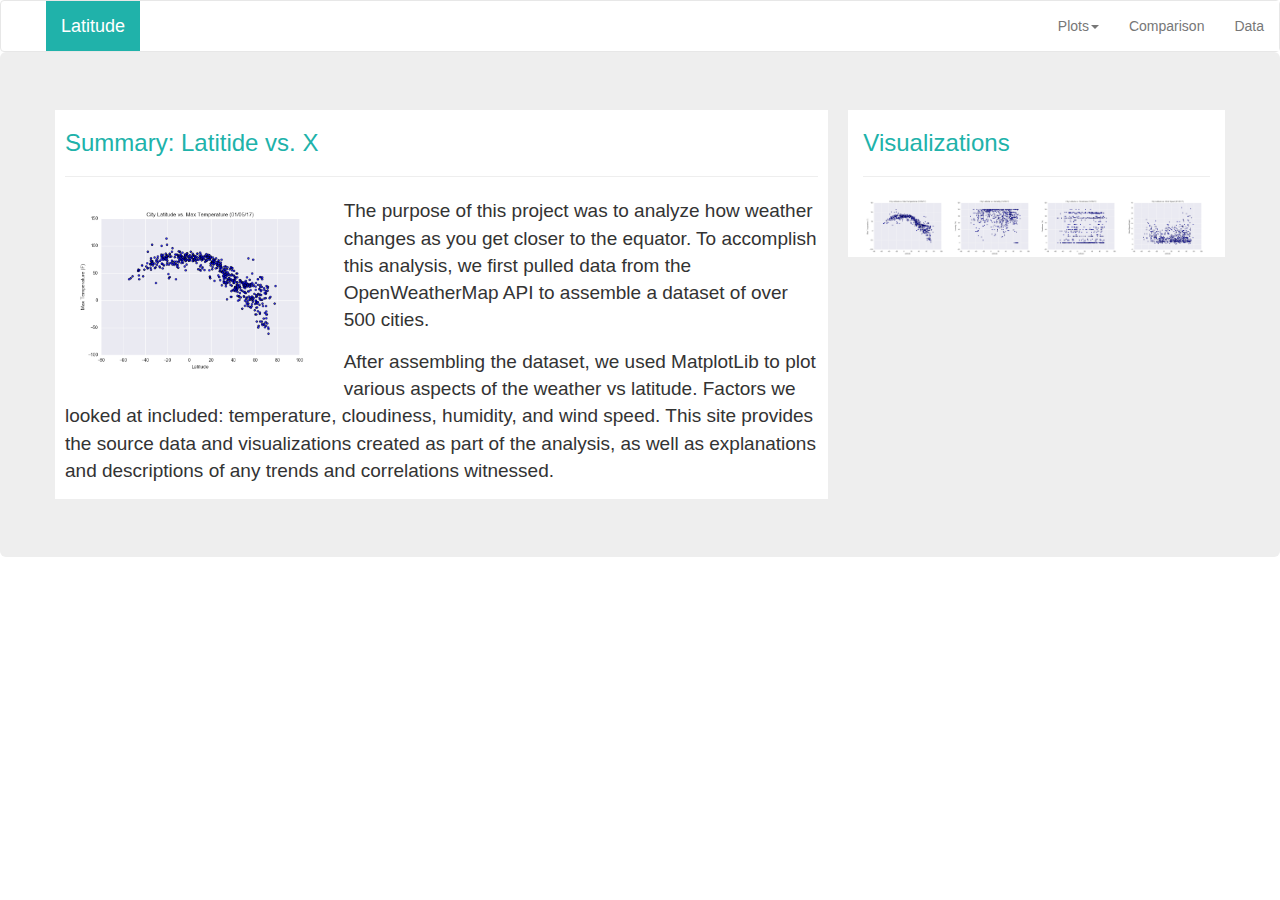
<file: index.html>
<!DOCTYPE html>
<html lang="en">

<head>
    <meta charset="UTF-8">
    <title>Landing Page</title>
    <meta name="viewport" content="width=device-width, initial-scale=1">
    <link rel="stylesheet" href="https://maxcdn.bootstrapcdn.com/bootstrap/3.3.7/css/bootstrap.min.css"
        integrity="sha384-BVYiiSIFeK1dGmJRAkycuHAHRg32OmUcww7on3RYdg4Va+PmSTsz/K68vbdEjh4u" crossorigin="anonymous">
    <link rel="stylesheet" href="style.css">
    <script src="https://ajax.googleapis.com/ajax/libs/jquery/3.3.1/jquery.min.js"></script>
    <script src="https://maxcdn.bootstrapcdn.com/bootstrap/3.4.0/js/bootstrap.min.js"></script>
</head>

<body>
    <nav class="navbar navbar-default">
        <div class="container-fluid">
            <!-- Brand and toggle get grouped for better mobile display -->
            <div class="navbar-header">
                <button type="button" class="navbar-toggle" data-toggle="collapse" data-target="#myNavbar">
                    <span class="icon-bar"></span>
                    <span class="icon-bar"></span>
                    <span class="icon-bar"></span>
                </button>
                <a class="navbar-brand" href="index.html" style="color:white">Latitude
                </a>
            </div>
            <!-- Collect the nav links, forms, and other content for toggling -->
            <div class="collapse navbar-collapse" id="myNavbar">
                <ul class="nav navbar-nav navbar-right">
                    <li class="dropdown">
                        <a class="dropdown-toggle" data-toggle="dropdown" aria-haspopup="true" aria-expanded="false">
                            Plots<span class="caret"></span></a>
                        <ul class="dropdown-menu">
                            <li><a href="./temperature.html">Max Temperature</a></li>
                            <li><a href="./humidity.html">Humidity</a></li>
                            <li><a href="./cloudiness.html">Cloudiness</a></li>
                            <li><a href="./windspeed.html">Wind Speed</a></li>
                        </ul>
                    </li>
                    <li><a href="./comparison.html">Comparison</a></li>
                    <li><a href="./data.html">Data</a></li>
                </ul>
            </div>
            <!-- /.navbar-collapse -->
        </div>
        <!-- /.container-fluid -->
    </nav>
    <div class="container-fluid">
        <div class="jumbotron">
            <div class="row">
                <div class="col-sm-12 col-md-8">
                    <h3 style="color:lightseagreen">Summary: Latitide vs. X</h3>
                    <hr />
                    <div class="thumbnail">
                        <img src="fig1.png" alt="...">
                    </div>

                    <div class="landingtext">
                        <p>The purpose of this project was to analyze how weather changes as you get closer to the
                            equator. To accomplish this analysis,
                            we first pulled data from the OpenWeatherMap API to assemble a dataset of over 500 cities.
                        </p>
                        <p>After assembling the dataset, we used MatplotLib to plot various aspects of the weather vs
                            latitude. Factors we looked at included:
                            temperature, cloudiness, humidity, and wind speed. This site provides the source data and
                            visualizations created as part of the
                            analysis, as well as explanations and descriptions of any trends and correlations witnessed.
                        </p>
                    </div>
                </div>
                <div class="col-sm-12 col-md-4">
                    <h3 style="color:lightseagreen">Visualizations</h3>
                    <hr />
                    <div class="col-md-6 col-sm-3">
                        <a href="temperature.html"><img src="fig1.png"
                                class="viz-image-l"></a></div>
                    <div class="col-md-6 col-sm-3">
                        <a href="humidity.html"><img src="fig2.png" class="viz-image-r"></a>
                    </div>
                    <div class="col-md-6 col-sm-3">
                        <a href="cloudiness.html"><img src="fig3.png" class="viz-image-r"></a>
                    </div>
                    <div class="col-md-6 col-sm-3">
                        <a href="windspeed.html"><img src="fig4.png" class="viz-image-l"></a>
                    </div>
                </div>
            </div>
        </div>
    </div>
    </div>
    </div>
    </div>
    </div>
    </div>
    </div>
</body>
</file>
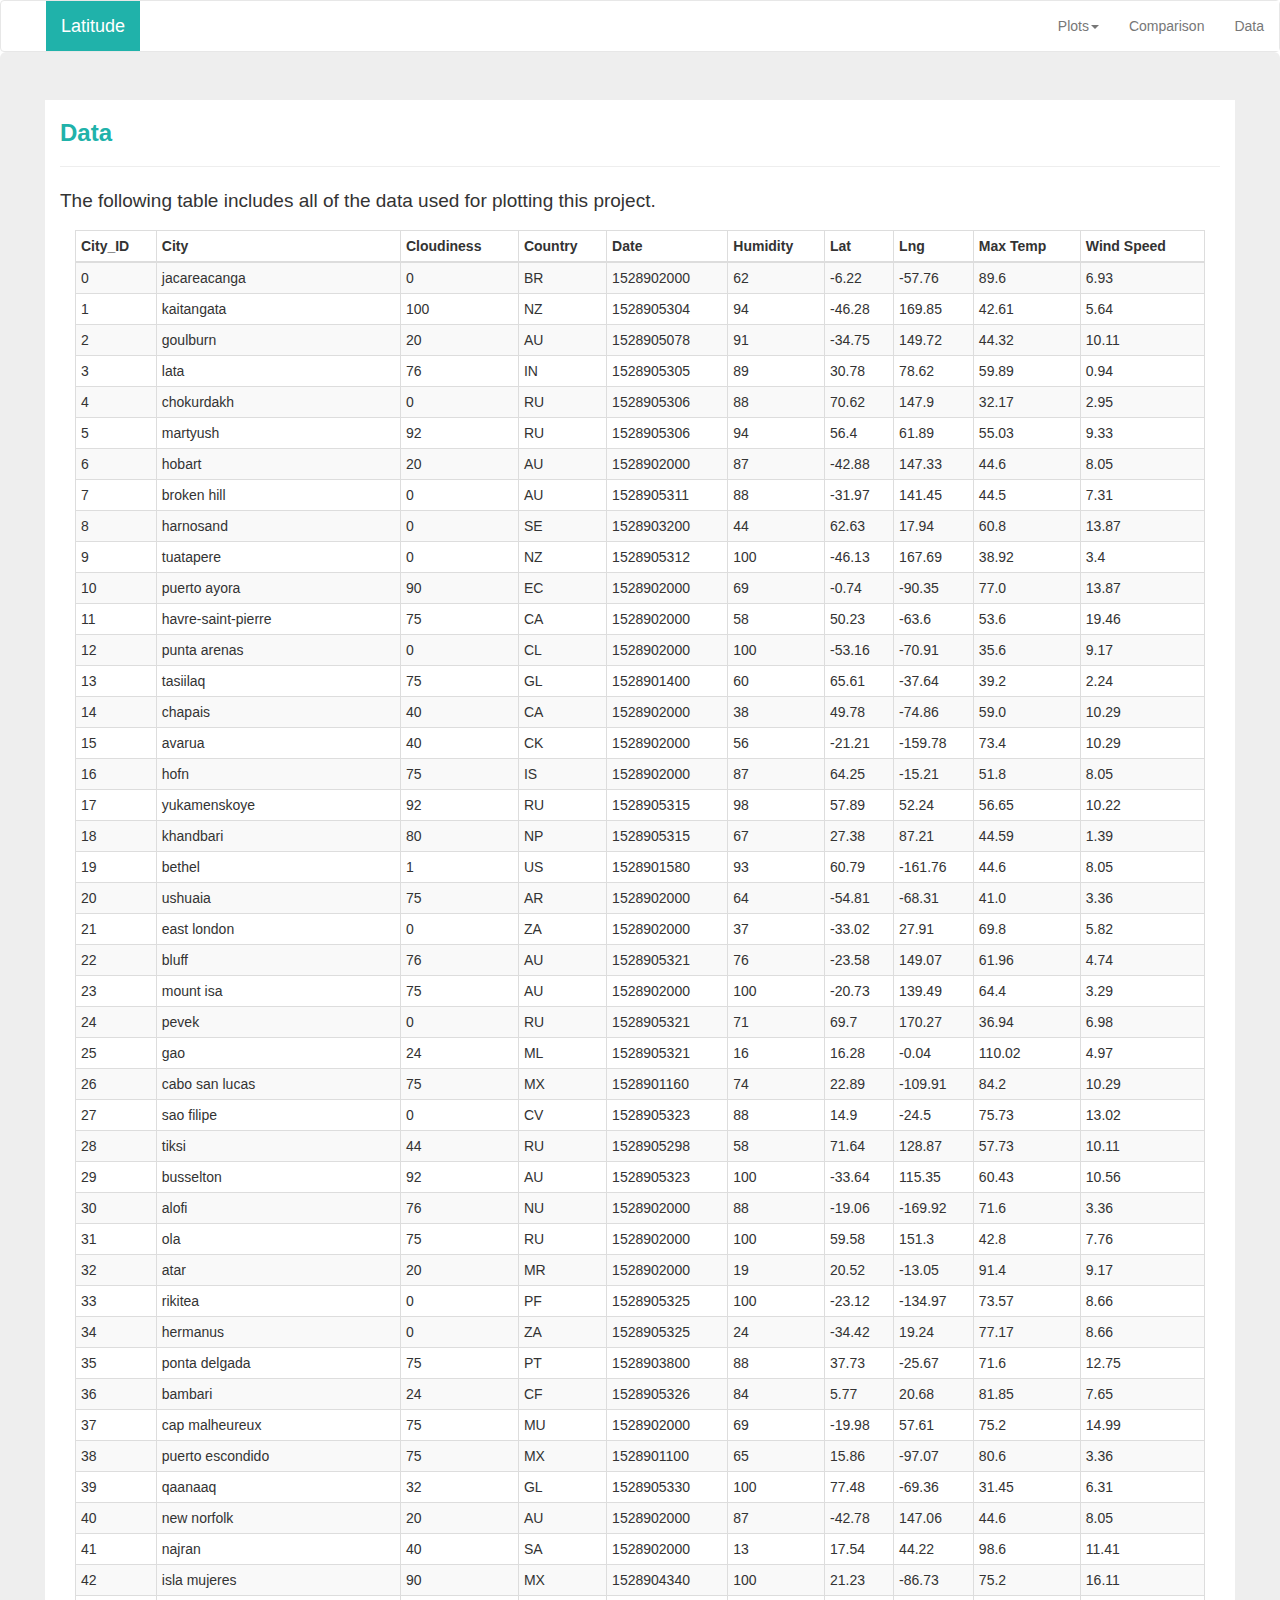
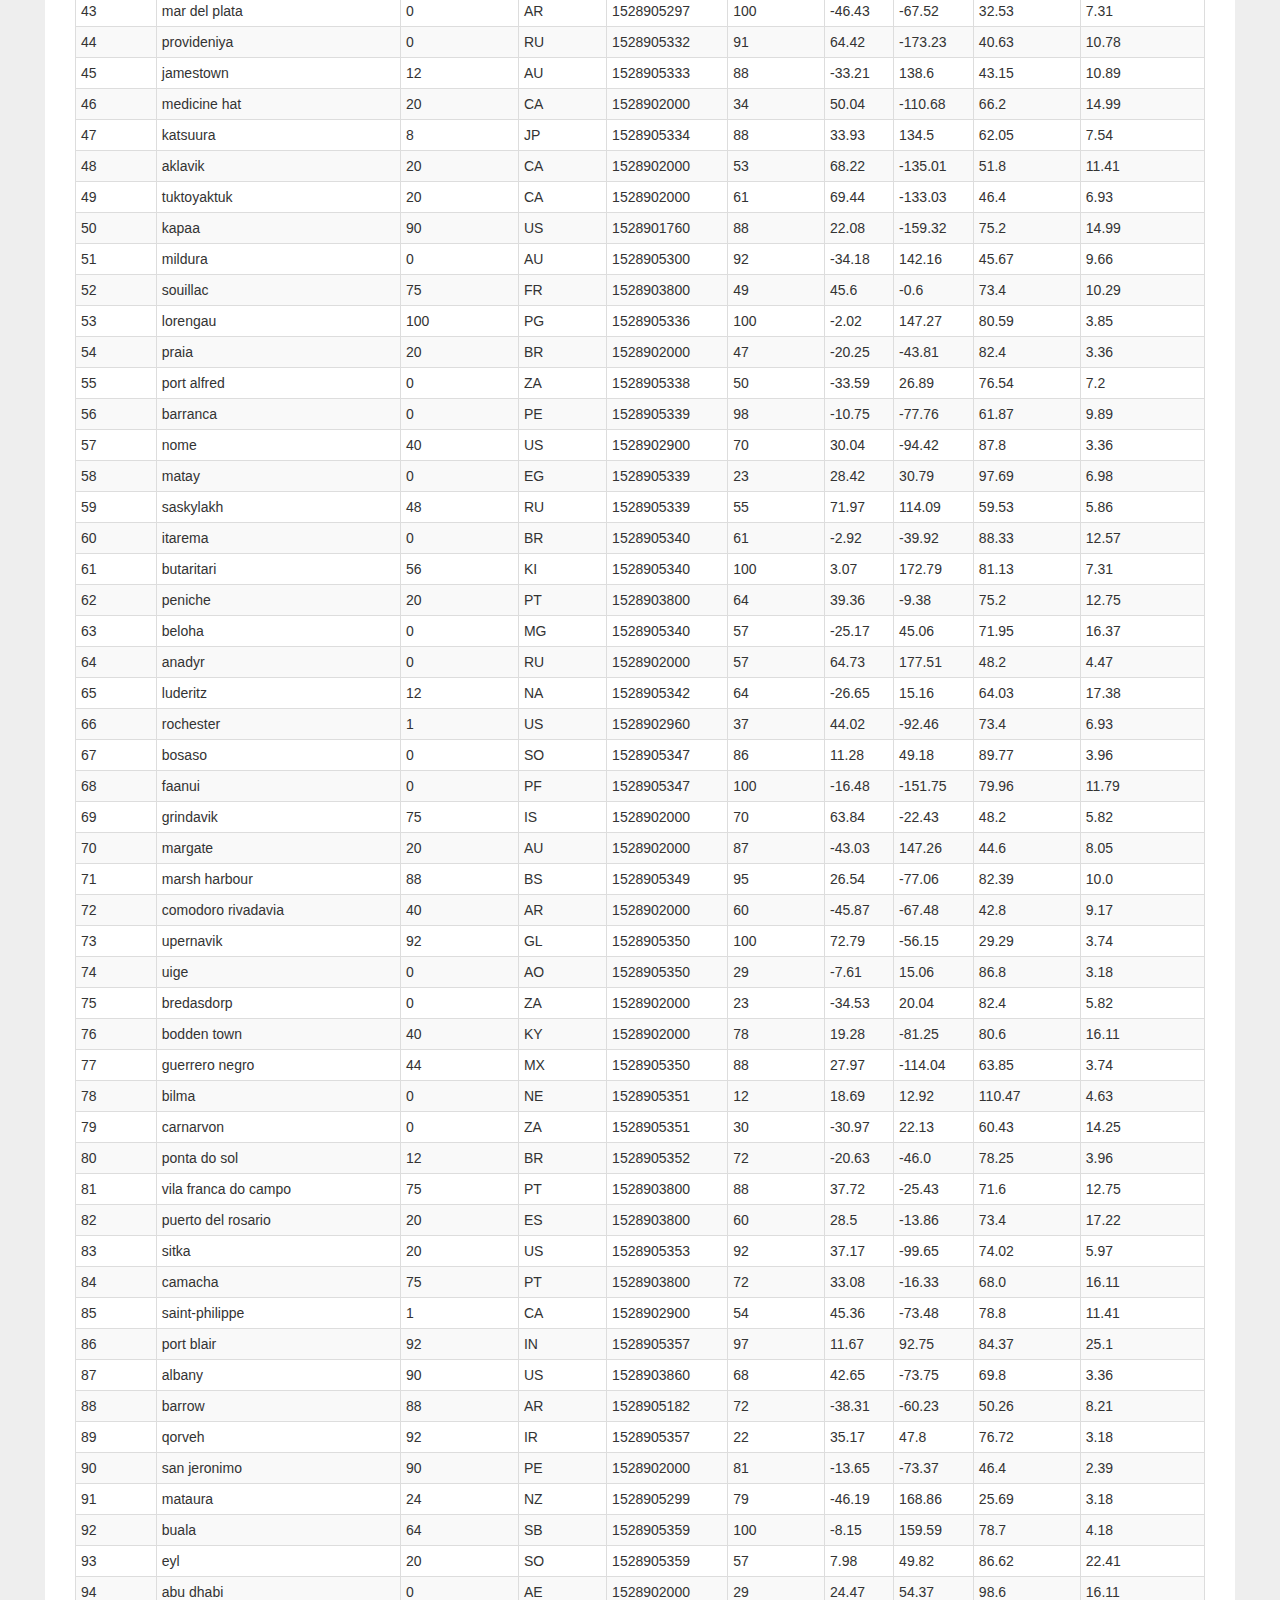
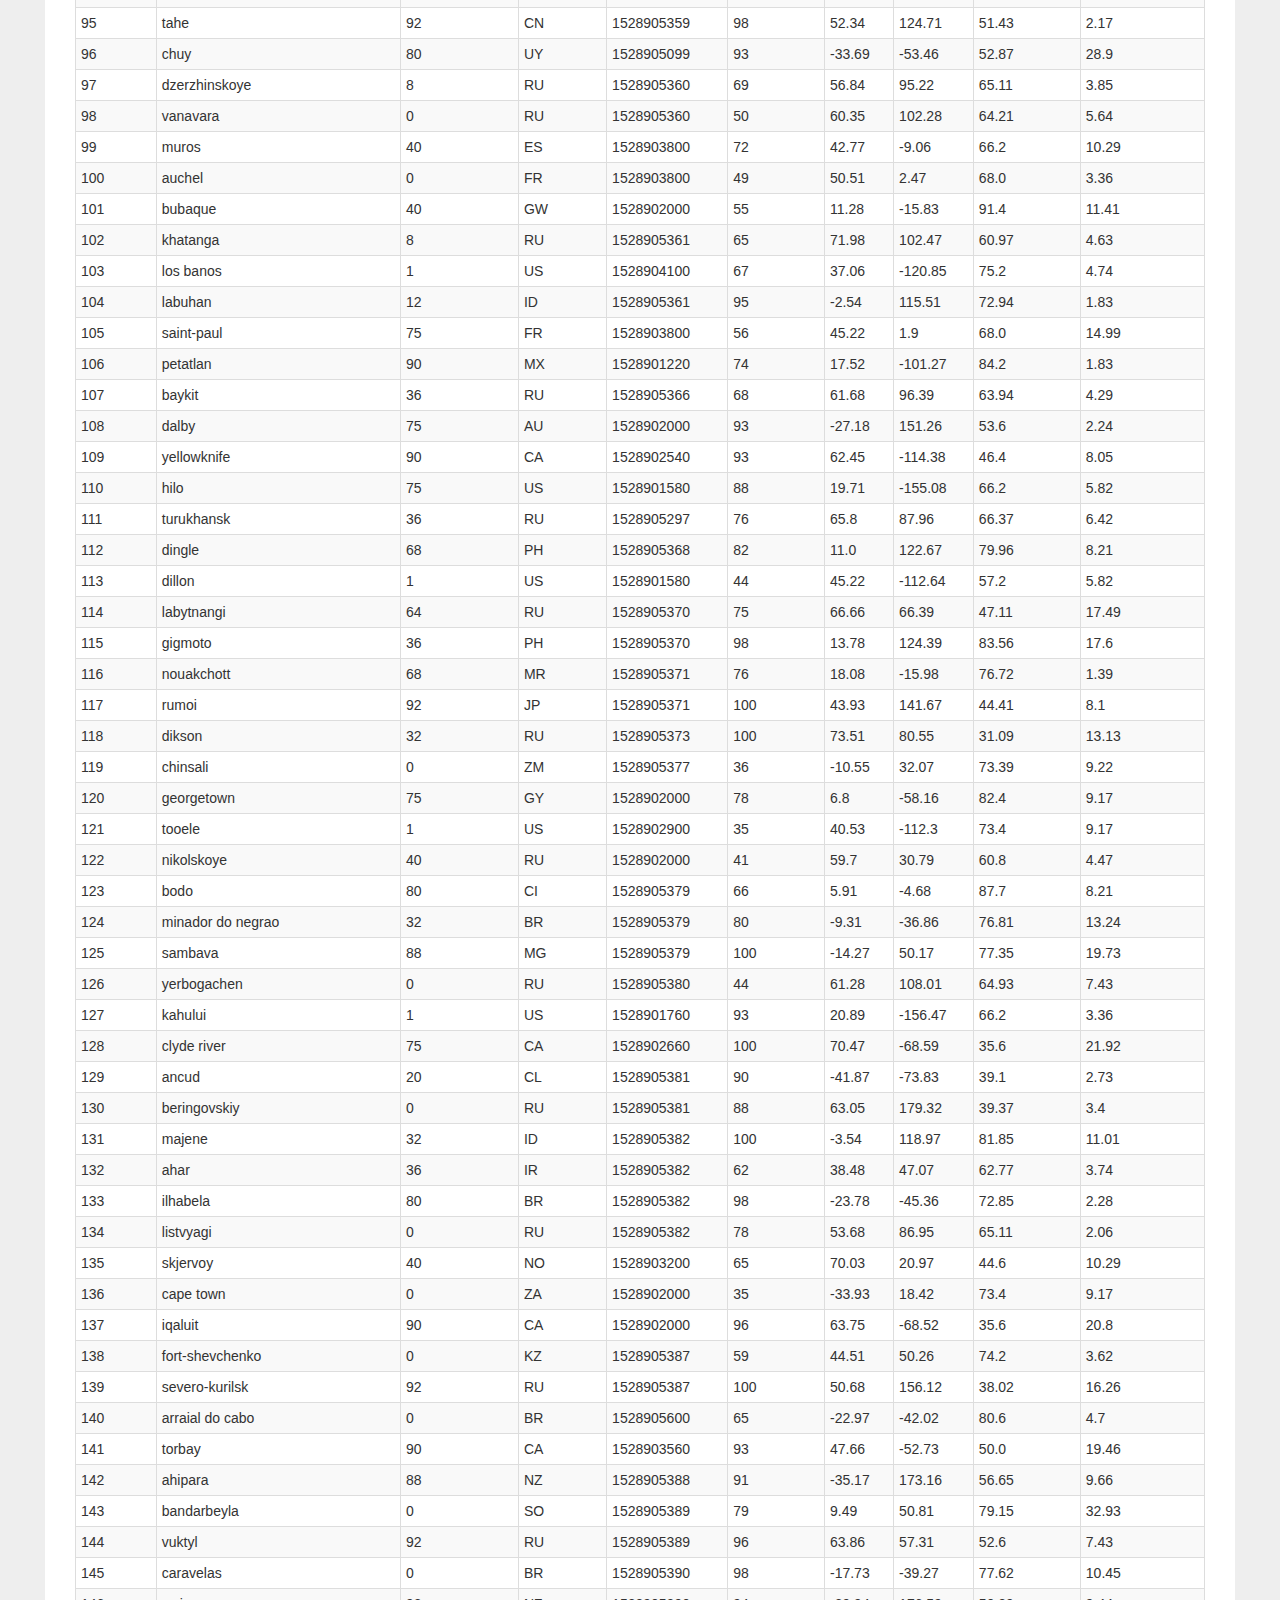
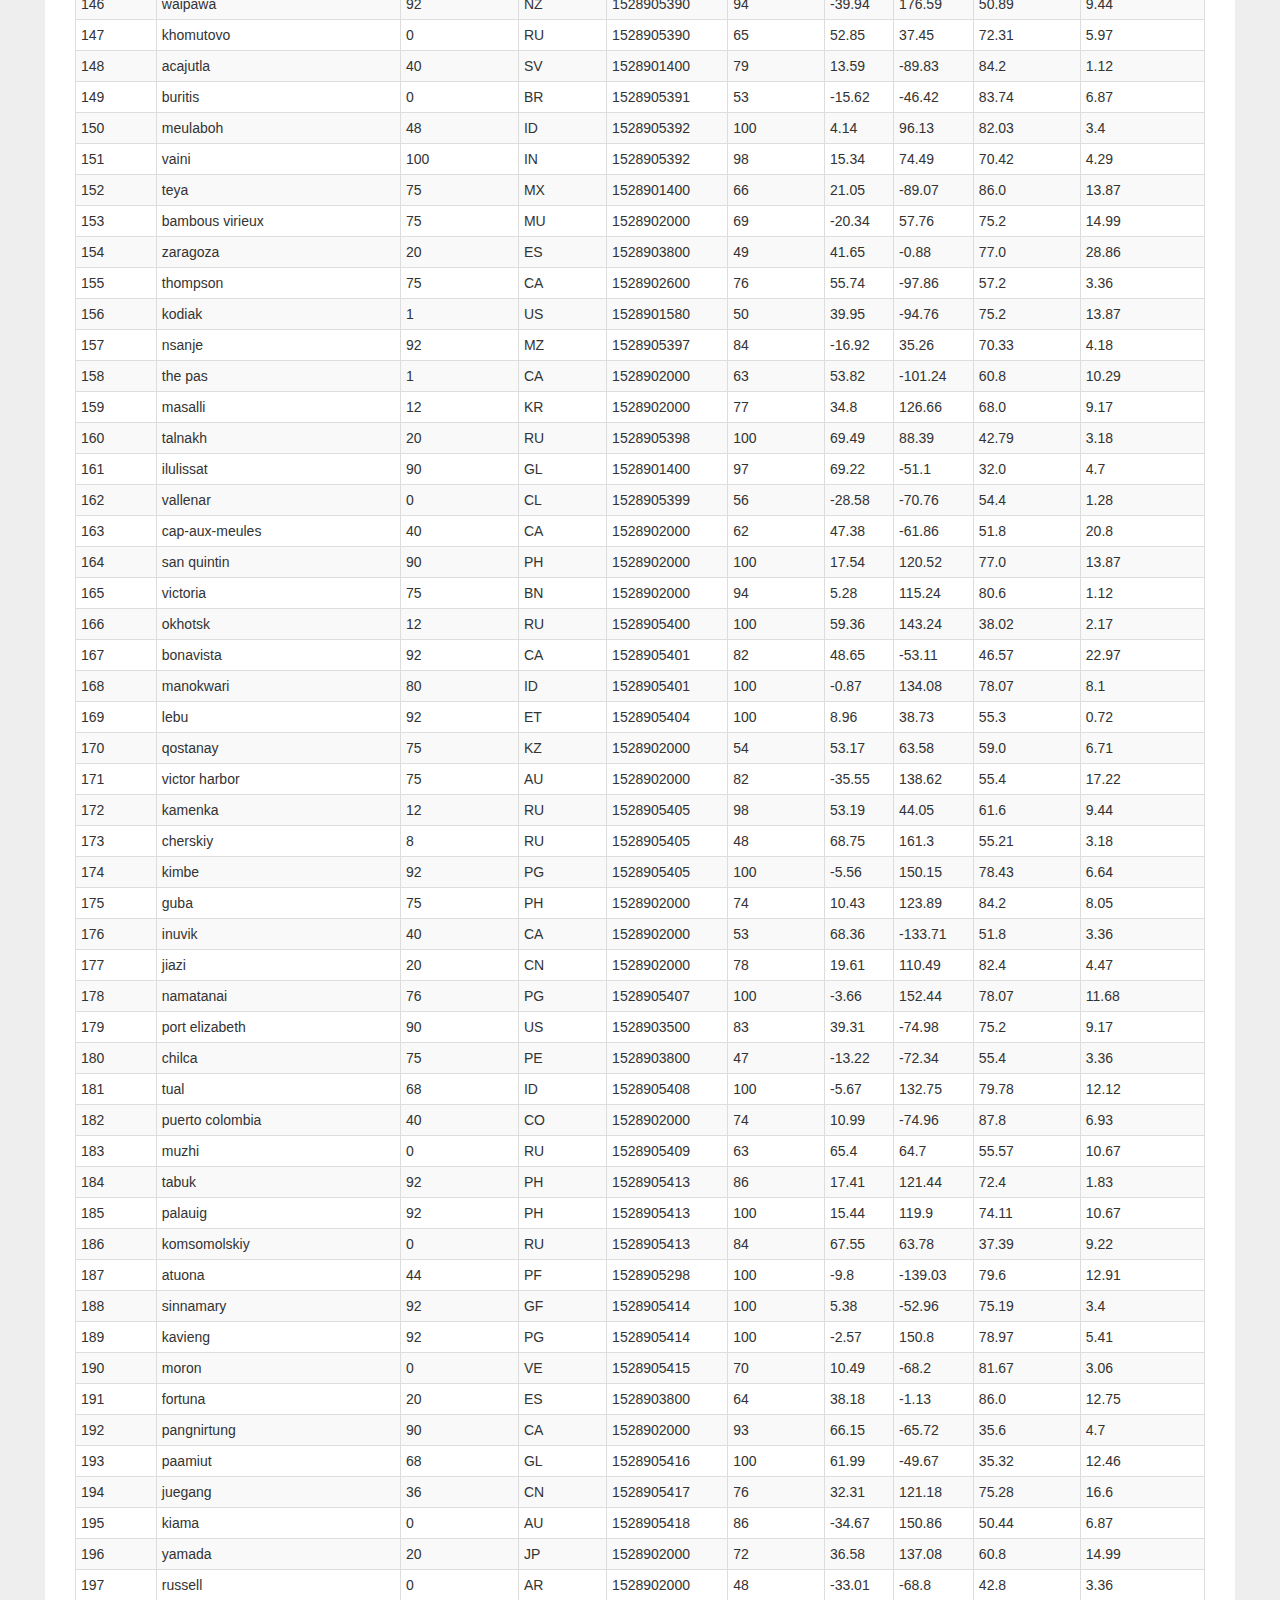
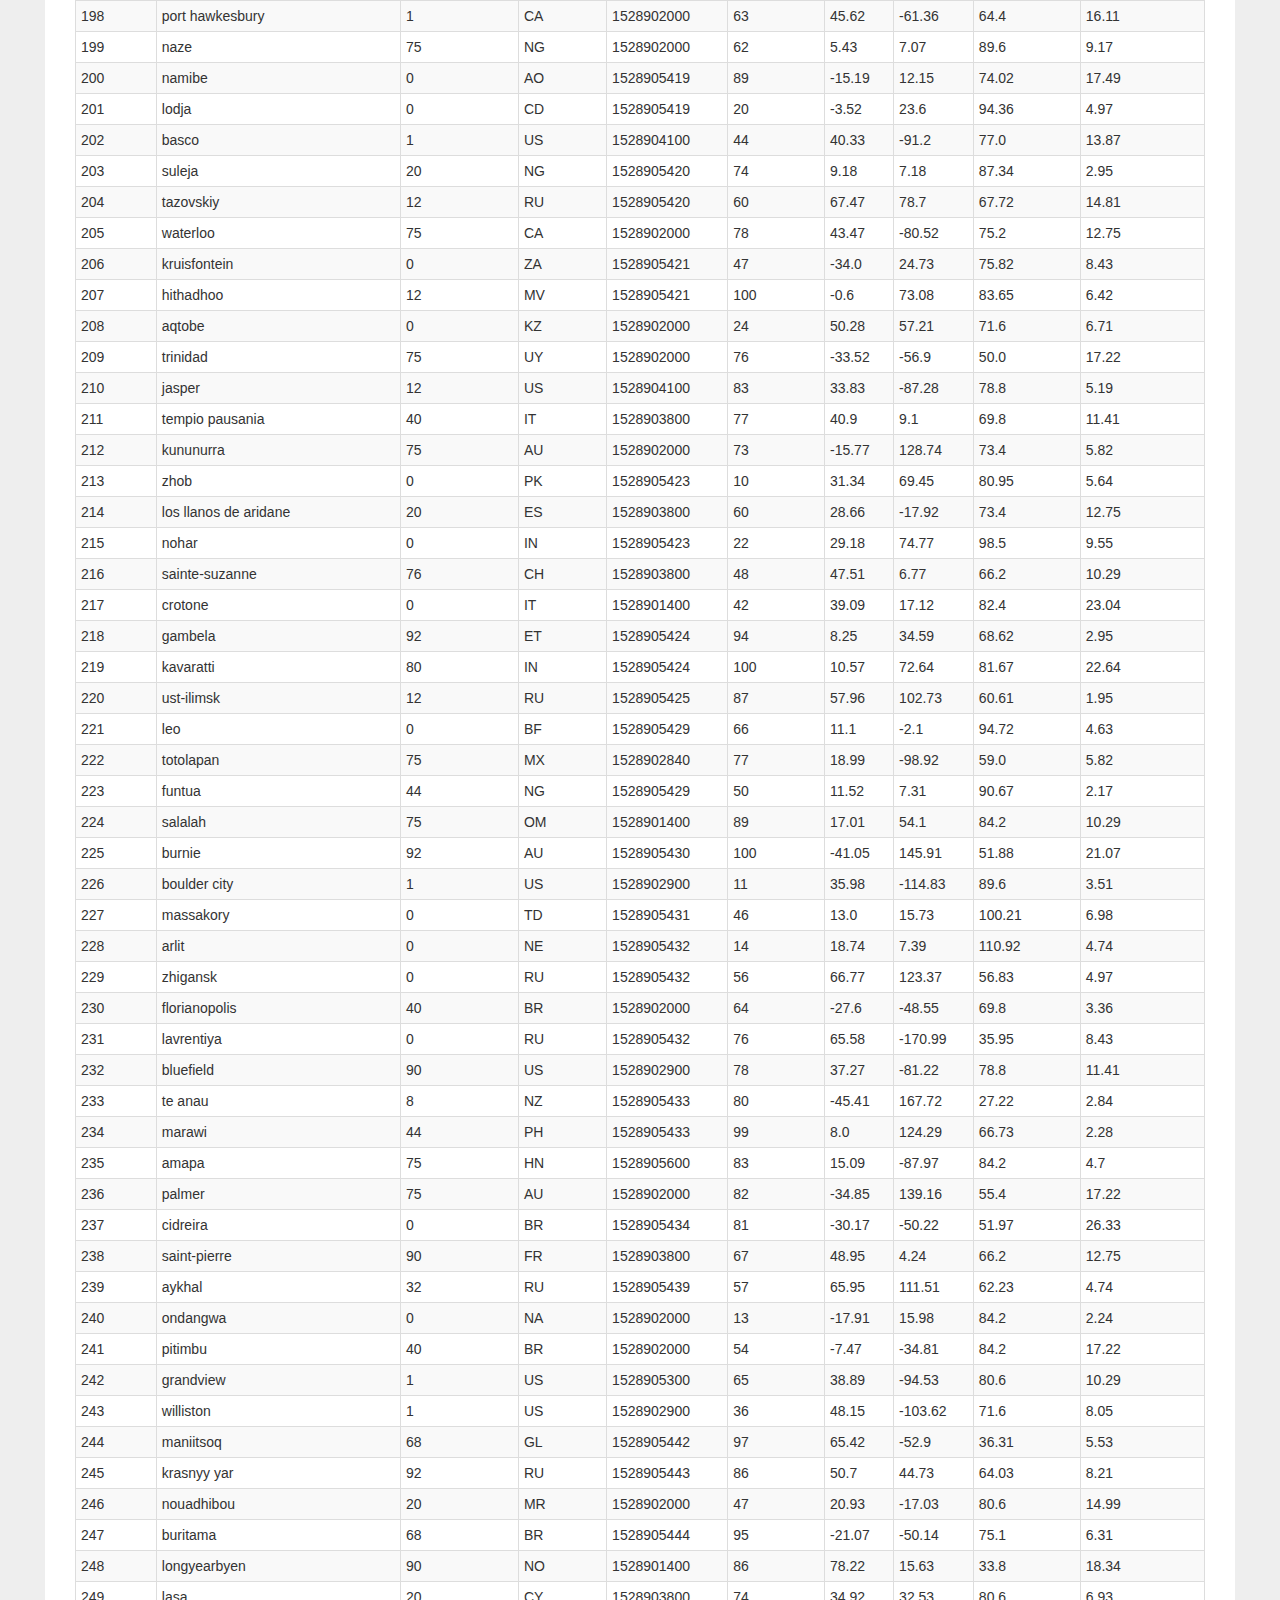
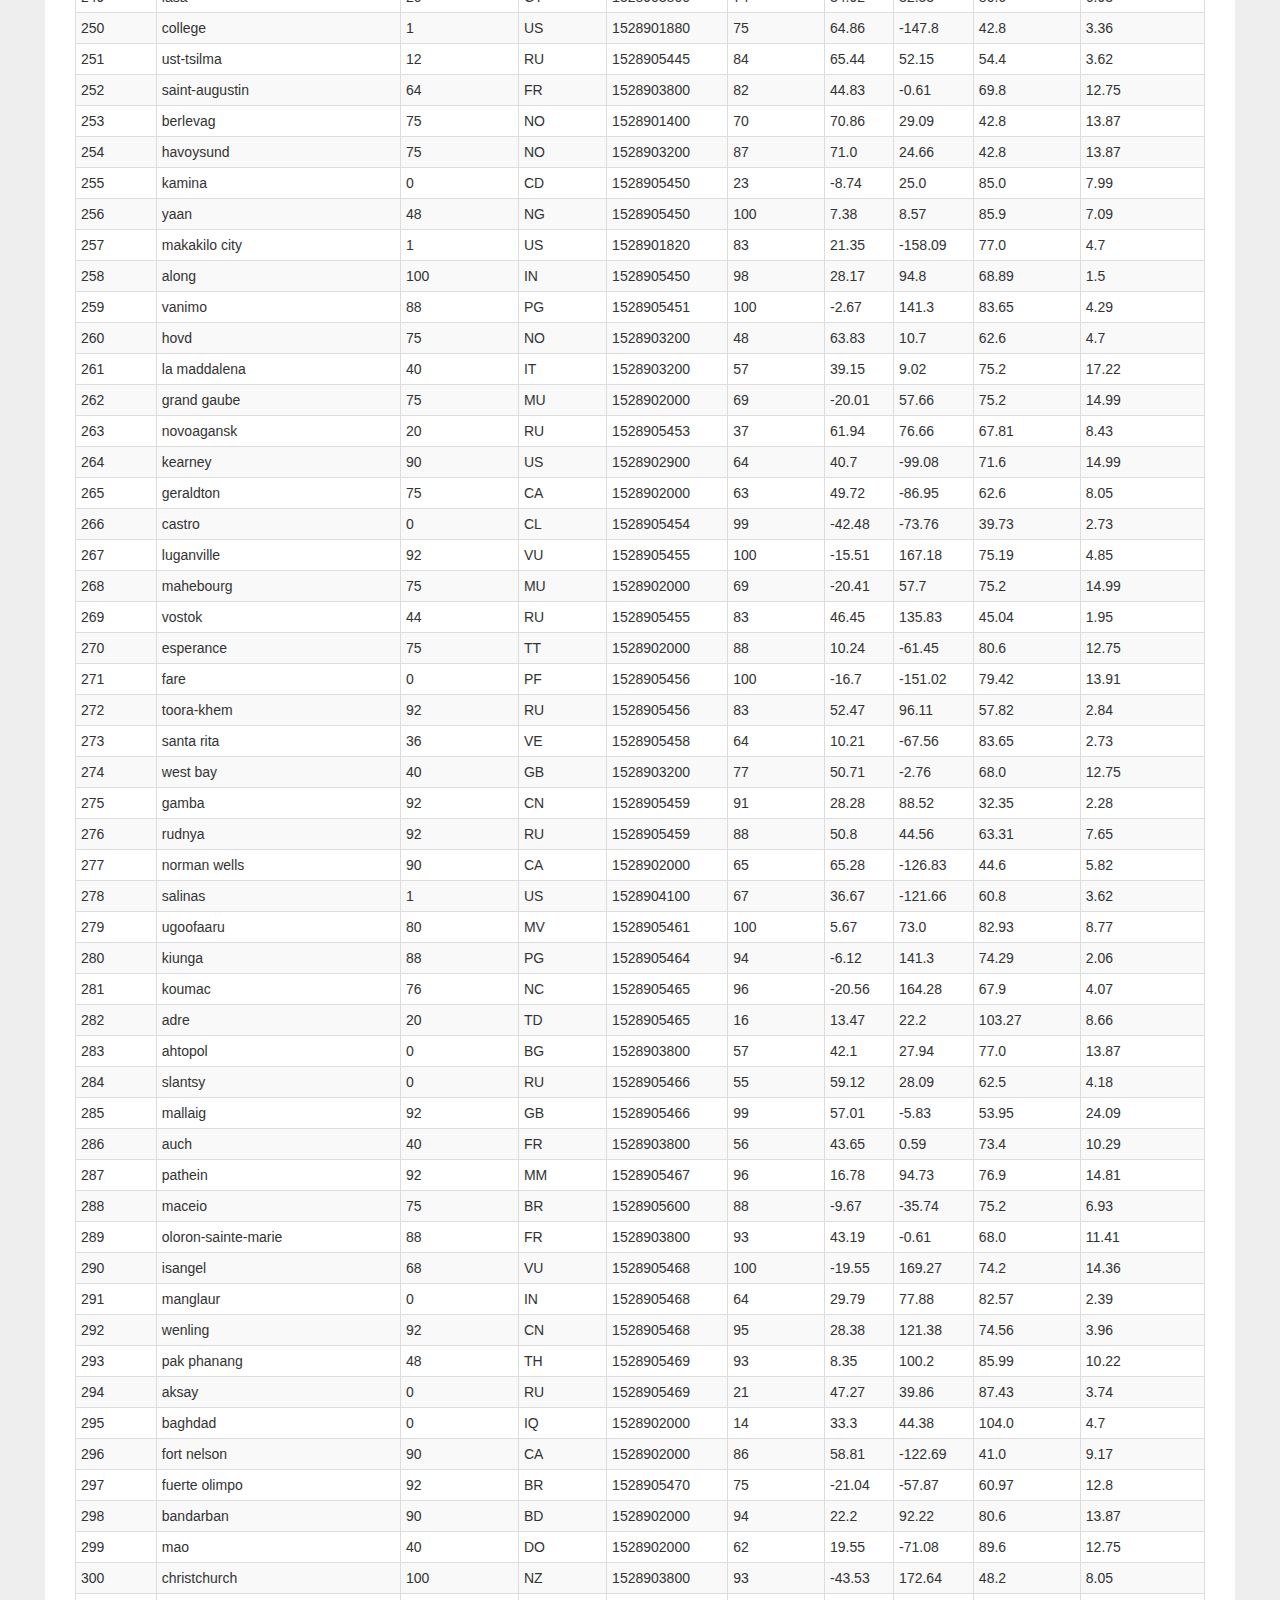
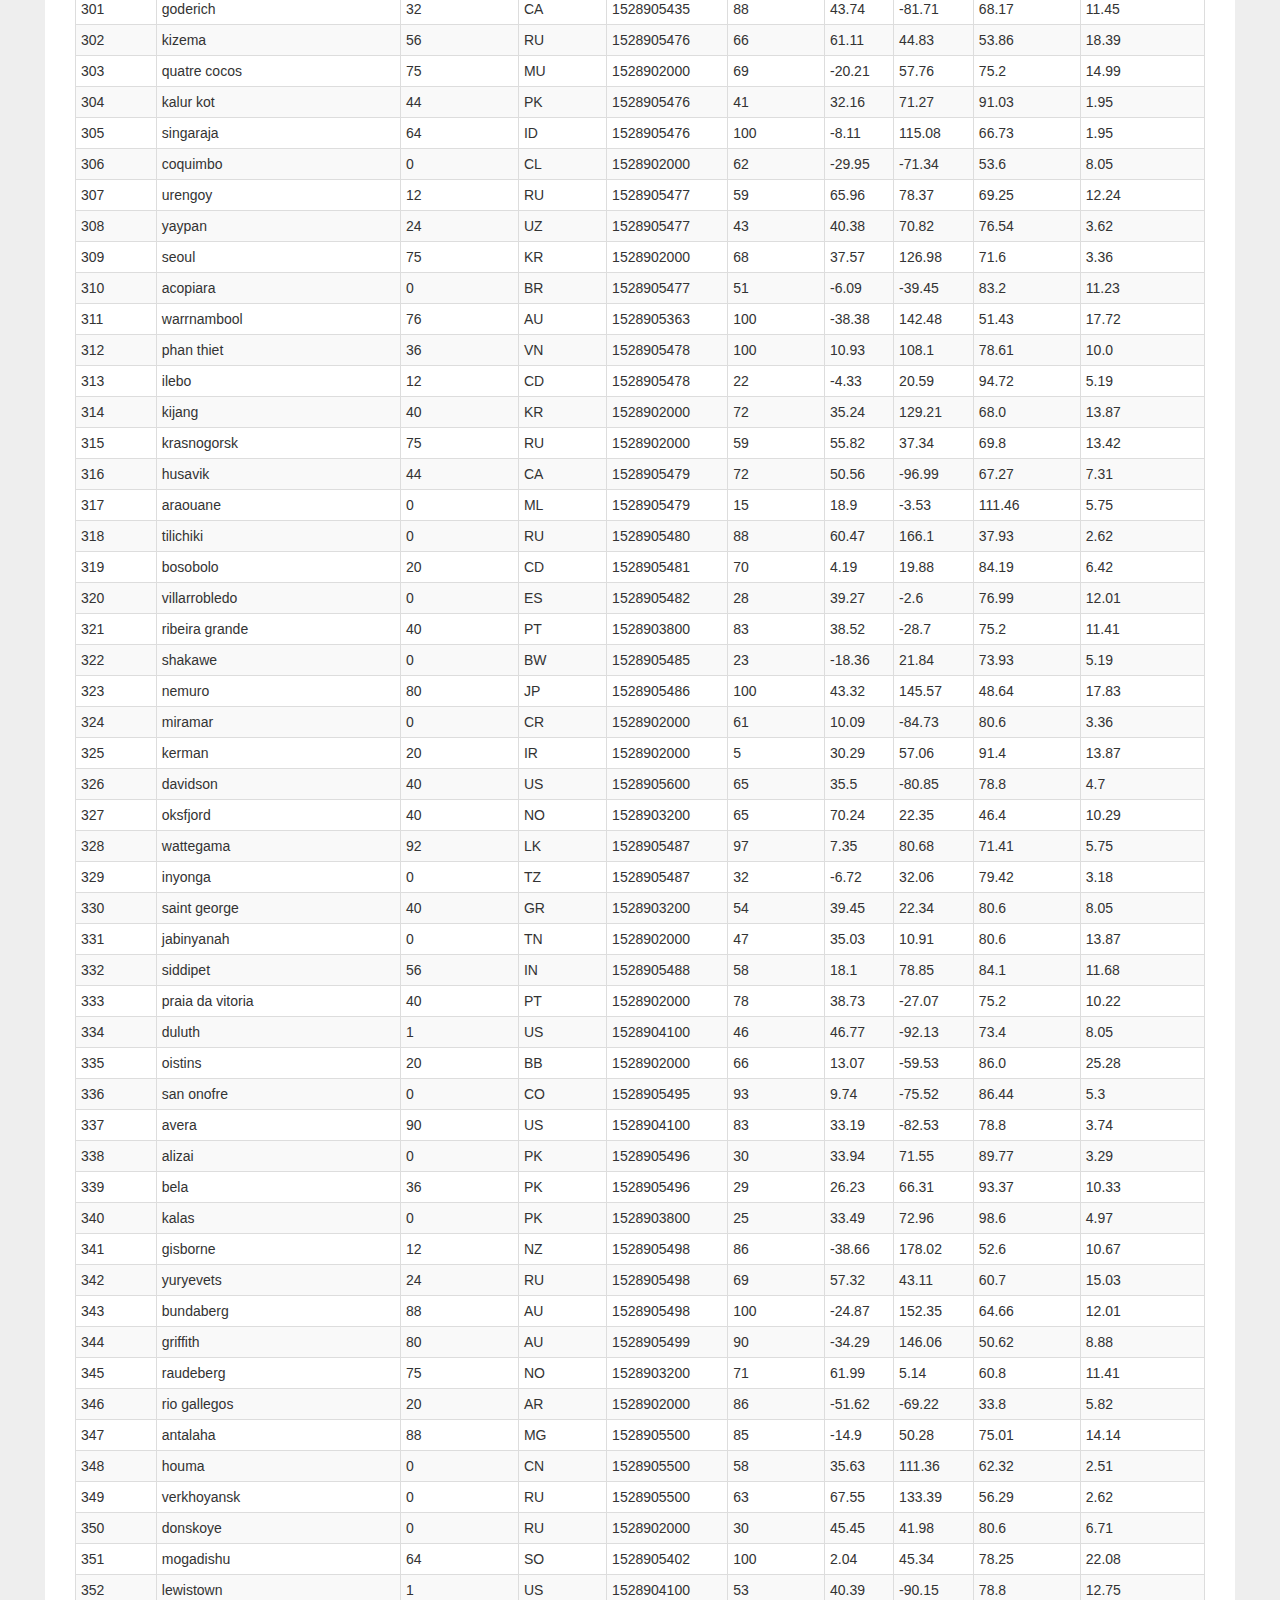
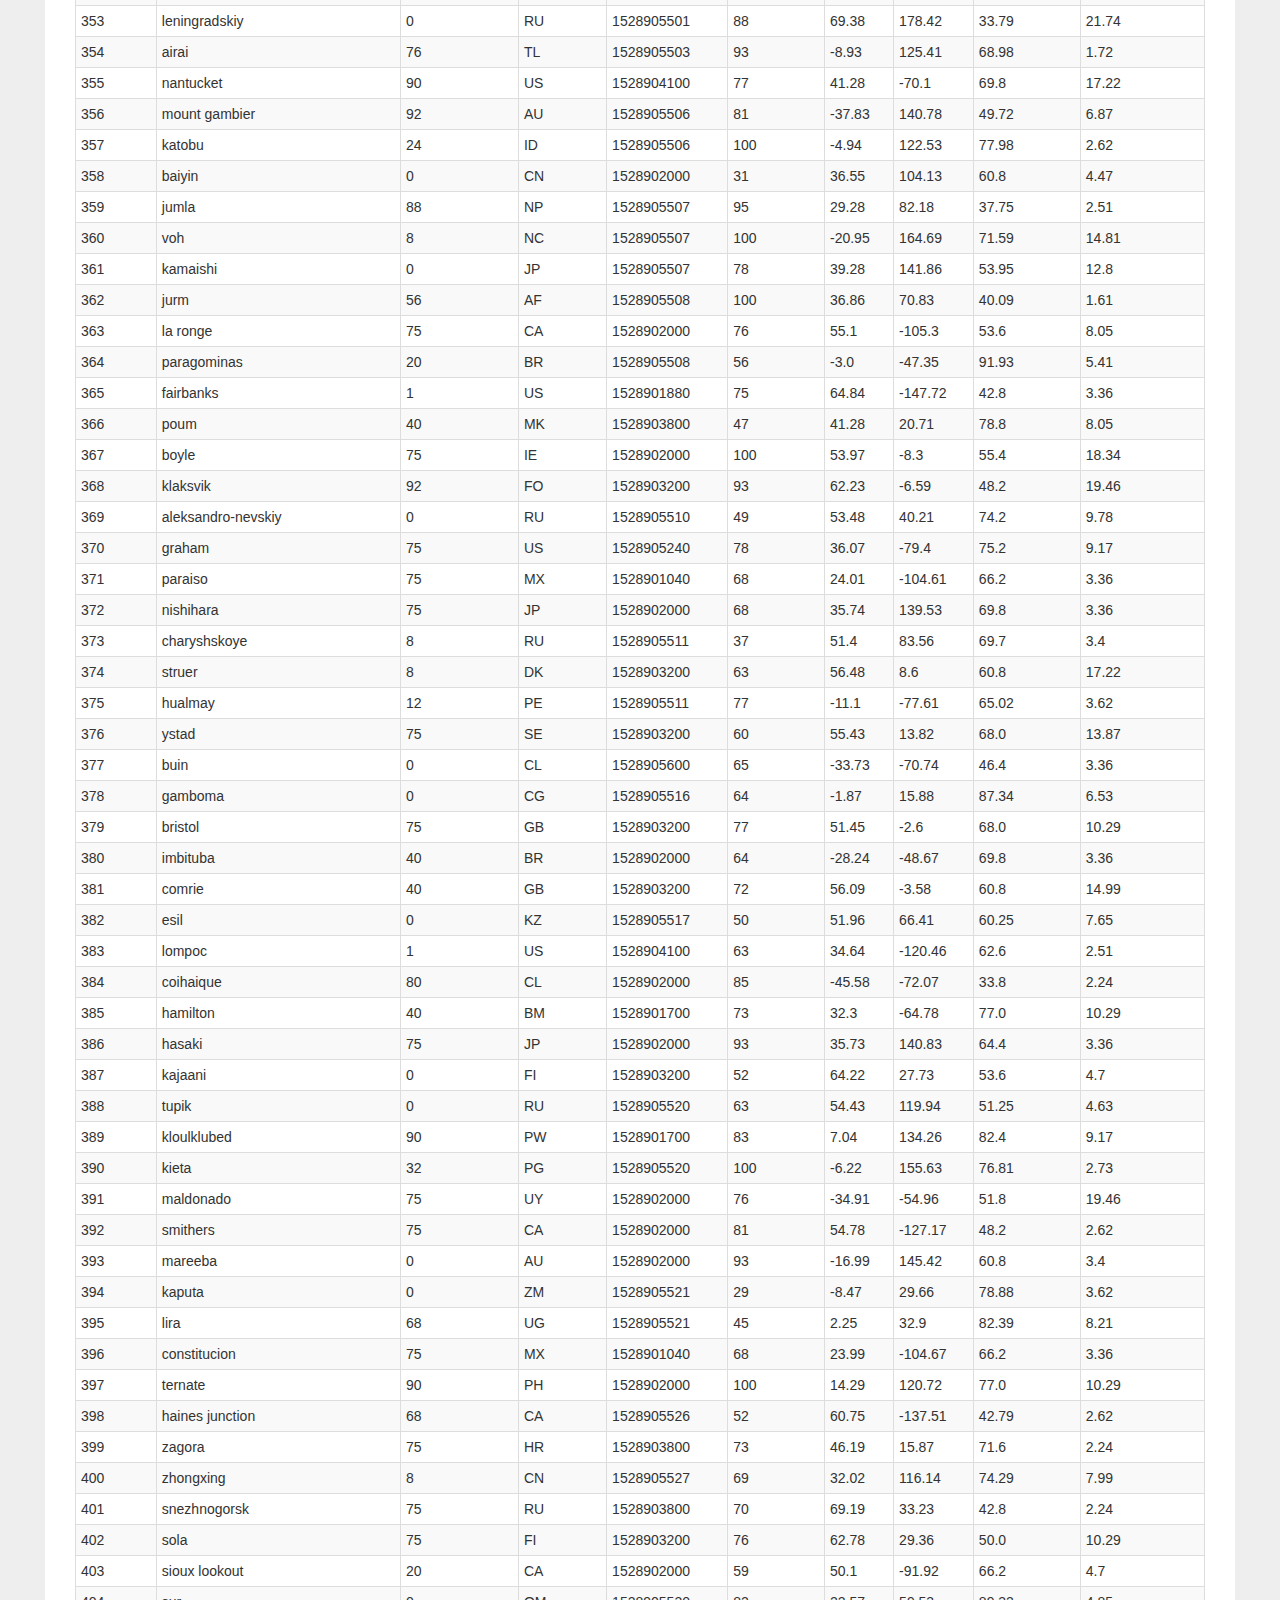
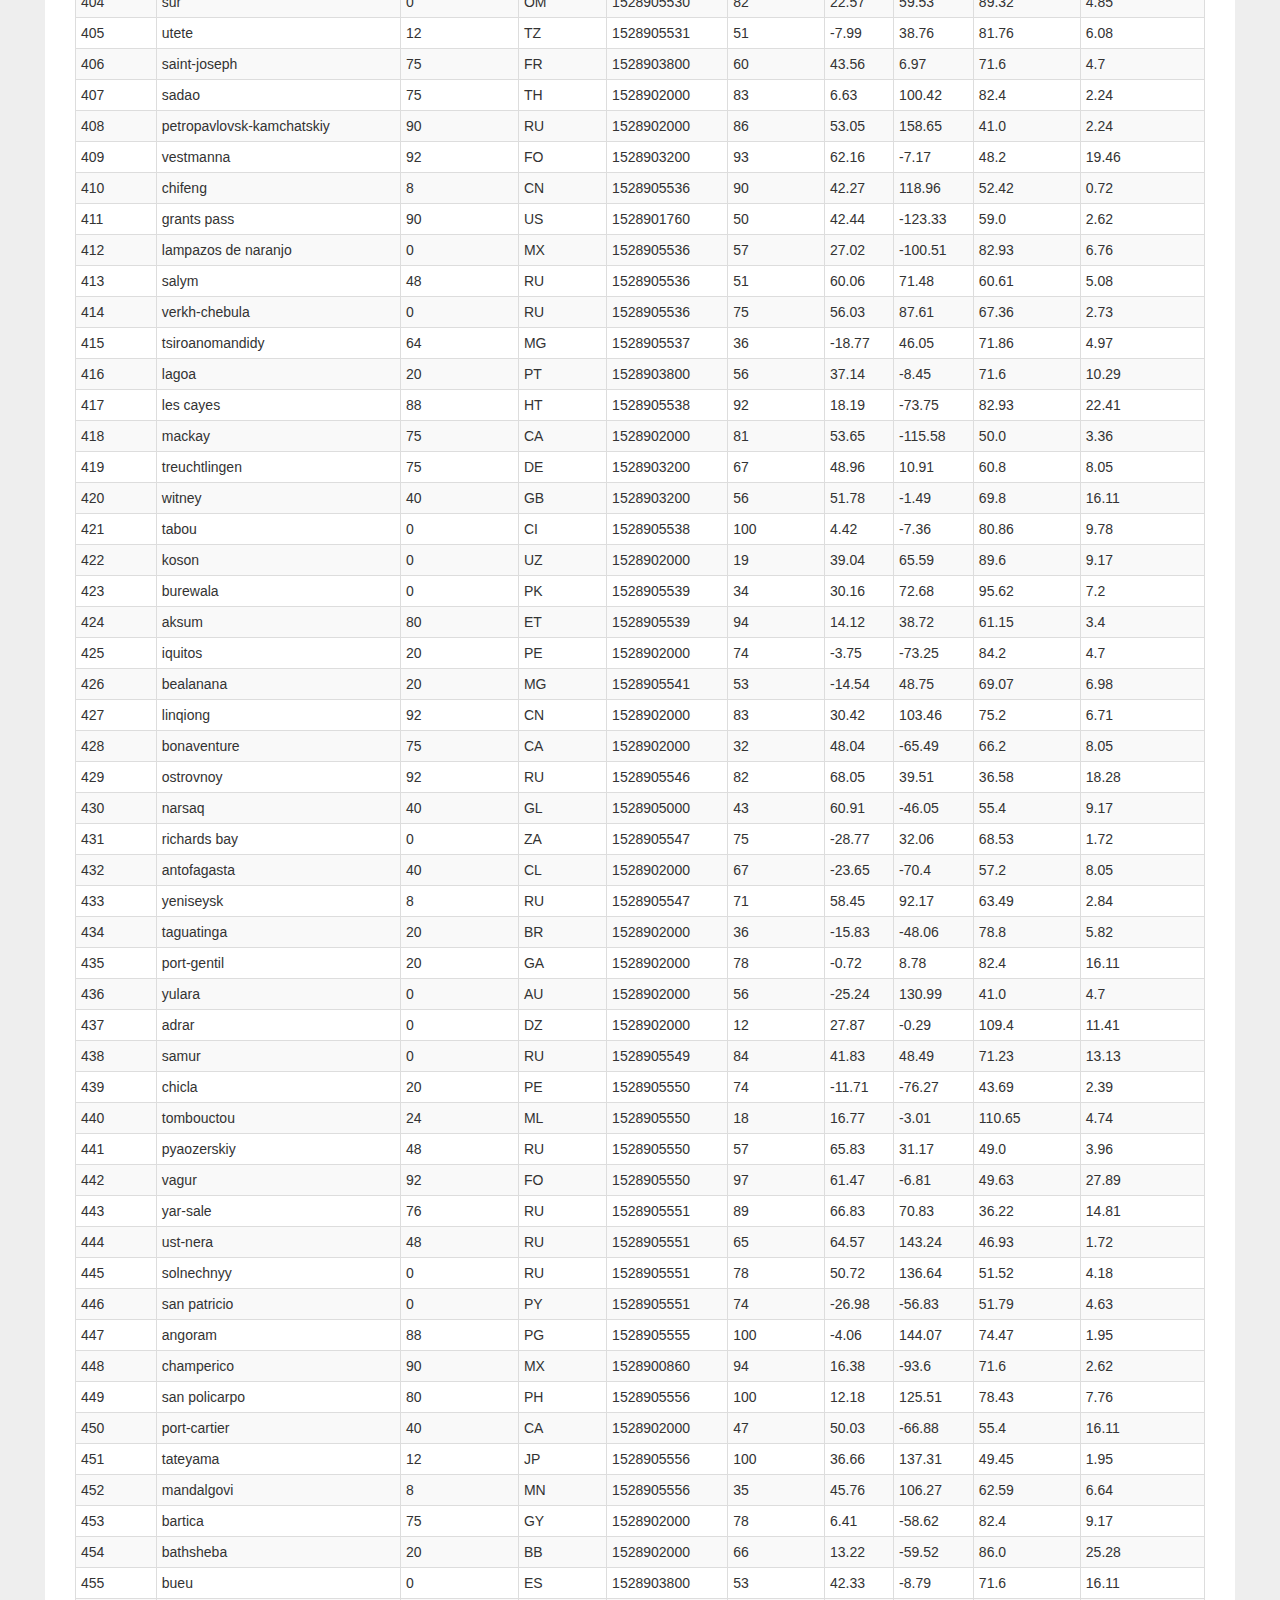
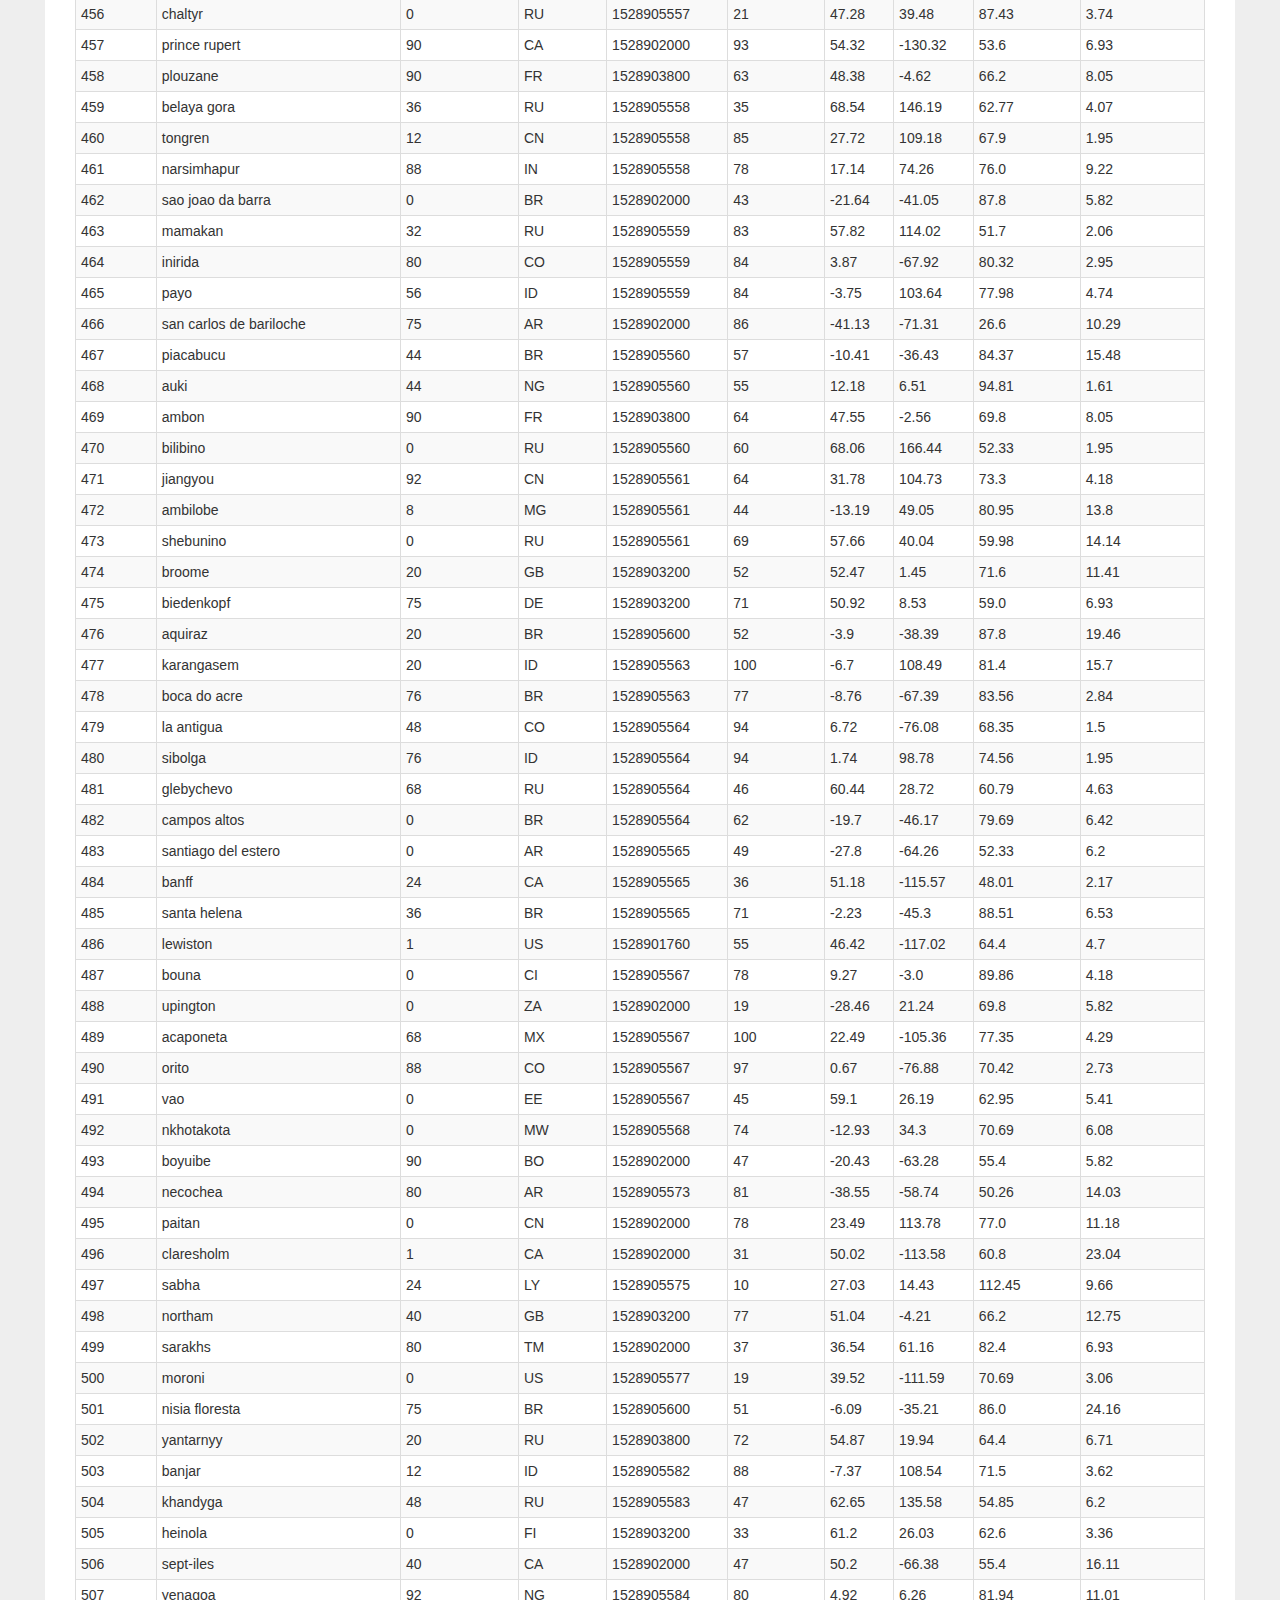
<file: data.html>
<!DOCTYPE html>
<html lang="en">

<head>
    <meta charset="UTF-8">
    <title>Landing Page</title>
    <meta name="viewport" content="width=device-width, initial-scale=1">
    <link rel="stylesheet" href="https://maxcdn.bootstrapcdn.com/bootstrap/3.3.7/css/bootstrap.min.css"
        integrity="sha384-BVYiiSIFeK1dGmJRAkycuHAHRg32OmUcww7on3RYdg4Va+PmSTsz/K68vbdEjh4u" crossorigin="anonymous">
    <link rel="stylesheet" href="style.css">
    <script src="https://ajax.googleapis.com/ajax/libs/jquery/3.3.1/jquery.min.js"></script>
    <script src="https://maxcdn.bootstrapcdn.com/bootstrap/3.4.0/js/bootstrap.min.js"></script>
</head>

<body>
    <nav class="navbar navbar-default">
        <div class="container-fluid">
            <!-- Brand and toggle get grouped for better mobile display -->
            <div class="navbar-header">
                <button type="button" class="navbar-toggle" data-toggle="collapse" data-target="#myNavbar">
                    <span class="icon-bar"></span>
                    <span class="icon-bar"></span>
                    <span class="icon-bar"></span>
                </button>
                <a class="navbar-brand" href="index.html" style="color:white">Latitude
                </a>
            </div>
            <!-- Collect the nav links, forms, and other content for toggling -->
            <div class="collapse navbar-collapse" id="myNavbar">
                <ul class="nav navbar-nav navbar-right">
                    <li class="dropdown">
                        <a class="dropdown-toggle" data-toggle="dropdown" aria-haspopup="true" aria-expanded="false">
                            Plots<span class="caret"></span></a>
                        <ul class="dropdown-menu">
                            <li><a href="./temperature.html">Max Temperature</a></li>
                            <li><a href="./humidity.html">Humidity</a></li>
                            <li><a href="./cloudiness.html">Cloudiness</a></li>
                            <li><a href="./windspeed.html">Wind Speed</a></li>
                        </ul>
                    </li>
                    <li><a href="./comparison.html">Comparison</a></li>
                    <li><a href="./data.html">Data</a></li>
                </ul>
            </div>
            <!-- /.navbar-collapse -->
        </div>
        <!-- /.container-fluid -->
    </nav>
    <div class="container-fluid">
        <div class="jumbotron">
            <div class="row">
                <div class="col-sm-12 col-md-12 col-lg-12">

                    <h3 style="color:lightseagreen;font-weight: bold">Data</h3>

                    <hr />
                    <p>The following table includes all of the data used for plotting this project.</p>
                    <div class="col-md-12 col-sm-12">
                        <div class="table-responsive">
                            <table class="table table-bordered table-hover table-condensed table-striped">
                                <thead>
                                    <tr>
                                        <th title="Field #1">City_ID</th>
                                        <th title="Field #2">City</th>
                                        <th title="Field #3">Cloudiness</th>
                                        <th title="Field #4">Country</th>
                                        <th title="Field #5">Date</th>
                                        <th title="Field #6">Humidity</th>
                                        <th title="Field #7">Lat</th>
                                        <th title="Field #8">Lng</th>
                                        <th title="Field #9">Max Temp</th>
                                        <th title="Field #10">Wind Speed</th>
                                    </tr>
                                </thead>
                                <tbody>
                                    <tr>
                                        <td>0</td>
                                        <td>jacareacanga</td>
                                        <td>0</td>
                                        <td>BR</td>
                                        <td>1528902000</td>
                                        <td>62</td>
                                        <td>-6.22</td>
                                        <td>-57.76</td>
                                        <td>89.6</td>
                                        <td>6.93</td>
                                    </tr>
                                    <tr>
                                        <td>1</td>
                                        <td>kaitangata</td>
                                        <td>100</td>
                                        <td>NZ</td>
                                        <td>1528905304</td>
                                        <td>94</td>
                                        <td>-46.28</td>
                                        <td>169.85</td>
                                        <td>42.61</td>
                                        <td>5.64</td>
                                    </tr>
                                    <tr>
                                        <td>2</td>
                                        <td>goulburn</td>
                                        <td>20</td>
                                        <td>AU</td>
                                        <td>1528905078</td>
                                        <td>91</td>
                                        <td>-34.75</td>
                                        <td>149.72</td>
                                        <td>44.32</td>
                                        <td>10.11</td>
                                    </tr>
                                    <tr>
                                        <td>3</td>
                                        <td>lata</td>
                                        <td>76</td>
                                        <td>IN</td>
                                        <td>1528905305</td>
                                        <td>89</td>
                                        <td>30.78</td>
                                        <td>78.62</td>
                                        <td>59.89</td>
                                        <td>0.94</td>
                                    </tr>
                                    <tr>
                                        <td>4</td>
                                        <td>chokurdakh</td>
                                        <td>0</td>
                                        <td>RU</td>
                                        <td>1528905306</td>
                                        <td>88</td>
                                        <td>70.62</td>
                                        <td>147.9</td>
                                        <td>32.17</td>
                                        <td>2.95</td>
                                    </tr>
                                    <tr>
                                        <td>5</td>
                                        <td>martyush</td>
                                        <td>92</td>
                                        <td>RU</td>
                                        <td>1528905306</td>
                                        <td>94</td>
                                        <td>56.4</td>
                                        <td>61.89</td>
                                        <td>55.03</td>
                                        <td>9.33</td>
                                    </tr>
                                    <tr>
                                        <td>6</td>
                                        <td>hobart</td>
                                        <td>20</td>
                                        <td>AU</td>
                                        <td>1528902000</td>
                                        <td>87</td>
                                        <td>-42.88</td>
                                        <td>147.33</td>
                                        <td>44.6</td>
                                        <td>8.05</td>
                                    </tr>
                                    <tr>
                                        <td>7</td>
                                        <td>broken hill</td>
                                        <td>0</td>
                                        <td>AU</td>
                                        <td>1528905311</td>
                                        <td>88</td>
                                        <td>-31.97</td>
                                        <td>141.45</td>
                                        <td>44.5</td>
                                        <td>7.31</td>
                                    </tr>
                                    <tr>
                                        <td>8</td>
                                        <td>harnosand</td>
                                        <td>0</td>
                                        <td>SE</td>
                                        <td>1528903200</td>
                                        <td>44</td>
                                        <td>62.63</td>
                                        <td>17.94</td>
                                        <td>60.8</td>
                                        <td>13.87</td>
                                    </tr>
                                    <tr>
                                        <td>9</td>
                                        <td>tuatapere</td>
                                        <td>0</td>
                                        <td>NZ</td>
                                        <td>1528905312</td>
                                        <td>100</td>
                                        <td>-46.13</td>
                                        <td>167.69</td>
                                        <td>38.92</td>
                                        <td>3.4</td>
                                    </tr>
                                    <tr>
                                        <td>10</td>
                                        <td>puerto ayora</td>
                                        <td>90</td>
                                        <td>EC</td>
                                        <td>1528902000</td>
                                        <td>69</td>
                                        <td>-0.74</td>
                                        <td>-90.35</td>
                                        <td>77.0</td>
                                        <td>13.87</td>
                                    </tr>
                                    <tr>
                                        <td>11</td>
                                        <td>havre-saint-pierre</td>
                                        <td>75</td>
                                        <td>CA</td>
                                        <td>1528902000</td>
                                        <td>58</td>
                                        <td>50.23</td>
                                        <td>-63.6</td>
                                        <td>53.6</td>
                                        <td>19.46</td>
                                    </tr>
                                    <tr>
                                        <td>12</td>
                                        <td>punta arenas</td>
                                        <td>0</td>
                                        <td>CL</td>
                                        <td>1528902000</td>
                                        <td>100</td>
                                        <td>-53.16</td>
                                        <td>-70.91</td>
                                        <td>35.6</td>
                                        <td>9.17</td>
                                    </tr>
                                    <tr>
                                        <td>13</td>
                                        <td>tasiilaq</td>
                                        <td>75</td>
                                        <td>GL</td>
                                        <td>1528901400</td>
                                        <td>60</td>
                                        <td>65.61</td>
                                        <td>-37.64</td>
                                        <td>39.2</td>
                                        <td>2.24</td>
                                    </tr>
                                    <tr>
                                        <td>14</td>
                                        <td>chapais</td>
                                        <td>40</td>
                                        <td>CA</td>
                                        <td>1528902000</td>
                                        <td>38</td>
                                        <td>49.78</td>
                                        <td>-74.86</td>
                                        <td>59.0</td>
                                        <td>10.29</td>
                                    </tr>
                                    <tr>
                                        <td>15</td>
                                        <td>avarua</td>
                                        <td>40</td>
                                        <td>CK</td>
                                        <td>1528902000</td>
                                        <td>56</td>
                                        <td>-21.21</td>
                                        <td>-159.78</td>
                                        <td>73.4</td>
                                        <td>10.29</td>
                                    </tr>
                                    <tr>
                                        <td>16</td>
                                        <td>hofn</td>
                                        <td>75</td>
                                        <td>IS</td>
                                        <td>1528902000</td>
                                        <td>87</td>
                                        <td>64.25</td>
                                        <td>-15.21</td>
                                        <td>51.8</td>
                                        <td>8.05</td>
                                    </tr>
                                    <tr>
                                        <td>17</td>
                                        <td>yukamenskoye</td>
                                        <td>92</td>
                                        <td>RU</td>
                                        <td>1528905315</td>
                                        <td>98</td>
                                        <td>57.89</td>
                                        <td>52.24</td>
                                        <td>56.65</td>
                                        <td>10.22</td>
                                    </tr>
                                    <tr>
                                        <td>18</td>
                                        <td>khandbari</td>
                                        <td>80</td>
                                        <td>NP</td>
                                        <td>1528905315</td>
                                        <td>67</td>
                                        <td>27.38</td>
                                        <td>87.21</td>
                                        <td>44.59</td>
                                        <td>1.39</td>
                                    </tr>
                                    <tr>
                                        <td>19</td>
                                        <td>bethel</td>
                                        <td>1</td>
                                        <td>US</td>
                                        <td>1528901580</td>
                                        <td>93</td>
                                        <td>60.79</td>
                                        <td>-161.76</td>
                                        <td>44.6</td>
                                        <td>8.05</td>
                                    </tr>
                                    <tr>
                                        <td>20</td>
                                        <td>ushuaia</td>
                                        <td>75</td>
                                        <td>AR</td>
                                        <td>1528902000</td>
                                        <td>64</td>
                                        <td>-54.81</td>
                                        <td>-68.31</td>
                                        <td>41.0</td>
                                        <td>3.36</td>
                                    </tr>
                                    <tr>
                                        <td>21</td>
                                        <td>east london</td>
                                        <td>0</td>
                                        <td>ZA</td>
                                        <td>1528902000</td>
                                        <td>37</td>
                                        <td>-33.02</td>
                                        <td>27.91</td>
                                        <td>69.8</td>
                                        <td>5.82</td>
                                    </tr>
                                    <tr>
                                        <td>22</td>
                                        <td>bluff</td>
                                        <td>76</td>
                                        <td>AU</td>
                                        <td>1528905321</td>
                                        <td>76</td>
                                        <td>-23.58</td>
                                        <td>149.07</td>
                                        <td>61.96</td>
                                        <td>4.74</td>
                                    </tr>
                                    <tr>
                                        <td>23</td>
                                        <td>mount isa</td>
                                        <td>75</td>
                                        <td>AU</td>
                                        <td>1528902000</td>
                                        <td>100</td>
                                        <td>-20.73</td>
                                        <td>139.49</td>
                                        <td>64.4</td>
                                        <td>3.29</td>
                                    </tr>
                                    <tr>
                                        <td>24</td>
                                        <td>pevek</td>
                                        <td>0</td>
                                        <td>RU</td>
                                        <td>1528905321</td>
                                        <td>71</td>
                                        <td>69.7</td>
                                        <td>170.27</td>
                                        <td>36.94</td>
                                        <td>6.98</td>
                                    </tr>
                                    <tr>
                                        <td>25</td>
                                        <td>gao</td>
                                        <td>24</td>
                                        <td>ML</td>
                                        <td>1528905321</td>
                                        <td>16</td>
                                        <td>16.28</td>
                                        <td>-0.04</td>
                                        <td>110.02</td>
                                        <td>4.97</td>
                                    </tr>
                                    <tr>
                                        <td>26</td>
                                        <td>cabo san lucas</td>
                                        <td>75</td>
                                        <td>MX</td>
                                        <td>1528901160</td>
                                        <td>74</td>
                                        <td>22.89</td>
                                        <td>-109.91</td>
                                        <td>84.2</td>
                                        <td>10.29</td>
                                    </tr>
                                    <tr>
                                        <td>27</td>
                                        <td>sao filipe</td>
                                        <td>0</td>
                                        <td>CV</td>
                                        <td>1528905323</td>
                                        <td>88</td>
                                        <td>14.9</td>
                                        <td>-24.5</td>
                                        <td>75.73</td>
                                        <td>13.02</td>
                                    </tr>
                                    <tr>
                                        <td>28</td>
                                        <td>tiksi</td>
                                        <td>44</td>
                                        <td>RU</td>
                                        <td>1528905298</td>
                                        <td>58</td>
                                        <td>71.64</td>
                                        <td>128.87</td>
                                        <td>57.73</td>
                                        <td>10.11</td>
                                    </tr>
                                    <tr>
                                        <td>29</td>
                                        <td>busselton</td>
                                        <td>92</td>
                                        <td>AU</td>
                                        <td>1528905323</td>
                                        <td>100</td>
                                        <td>-33.64</td>
                                        <td>115.35</td>
                                        <td>60.43</td>
                                        <td>10.56</td>
                                    </tr>
                                    <tr>
                                        <td>30</td>
                                        <td>alofi</td>
                                        <td>76</td>
                                        <td>NU</td>
                                        <td>1528902000</td>
                                        <td>88</td>
                                        <td>-19.06</td>
                                        <td>-169.92</td>
                                        <td>71.6</td>
                                        <td>3.36</td>
                                    </tr>
                                    <tr>
                                        <td>31</td>
                                        <td>ola</td>
                                        <td>75</td>
                                        <td>RU</td>
                                        <td>1528902000</td>
                                        <td>100</td>
                                        <td>59.58</td>
                                        <td>151.3</td>
                                        <td>42.8</td>
                                        <td>7.76</td>
                                    </tr>
                                    <tr>
                                        <td>32</td>
                                        <td>atar</td>
                                        <td>20</td>
                                        <td>MR</td>
                                        <td>1528902000</td>
                                        <td>19</td>
                                        <td>20.52</td>
                                        <td>-13.05</td>
                                        <td>91.4</td>
                                        <td>9.17</td>
                                    </tr>
                                    <tr>
                                        <td>33</td>
                                        <td>rikitea</td>
                                        <td>0</td>
                                        <td>PF</td>
                                        <td>1528905325</td>
                                        <td>100</td>
                                        <td>-23.12</td>
                                        <td>-134.97</td>
                                        <td>73.57</td>
                                        <td>8.66</td>
                                    </tr>
                                    <tr>
                                        <td>34</td>
                                        <td>hermanus</td>
                                        <td>0</td>
                                        <td>ZA</td>
                                        <td>1528905325</td>
                                        <td>24</td>
                                        <td>-34.42</td>
                                        <td>19.24</td>
                                        <td>77.17</td>
                                        <td>8.66</td>
                                    </tr>
                                    <tr>
                                        <td>35</td>
                                        <td>ponta delgada</td>
                                        <td>75</td>
                                        <td>PT</td>
                                        <td>1528903800</td>
                                        <td>88</td>
                                        <td>37.73</td>
                                        <td>-25.67</td>
                                        <td>71.6</td>
                                        <td>12.75</td>
                                    </tr>
                                    <tr>
                                        <td>36</td>
                                        <td>bambari</td>
                                        <td>24</td>
                                        <td>CF</td>
                                        <td>1528905326</td>
                                        <td>84</td>
                                        <td>5.77</td>
                                        <td>20.68</td>
                                        <td>81.85</td>
                                        <td>7.65</td>
                                    </tr>
                                    <tr>
                                        <td>37</td>
                                        <td>cap malheureux</td>
                                        <td>75</td>
                                        <td>MU</td>
                                        <td>1528902000</td>
                                        <td>69</td>
                                        <td>-19.98</td>
                                        <td>57.61</td>
                                        <td>75.2</td>
                                        <td>14.99</td>
                                    </tr>
                                    <tr>
                                        <td>38</td>
                                        <td>puerto escondido</td>
                                        <td>75</td>
                                        <td>MX</td>
                                        <td>1528901100</td>
                                        <td>65</td>
                                        <td>15.86</td>
                                        <td>-97.07</td>
                                        <td>80.6</td>
                                        <td>3.36</td>
                                    </tr>
                                    <tr>
                                        <td>39</td>
                                        <td>qaanaaq</td>
                                        <td>32</td>
                                        <td>GL</td>
                                        <td>1528905330</td>
                                        <td>100</td>
                                        <td>77.48</td>
                                        <td>-69.36</td>
                                        <td>31.45</td>
                                        <td>6.31</td>
                                    </tr>
                                    <tr>
                                        <td>40</td>
                                        <td>new norfolk</td>
                                        <td>20</td>
                                        <td>AU</td>
                                        <td>1528902000</td>
                                        <td>87</td>
                                        <td>-42.78</td>
                                        <td>147.06</td>
                                        <td>44.6</td>
                                        <td>8.05</td>
                                    </tr>
                                    <tr>
                                        <td>41</td>
                                        <td>najran</td>
                                        <td>40</td>
                                        <td>SA</td>
                                        <td>1528902000</td>
                                        <td>13</td>
                                        <td>17.54</td>
                                        <td>44.22</td>
                                        <td>98.6</td>
                                        <td>11.41</td>
                                    </tr>
                                    <tr>
                                        <td>42</td>
                                        <td>isla mujeres</td>
                                        <td>90</td>
                                        <td>MX</td>
                                        <td>1528904340</td>
                                        <td>100</td>
                                        <td>21.23</td>
                                        <td>-86.73</td>
                                        <td>75.2</td>
                                        <td>16.11</td>
                                    </tr>
                                    <tr>
                                        <td>43</td>
                                        <td>mar del plata</td>
                                        <td>0</td>
                                        <td>AR</td>
                                        <td>1528905297</td>
                                        <td>100</td>
                                        <td>-46.43</td>
                                        <td>-67.52</td>
                                        <td>32.53</td>
                                        <td>7.31</td>
                                    </tr>
                                    <tr>
                                        <td>44</td>
                                        <td>provideniya</td>
                                        <td>0</td>
                                        <td>RU</td>
                                        <td>1528905332</td>
                                        <td>91</td>
                                        <td>64.42</td>
                                        <td>-173.23</td>
                                        <td>40.63</td>
                                        <td>10.78</td>
                                    </tr>
                                    <tr>
                                        <td>45</td>
                                        <td>jamestown</td>
                                        <td>12</td>
                                        <td>AU</td>
                                        <td>1528905333</td>
                                        <td>88</td>
                                        <td>-33.21</td>
                                        <td>138.6</td>
                                        <td>43.15</td>
                                        <td>10.89</td>
                                    </tr>
                                    <tr>
                                        <td>46</td>
                                        <td>medicine hat</td>
                                        <td>20</td>
                                        <td>CA</td>
                                        <td>1528902000</td>
                                        <td>34</td>
                                        <td>50.04</td>
                                        <td>-110.68</td>
                                        <td>66.2</td>
                                        <td>14.99</td>
                                    </tr>
                                    <tr>
                                        <td>47</td>
                                        <td>katsuura</td>
                                        <td>8</td>
                                        <td>JP</td>
                                        <td>1528905334</td>
                                        <td>88</td>
                                        <td>33.93</td>
                                        <td>134.5</td>
                                        <td>62.05</td>
                                        <td>7.54</td>
                                    </tr>
                                    <tr>
                                        <td>48</td>
                                        <td>aklavik</td>
                                        <td>20</td>
                                        <td>CA</td>
                                        <td>1528902000</td>
                                        <td>53</td>
                                        <td>68.22</td>
                                        <td>-135.01</td>
                                        <td>51.8</td>
                                        <td>11.41</td>
                                    </tr>
                                    <tr>
                                        <td>49</td>
                                        <td>tuktoyaktuk</td>
                                        <td>20</td>
                                        <td>CA</td>
                                        <td>1528902000</td>
                                        <td>61</td>
                                        <td>69.44</td>
                                        <td>-133.03</td>
                                        <td>46.4</td>
                                        <td>6.93</td>
                                    </tr>
                                    <tr>
                                        <td>50</td>
                                        <td>kapaa</td>
                                        <td>90</td>
                                        <td>US</td>
                                        <td>1528901760</td>
                                        <td>88</td>
                                        <td>22.08</td>
                                        <td>-159.32</td>
                                        <td>75.2</td>
                                        <td>14.99</td>
                                    </tr>
                                    <tr>
                                        <td>51</td>
                                        <td>mildura</td>
                                        <td>0</td>
                                        <td>AU</td>
                                        <td>1528905300</td>
                                        <td>92</td>
                                        <td>-34.18</td>
                                        <td>142.16</td>
                                        <td>45.67</td>
                                        <td>9.66</td>
                                    </tr>
                                    <tr>
                                        <td>52</td>
                                        <td>souillac</td>
                                        <td>75</td>
                                        <td>FR</td>
                                        <td>1528903800</td>
                                        <td>49</td>
                                        <td>45.6</td>
                                        <td>-0.6</td>
                                        <td>73.4</td>
                                        <td>10.29</td>
                                    </tr>
                                    <tr>
                                        <td>53</td>
                                        <td>lorengau</td>
                                        <td>100</td>
                                        <td>PG</td>
                                        <td>1528905336</td>
                                        <td>100</td>
                                        <td>-2.02</td>
                                        <td>147.27</td>
                                        <td>80.59</td>
                                        <td>3.85</td>
                                    </tr>
                                    <tr>
                                        <td>54</td>
                                        <td>praia</td>
                                        <td>20</td>
                                        <td>BR</td>
                                        <td>1528902000</td>
                                        <td>47</td>
                                        <td>-20.25</td>
                                        <td>-43.81</td>
                                        <td>82.4</td>
                                        <td>3.36</td>
                                    </tr>
                                    <tr>
                                        <td>55</td>
                                        <td>port alfred</td>
                                        <td>0</td>
                                        <td>ZA</td>
                                        <td>1528905338</td>
                                        <td>50</td>
                                        <td>-33.59</td>
                                        <td>26.89</td>
                                        <td>76.54</td>
                                        <td>7.2</td>
                                    </tr>
                                    <tr>
                                        <td>56</td>
                                        <td>barranca</td>
                                        <td>0</td>
                                        <td>PE</td>
                                        <td>1528905339</td>
                                        <td>98</td>
                                        <td>-10.75</td>
                                        <td>-77.76</td>
                                        <td>61.87</td>
                                        <td>9.89</td>
                                    </tr>
                                    <tr>
                                        <td>57</td>
                                        <td>nome</td>
                                        <td>40</td>
                                        <td>US</td>
                                        <td>1528902900</td>
                                        <td>70</td>
                                        <td>30.04</td>
                                        <td>-94.42</td>
                                        <td>87.8</td>
                                        <td>3.36</td>
                                    </tr>
                                    <tr>
                                        <td>58</td>
                                        <td>matay</td>
                                        <td>0</td>
                                        <td>EG</td>
                                        <td>1528905339</td>
                                        <td>23</td>
                                        <td>28.42</td>
                                        <td>30.79</td>
                                        <td>97.69</td>
                                        <td>6.98</td>
                                    </tr>
                                    <tr>
                                        <td>59</td>
                                        <td>saskylakh</td>
                                        <td>48</td>
                                        <td>RU</td>
                                        <td>1528905339</td>
                                        <td>55</td>
                                        <td>71.97</td>
                                        <td>114.09</td>
                                        <td>59.53</td>
                                        <td>5.86</td>
                                    </tr>
                                    <tr>
                                        <td>60</td>
                                        <td>itarema</td>
                                        <td>0</td>
                                        <td>BR</td>
                                        <td>1528905340</td>
                                        <td>61</td>
                                        <td>-2.92</td>
                                        <td>-39.92</td>
                                        <td>88.33</td>
                                        <td>12.57</td>
                                    </tr>
                                    <tr>
                                        <td>61</td>
                                        <td>butaritari</td>
                                        <td>56</td>
                                        <td>KI</td>
                                        <td>1528905340</td>
                                        <td>100</td>
                                        <td>3.07</td>
                                        <td>172.79</td>
                                        <td>81.13</td>
                                        <td>7.31</td>
                                    </tr>
                                    <tr>
                                        <td>62</td>
                                        <td>peniche</td>
                                        <td>20</td>
                                        <td>PT</td>
                                        <td>1528903800</td>
                                        <td>64</td>
                                        <td>39.36</td>
                                        <td>-9.38</td>
                                        <td>75.2</td>
                                        <td>12.75</td>
                                    </tr>
                                    <tr>
                                        <td>63</td>
                                        <td>beloha</td>
                                        <td>0</td>
                                        <td>MG</td>
                                        <td>1528905340</td>
                                        <td>57</td>
                                        <td>-25.17</td>
                                        <td>45.06</td>
                                        <td>71.95</td>
                                        <td>16.37</td>
                                    </tr>
                                    <tr>
                                        <td>64</td>
                                        <td>anadyr</td>
                                        <td>0</td>
                                        <td>RU</td>
                                        <td>1528902000</td>
                                        <td>57</td>
                                        <td>64.73</td>
                                        <td>177.51</td>
                                        <td>48.2</td>
                                        <td>4.47</td>
                                    </tr>
                                    <tr>
                                        <td>65</td>
                                        <td>luderitz</td>
                                        <td>12</td>
                                        <td>NA</td>
                                        <td>1528905342</td>
                                        <td>64</td>
                                        <td>-26.65</td>
                                        <td>15.16</td>
                                        <td>64.03</td>
                                        <td>17.38</td>
                                    </tr>
                                    <tr>
                                        <td>66</td>
                                        <td>rochester</td>
                                        <td>1</td>
                                        <td>US</td>
                                        <td>1528902960</td>
                                        <td>37</td>
                                        <td>44.02</td>
                                        <td>-92.46</td>
                                        <td>73.4</td>
                                        <td>6.93</td>
                                    </tr>
                                    <tr>
                                        <td>67</td>
                                        <td>bosaso</td>
                                        <td>0</td>
                                        <td>SO</td>
                                        <td>1528905347</td>
                                        <td>86</td>
                                        <td>11.28</td>
                                        <td>49.18</td>
                                        <td>89.77</td>
                                        <td>3.96</td>
                                    </tr>
                                    <tr>
                                        <td>68</td>
                                        <td>faanui</td>
                                        <td>0</td>
                                        <td>PF</td>
                                        <td>1528905347</td>
                                        <td>100</td>
                                        <td>-16.48</td>
                                        <td>-151.75</td>
                                        <td>79.96</td>
                                        <td>11.79</td>
                                    </tr>
                                    <tr>
                                        <td>69</td>
                                        <td>grindavik</td>
                                        <td>75</td>
                                        <td>IS</td>
                                        <td>1528902000</td>
                                        <td>70</td>
                                        <td>63.84</td>
                                        <td>-22.43</td>
                                        <td>48.2</td>
                                        <td>5.82</td>
                                    </tr>
                                    <tr>
                                        <td>70</td>
                                        <td>margate</td>
                                        <td>20</td>
                                        <td>AU</td>
                                        <td>1528902000</td>
                                        <td>87</td>
                                        <td>-43.03</td>
                                        <td>147.26</td>
                                        <td>44.6</td>
                                        <td>8.05</td>
                                    </tr>
                                    <tr>
                                        <td>71</td>
                                        <td>marsh harbour</td>
                                        <td>88</td>
                                        <td>BS</td>
                                        <td>1528905349</td>
                                        <td>95</td>
                                        <td>26.54</td>
                                        <td>-77.06</td>
                                        <td>82.39</td>
                                        <td>10.0</td>
                                    </tr>
                                    <tr>
                                        <td>72</td>
                                        <td>comodoro rivadavia</td>
                                        <td>40</td>
                                        <td>AR</td>
                                        <td>1528902000</td>
                                        <td>60</td>
                                        <td>-45.87</td>
                                        <td>-67.48</td>
                                        <td>42.8</td>
                                        <td>9.17</td>
                                    </tr>
                                    <tr>
                                        <td>73</td>
                                        <td>upernavik</td>
                                        <td>92</td>
                                        <td>GL</td>
                                        <td>1528905350</td>
                                        <td>100</td>
                                        <td>72.79</td>
                                        <td>-56.15</td>
                                        <td>29.29</td>
                                        <td>3.74</td>
                                    </tr>
                                    <tr>
                                        <td>74</td>
                                        <td>uige</td>
                                        <td>0</td>
                                        <td>AO</td>
                                        <td>1528905350</td>
                                        <td>29</td>
                                        <td>-7.61</td>
                                        <td>15.06</td>
                                        <td>86.8</td>
                                        <td>3.18</td>
                                    </tr>
                                    <tr>
                                        <td>75</td>
                                        <td>bredasdorp</td>
                                        <td>0</td>
                                        <td>ZA</td>
                                        <td>1528902000</td>
                                        <td>23</td>
                                        <td>-34.53</td>
                                        <td>20.04</td>
                                        <td>82.4</td>
                                        <td>5.82</td>
                                    </tr>
                                    <tr>
                                        <td>76</td>
                                        <td>bodden town</td>
                                        <td>40</td>
                                        <td>KY</td>
                                        <td>1528902000</td>
                                        <td>78</td>
                                        <td>19.28</td>
                                        <td>-81.25</td>
                                        <td>80.6</td>
                                        <td>16.11</td>
                                    </tr>
                                    <tr>
                                        <td>77</td>
                                        <td>guerrero negro</td>
                                        <td>44</td>
                                        <td>MX</td>
                                        <td>1528905350</td>
                                        <td>88</td>
                                        <td>27.97</td>
                                        <td>-114.04</td>
                                        <td>63.85</td>
                                        <td>3.74</td>
                                    </tr>
                                    <tr>
                                        <td>78</td>
                                        <td>bilma</td>
                                        <td>0</td>
                                        <td>NE</td>
                                        <td>1528905351</td>
                                        <td>12</td>
                                        <td>18.69</td>
                                        <td>12.92</td>
                                        <td>110.47</td>
                                        <td>4.63</td>
                                    </tr>
                                    <tr>
                                        <td>79</td>
                                        <td>carnarvon</td>
                                        <td>0</td>
                                        <td>ZA</td>
                                        <td>1528905351</td>
                                        <td>30</td>
                                        <td>-30.97</td>
                                        <td>22.13</td>
                                        <td>60.43</td>
                                        <td>14.25</td>
                                    </tr>
                                    <tr>
                                        <td>80</td>
                                        <td>ponta do sol</td>
                                        <td>12</td>
                                        <td>BR</td>
                                        <td>1528905352</td>
                                        <td>72</td>
                                        <td>-20.63</td>
                                        <td>-46.0</td>
                                        <td>78.25</td>
                                        <td>3.96</td>
                                    </tr>
                                    <tr>
                                        <td>81</td>
                                        <td>vila franca do campo</td>
                                        <td>75</td>
                                        <td>PT</td>
                                        <td>1528903800</td>
                                        <td>88</td>
                                        <td>37.72</td>
                                        <td>-25.43</td>
                                        <td>71.6</td>
                                        <td>12.75</td>
                                    </tr>
                                    <tr>
                                        <td>82</td>
                                        <td>puerto del rosario</td>
                                        <td>20</td>
                                        <td>ES</td>
                                        <td>1528903800</td>
                                        <td>60</td>
                                        <td>28.5</td>
                                        <td>-13.86</td>
                                        <td>73.4</td>
                                        <td>17.22</td>
                                    </tr>
                                    <tr>
                                        <td>83</td>
                                        <td>sitka</td>
                                        <td>20</td>
                                        <td>US</td>
                                        <td>1528905353</td>
                                        <td>92</td>
                                        <td>37.17</td>
                                        <td>-99.65</td>
                                        <td>74.02</td>
                                        <td>5.97</td>
                                    </tr>
                                    <tr>
                                        <td>84</td>
                                        <td>camacha</td>
                                        <td>75</td>
                                        <td>PT</td>
                                        <td>1528903800</td>
                                        <td>72</td>
                                        <td>33.08</td>
                                        <td>-16.33</td>
                                        <td>68.0</td>
                                        <td>16.11</td>
                                    </tr>
                                    <tr>
                                        <td>85</td>
                                        <td>saint-philippe</td>
                                        <td>1</td>
                                        <td>CA</td>
                                        <td>1528902900</td>
                                        <td>54</td>
                                        <td>45.36</td>
                                        <td>-73.48</td>
                                        <td>78.8</td>
                                        <td>11.41</td>
                                    </tr>
                                    <tr>
                                        <td>86</td>
                                        <td>port blair</td>
                                        <td>92</td>
                                        <td>IN</td>
                                        <td>1528905357</td>
                                        <td>97</td>
                                        <td>11.67</td>
                                        <td>92.75</td>
                                        <td>84.37</td>
                                        <td>25.1</td>
                                    </tr>
                                    <tr>
                                        <td>87</td>
                                        <td>albany</td>
                                        <td>90</td>
                                        <td>US</td>
                                        <td>1528903860</td>
                                        <td>68</td>
                                        <td>42.65</td>
                                        <td>-73.75</td>
                                        <td>69.8</td>
                                        <td>3.36</td>
                                    </tr>
                                    <tr>
                                        <td>88</td>
                                        <td>barrow</td>
                                        <td>88</td>
                                        <td>AR</td>
                                        <td>1528905182</td>
                                        <td>72</td>
                                        <td>-38.31</td>
                                        <td>-60.23</td>
                                        <td>50.26</td>
                                        <td>8.21</td>
                                    </tr>
                                    <tr>
                                        <td>89</td>
                                        <td>qorveh</td>
                                        <td>92</td>
                                        <td>IR</td>
                                        <td>1528905357</td>
                                        <td>22</td>
                                        <td>35.17</td>
                                        <td>47.8</td>
                                        <td>76.72</td>
                                        <td>3.18</td>
                                    </tr>
                                    <tr>
                                        <td>90</td>
                                        <td>san jeronimo</td>
                                        <td>90</td>
                                        <td>PE</td>
                                        <td>1528902000</td>
                                        <td>81</td>
                                        <td>-13.65</td>
                                        <td>-73.37</td>
                                        <td>46.4</td>
                                        <td>2.39</td>
                                    </tr>
                                    <tr>
                                        <td>91</td>
                                        <td>mataura</td>
                                        <td>24</td>
                                        <td>NZ</td>
                                        <td>1528905299</td>
                                        <td>79</td>
                                        <td>-46.19</td>
                                        <td>168.86</td>
                                        <td>25.69</td>
                                        <td>3.18</td>
                                    </tr>
                                    <tr>
                                        <td>92</td>
                                        <td>buala</td>
                                        <td>64</td>
                                        <td>SB</td>
                                        <td>1528905359</td>
                                        <td>100</td>
                                        <td>-8.15</td>
                                        <td>159.59</td>
                                        <td>78.7</td>
                                        <td>4.18</td>
                                    </tr>
                                    <tr>
                                        <td>93</td>
                                        <td>eyl</td>
                                        <td>20</td>
                                        <td>SO</td>
                                        <td>1528905359</td>
                                        <td>57</td>
                                        <td>7.98</td>
                                        <td>49.82</td>
                                        <td>86.62</td>
                                        <td>22.41</td>
                                    </tr>
                                    <tr>
                                        <td>94</td>
                                        <td>abu dhabi</td>
                                        <td>0</td>
                                        <td>AE</td>
                                        <td>1528902000</td>
                                        <td>29</td>
                                        <td>24.47</td>
                                        <td>54.37</td>
                                        <td>98.6</td>
                                        <td>16.11</td>
                                    </tr>
                                    <tr>
                                        <td>95</td>
                                        <td>tahe</td>
                                        <td>92</td>
                                        <td>CN</td>
                                        <td>1528905359</td>
                                        <td>98</td>
                                        <td>52.34</td>
                                        <td>124.71</td>
                                        <td>51.43</td>
                                        <td>2.17</td>
                                    </tr>
                                    <tr>
                                        <td>96</td>
                                        <td>chuy</td>
                                        <td>80</td>
                                        <td>UY</td>
                                        <td>1528905099</td>
                                        <td>93</td>
                                        <td>-33.69</td>
                                        <td>-53.46</td>
                                        <td>52.87</td>
                                        <td>28.9</td>
                                    </tr>
                                    <tr>
                                        <td>97</td>
                                        <td>dzerzhinskoye</td>
                                        <td>8</td>
                                        <td>RU</td>
                                        <td>1528905360</td>
                                        <td>69</td>
                                        <td>56.84</td>
                                        <td>95.22</td>
                                        <td>65.11</td>
                                        <td>3.85</td>
                                    </tr>
                                    <tr>
                                        <td>98</td>
                                        <td>vanavara</td>
                                        <td>0</td>
                                        <td>RU</td>
                                        <td>1528905360</td>
                                        <td>50</td>
                                        <td>60.35</td>
                                        <td>102.28</td>
                                        <td>64.21</td>
                                        <td>5.64</td>
                                    </tr>
                                    <tr>
                                        <td>99</td>
                                        <td>muros</td>
                                        <td>40</td>
                                        <td>ES</td>
                                        <td>1528903800</td>
                                        <td>72</td>
                                        <td>42.77</td>
                                        <td>-9.06</td>
                                        <td>66.2</td>
                                        <td>10.29</td>
                                    </tr>
                                    <tr>
                                        <td>100</td>
                                        <td>auchel</td>
                                        <td>0</td>
                                        <td>FR</td>
                                        <td>1528903800</td>
                                        <td>49</td>
                                        <td>50.51</td>
                                        <td>2.47</td>
                                        <td>68.0</td>
                                        <td>3.36</td>
                                    </tr>
                                    <tr>
                                        <td>101</td>
                                        <td>bubaque</td>
                                        <td>40</td>
                                        <td>GW</td>
                                        <td>1528902000</td>
                                        <td>55</td>
                                        <td>11.28</td>
                                        <td>-15.83</td>
                                        <td>91.4</td>
                                        <td>11.41</td>
                                    </tr>
                                    <tr>
                                        <td>102</td>
                                        <td>khatanga</td>
                                        <td>8</td>
                                        <td>RU</td>
                                        <td>1528905361</td>
                                        <td>65</td>
                                        <td>71.98</td>
                                        <td>102.47</td>
                                        <td>60.97</td>
                                        <td>4.63</td>
                                    </tr>
                                    <tr>
                                        <td>103</td>
                                        <td>los banos</td>
                                        <td>1</td>
                                        <td>US</td>
                                        <td>1528904100</td>
                                        <td>67</td>
                                        <td>37.06</td>
                                        <td>-120.85</td>
                                        <td>75.2</td>
                                        <td>4.74</td>
                                    </tr>
                                    <tr>
                                        <td>104</td>
                                        <td>labuhan</td>
                                        <td>12</td>
                                        <td>ID</td>
                                        <td>1528905361</td>
                                        <td>95</td>
                                        <td>-2.54</td>
                                        <td>115.51</td>
                                        <td>72.94</td>
                                        <td>1.83</td>
                                    </tr>
                                    <tr>
                                        <td>105</td>
                                        <td>saint-paul</td>
                                        <td>75</td>
                                        <td>FR</td>
                                        <td>1528903800</td>
                                        <td>56</td>
                                        <td>45.22</td>
                                        <td>1.9</td>
                                        <td>68.0</td>
                                        <td>14.99</td>
                                    </tr>
                                    <tr>
                                        <td>106</td>
                                        <td>petatlan</td>
                                        <td>90</td>
                                        <td>MX</td>
                                        <td>1528901220</td>
                                        <td>74</td>
                                        <td>17.52</td>
                                        <td>-101.27</td>
                                        <td>84.2</td>
                                        <td>1.83</td>
                                    </tr>
                                    <tr>
                                        <td>107</td>
                                        <td>baykit</td>
                                        <td>36</td>
                                        <td>RU</td>
                                        <td>1528905366</td>
                                        <td>68</td>
                                        <td>61.68</td>
                                        <td>96.39</td>
                                        <td>63.94</td>
                                        <td>4.29</td>
                                    </tr>
                                    <tr>
                                        <td>108</td>
                                        <td>dalby</td>
                                        <td>75</td>
                                        <td>AU</td>
                                        <td>1528902000</td>
                                        <td>93</td>
                                        <td>-27.18</td>
                                        <td>151.26</td>
                                        <td>53.6</td>
                                        <td>2.24</td>
                                    </tr>
                                    <tr>
                                        <td>109</td>
                                        <td>yellowknife</td>
                                        <td>90</td>
                                        <td>CA</td>
                                        <td>1528902540</td>
                                        <td>93</td>
                                        <td>62.45</td>
                                        <td>-114.38</td>
                                        <td>46.4</td>
                                        <td>8.05</td>
                                    </tr>
                                    <tr>
                                        <td>110</td>
                                        <td>hilo</td>
                                        <td>75</td>
                                        <td>US</td>
                                        <td>1528901580</td>
                                        <td>88</td>
                                        <td>19.71</td>
                                        <td>-155.08</td>
                                        <td>66.2</td>
                                        <td>5.82</td>
                                    </tr>
                                    <tr>
                                        <td>111</td>
                                        <td>turukhansk</td>
                                        <td>36</td>
                                        <td>RU</td>
                                        <td>1528905297</td>
                                        <td>76</td>
                                        <td>65.8</td>
                                        <td>87.96</td>
                                        <td>66.37</td>
                                        <td>6.42</td>
                                    </tr>
                                    <tr>
                                        <td>112</td>
                                        <td>dingle</td>
                                        <td>68</td>
                                        <td>PH</td>
                                        <td>1528905368</td>
                                        <td>82</td>
                                        <td>11.0</td>
                                        <td>122.67</td>
                                        <td>79.96</td>
                                        <td>8.21</td>
                                    </tr>
                                    <tr>
                                        <td>113</td>
                                        <td>dillon</td>
                                        <td>1</td>
                                        <td>US</td>
                                        <td>1528901580</td>
                                        <td>44</td>
                                        <td>45.22</td>
                                        <td>-112.64</td>
                                        <td>57.2</td>
                                        <td>5.82</td>
                                    </tr>
                                    <tr>
                                        <td>114</td>
                                        <td>labytnangi</td>
                                        <td>64</td>
                                        <td>RU</td>
                                        <td>1528905370</td>
                                        <td>75</td>
                                        <td>66.66</td>
                                        <td>66.39</td>
                                        <td>47.11</td>
                                        <td>17.49</td>
                                    </tr>
                                    <tr>
                                        <td>115</td>
                                        <td>gigmoto</td>
                                        <td>36</td>
                                        <td>PH</td>
                                        <td>1528905370</td>
                                        <td>98</td>
                                        <td>13.78</td>
                                        <td>124.39</td>
                                        <td>83.56</td>
                                        <td>17.6</td>
                                    </tr>
                                    <tr>
                                        <td>116</td>
                                        <td>nouakchott</td>
                                        <td>68</td>
                                        <td>MR</td>
                                        <td>1528905371</td>
                                        <td>76</td>
                                        <td>18.08</td>
                                        <td>-15.98</td>
                                        <td>76.72</td>
                                        <td>1.39</td>
                                    </tr>
                                    <tr>
                                        <td>117</td>
                                        <td>rumoi</td>
                                        <td>92</td>
                                        <td>JP</td>
                                        <td>1528905371</td>
                                        <td>100</td>
                                        <td>43.93</td>
                                        <td>141.67</td>
                                        <td>44.41</td>
                                        <td>8.1</td>
                                    </tr>
                                    <tr>
                                        <td>118</td>
                                        <td>dikson</td>
                                        <td>32</td>
                                        <td>RU</td>
                                        <td>1528905373</td>
                                        <td>100</td>
                                        <td>73.51</td>
                                        <td>80.55</td>
                                        <td>31.09</td>
                                        <td>13.13</td>
                                    </tr>
                                    <tr>
                                        <td>119</td>
                                        <td>chinsali</td>
                                        <td>0</td>
                                        <td>ZM</td>
                                        <td>1528905377</td>
                                        <td>36</td>
                                        <td>-10.55</td>
                                        <td>32.07</td>
                                        <td>73.39</td>
                                        <td>9.22</td>
                                    </tr>
                                    <tr>
                                        <td>120</td>
                                        <td>georgetown</td>
                                        <td>75</td>
                                        <td>GY</td>
                                        <td>1528902000</td>
                                        <td>78</td>
                                        <td>6.8</td>
                                        <td>-58.16</td>
                                        <td>82.4</td>
                                        <td>9.17</td>
                                    </tr>
                                    <tr>
                                        <td>121</td>
                                        <td>tooele</td>
                                        <td>1</td>
                                        <td>US</td>
                                        <td>1528902900</td>
                                        <td>35</td>
                                        <td>40.53</td>
                                        <td>-112.3</td>
                                        <td>73.4</td>
                                        <td>9.17</td>
                                    </tr>
                                    <tr>
                                        <td>122</td>
                                        <td>nikolskoye</td>
                                        <td>40</td>
                                        <td>RU</td>
                                        <td>1528902000</td>
                                        <td>41</td>
                                        <td>59.7</td>
                                        <td>30.79</td>
                                        <td>60.8</td>
                                        <td>4.47</td>
                                    </tr>
                                    <tr>
                                        <td>123</td>
                                        <td>bodo</td>
                                        <td>80</td>
                                        <td>CI</td>
                                        <td>1528905379</td>
                                        <td>66</td>
                                        <td>5.91</td>
                                        <td>-4.68</td>
                                        <td>87.7</td>
                                        <td>8.21</td>
                                    </tr>
                                    <tr>
                                        <td>124</td>
                                        <td>minador do negrao</td>
                                        <td>32</td>
                                        <td>BR</td>
                                        <td>1528905379</td>
                                        <td>80</td>
                                        <td>-9.31</td>
                                        <td>-36.86</td>
                                        <td>76.81</td>
                                        <td>13.24</td>
                                    </tr>
                                    <tr>
                                        <td>125</td>
                                        <td>sambava</td>
                                        <td>88</td>
                                        <td>MG</td>
                                        <td>1528905379</td>
                                        <td>100</td>
                                        <td>-14.27</td>
                                        <td>50.17</td>
                                        <td>77.35</td>
                                        <td>19.73</td>
                                    </tr>
                                    <tr>
                                        <td>126</td>
                                        <td>yerbogachen</td>
                                        <td>0</td>
                                        <td>RU</td>
                                        <td>1528905380</td>
                                        <td>44</td>
                                        <td>61.28</td>
                                        <td>108.01</td>
                                        <td>64.93</td>
                                        <td>7.43</td>
                                    </tr>
                                    <tr>
                                        <td>127</td>
                                        <td>kahului</td>
                                        <td>1</td>
                                        <td>US</td>
                                        <td>1528901760</td>
                                        <td>93</td>
                                        <td>20.89</td>
                                        <td>-156.47</td>
                                        <td>66.2</td>
                                        <td>3.36</td>
                                    </tr>
                                    <tr>
                                        <td>128</td>
                                        <td>clyde river</td>
                                        <td>75</td>
                                        <td>CA</td>
                                        <td>1528902660</td>
                                        <td>100</td>
                                        <td>70.47</td>
                                        <td>-68.59</td>
                                        <td>35.6</td>
                                        <td>21.92</td>
                                    </tr>
                                    <tr>
                                        <td>129</td>
                                        <td>ancud</td>
                                        <td>20</td>
                                        <td>CL</td>
                                        <td>1528905381</td>
                                        <td>90</td>
                                        <td>-41.87</td>
                                        <td>-73.83</td>
                                        <td>39.1</td>
                                        <td>2.73</td>
                                    </tr>
                                    <tr>
                                        <td>130</td>
                                        <td>beringovskiy</td>
                                        <td>0</td>
                                        <td>RU</td>
                                        <td>1528905381</td>
                                        <td>88</td>
                                        <td>63.05</td>
                                        <td>179.32</td>
                                        <td>39.37</td>
                                        <td>3.4</td>
                                    </tr>
                                    <tr>
                                        <td>131</td>
                                        <td>majene</td>
                                        <td>32</td>
                                        <td>ID</td>
                                        <td>1528905382</td>
                                        <td>100</td>
                                        <td>-3.54</td>
                                        <td>118.97</td>
                                        <td>81.85</td>
                                        <td>11.01</td>
                                    </tr>
                                    <tr>
                                        <td>132</td>
                                        <td>ahar</td>
                                        <td>36</td>
                                        <td>IR</td>
                                        <td>1528905382</td>
                                        <td>62</td>
                                        <td>38.48</td>
                                        <td>47.07</td>
                                        <td>62.77</td>
                                        <td>3.74</td>
                                    </tr>
                                    <tr>
                                        <td>133</td>
                                        <td>ilhabela</td>
                                        <td>80</td>
                                        <td>BR</td>
                                        <td>1528905382</td>
                                        <td>98</td>
                                        <td>-23.78</td>
                                        <td>-45.36</td>
                                        <td>72.85</td>
                                        <td>2.28</td>
                                    </tr>
                                    <tr>
                                        <td>134</td>
                                        <td>listvyagi</td>
                                        <td>0</td>
                                        <td>RU</td>
                                        <td>1528905382</td>
                                        <td>78</td>
                                        <td>53.68</td>
                                        <td>86.95</td>
                                        <td>65.11</td>
                                        <td>2.06</td>
                                    </tr>
                                    <tr>
                                        <td>135</td>
                                        <td>skjervoy</td>
                                        <td>40</td>
                                        <td>NO</td>
                                        <td>1528903200</td>
                                        <td>65</td>
                                        <td>70.03</td>
                                        <td>20.97</td>
                                        <td>44.6</td>
                                        <td>10.29</td>
                                    </tr>
                                    <tr>
                                        <td>136</td>
                                        <td>cape town</td>
                                        <td>0</td>
                                        <td>ZA</td>
                                        <td>1528902000</td>
                                        <td>35</td>
                                        <td>-33.93</td>
                                        <td>18.42</td>
                                        <td>73.4</td>
                                        <td>9.17</td>
                                    </tr>
                                    <tr>
                                        <td>137</td>
                                        <td>iqaluit</td>
                                        <td>90</td>
                                        <td>CA</td>
                                        <td>1528902000</td>
                                        <td>96</td>
                                        <td>63.75</td>
                                        <td>-68.52</td>
                                        <td>35.6</td>
                                        <td>20.8</td>
                                    </tr>
                                    <tr>
                                        <td>138</td>
                                        <td>fort-shevchenko</td>
                                        <td>0</td>
                                        <td>KZ</td>
                                        <td>1528905387</td>
                                        <td>59</td>
                                        <td>44.51</td>
                                        <td>50.26</td>
                                        <td>74.2</td>
                                        <td>3.62</td>
                                    </tr>
                                    <tr>
                                        <td>139</td>
                                        <td>severo-kurilsk</td>
                                        <td>92</td>
                                        <td>RU</td>
                                        <td>1528905387</td>
                                        <td>100</td>
                                        <td>50.68</td>
                                        <td>156.12</td>
                                        <td>38.02</td>
                                        <td>16.26</td>
                                    </tr>
                                    <tr>
                                        <td>140</td>
                                        <td>arraial do cabo</td>
                                        <td>0</td>
                                        <td>BR</td>
                                        <td>1528905600</td>
                                        <td>65</td>
                                        <td>-22.97</td>
                                        <td>-42.02</td>
                                        <td>80.6</td>
                                        <td>4.7</td>
                                    </tr>
                                    <tr>
                                        <td>141</td>
                                        <td>torbay</td>
                                        <td>90</td>
                                        <td>CA</td>
                                        <td>1528903560</td>
                                        <td>93</td>
                                        <td>47.66</td>
                                        <td>-52.73</td>
                                        <td>50.0</td>
                                        <td>19.46</td>
                                    </tr>
                                    <tr>
                                        <td>142</td>
                                        <td>ahipara</td>
                                        <td>88</td>
                                        <td>NZ</td>
                                        <td>1528905388</td>
                                        <td>91</td>
                                        <td>-35.17</td>
                                        <td>173.16</td>
                                        <td>56.65</td>
                                        <td>9.66</td>
                                    </tr>
                                    <tr>
                                        <td>143</td>
                                        <td>bandarbeyla</td>
                                        <td>0</td>
                                        <td>SO</td>
                                        <td>1528905389</td>
                                        <td>79</td>
                                        <td>9.49</td>
                                        <td>50.81</td>
                                        <td>79.15</td>
                                        <td>32.93</td>
                                    </tr>
                                    <tr>
                                        <td>144</td>
                                        <td>vuktyl</td>
                                        <td>92</td>
                                        <td>RU</td>
                                        <td>1528905389</td>
                                        <td>96</td>
                                        <td>63.86</td>
                                        <td>57.31</td>
                                        <td>52.6</td>
                                        <td>7.43</td>
                                    </tr>
                                    <tr>
                                        <td>145</td>
                                        <td>caravelas</td>
                                        <td>0</td>
                                        <td>BR</td>
                                        <td>1528905390</td>
                                        <td>98</td>
                                        <td>-17.73</td>
                                        <td>-39.27</td>
                                        <td>77.62</td>
                                        <td>10.45</td>
                                    </tr>
                                    <tr>
                                        <td>146</td>
                                        <td>waipawa</td>
                                        <td>92</td>
                                        <td>NZ</td>
                                        <td>1528905390</td>
                                        <td>94</td>
                                        <td>-39.94</td>
                                        <td>176.59</td>
                                        <td>50.89</td>
                                        <td>9.44</td>
                                    </tr>
                                    <tr>
                                        <td>147</td>
                                        <td>khomutovo</td>
                                        <td>0</td>
                                        <td>RU</td>
                                        <td>1528905390</td>
                                        <td>65</td>
                                        <td>52.85</td>
                                        <td>37.45</td>
                                        <td>72.31</td>
                                        <td>5.97</td>
                                    </tr>
                                    <tr>
                                        <td>148</td>
                                        <td>acajutla</td>
                                        <td>40</td>
                                        <td>SV</td>
                                        <td>1528901400</td>
                                        <td>79</td>
                                        <td>13.59</td>
                                        <td>-89.83</td>
                                        <td>84.2</td>
                                        <td>1.12</td>
                                    </tr>
                                    <tr>
                                        <td>149</td>
                                        <td>buritis</td>
                                        <td>0</td>
                                        <td>BR</td>
                                        <td>1528905391</td>
                                        <td>53</td>
                                        <td>-15.62</td>
                                        <td>-46.42</td>
                                        <td>83.74</td>
                                        <td>6.87</td>
                                    </tr>
                                    <tr>
                                        <td>150</td>
                                        <td>meulaboh</td>
                                        <td>48</td>
                                        <td>ID</td>
                                        <td>1528905392</td>
                                        <td>100</td>
                                        <td>4.14</td>
                                        <td>96.13</td>
                                        <td>82.03</td>
                                        <td>3.4</td>
                                    </tr>
                                    <tr>
                                        <td>151</td>
                                        <td>vaini</td>
                                        <td>100</td>
                                        <td>IN</td>
                                        <td>1528905392</td>
                                        <td>98</td>
                                        <td>15.34</td>
                                        <td>74.49</td>
                                        <td>70.42</td>
                                        <td>4.29</td>
                                    </tr>
                                    <tr>
                                        <td>152</td>
                                        <td>teya</td>
                                        <td>75</td>
                                        <td>MX</td>
                                        <td>1528901400</td>
                                        <td>66</td>
                                        <td>21.05</td>
                                        <td>-89.07</td>
                                        <td>86.0</td>
                                        <td>13.87</td>
                                    </tr>
                                    <tr>
                                        <td>153</td>
                                        <td>bambous virieux</td>
                                        <td>75</td>
                                        <td>MU</td>
                                        <td>1528902000</td>
                                        <td>69</td>
                                        <td>-20.34</td>
                                        <td>57.76</td>
                                        <td>75.2</td>
                                        <td>14.99</td>
                                    </tr>
                                    <tr>
                                        <td>154</td>
                                        <td>zaragoza</td>
                                        <td>20</td>
                                        <td>ES</td>
                                        <td>1528903800</td>
                                        <td>49</td>
                                        <td>41.65</td>
                                        <td>-0.88</td>
                                        <td>77.0</td>
                                        <td>28.86</td>
                                    </tr>
                                    <tr>
                                        <td>155</td>
                                        <td>thompson</td>
                                        <td>75</td>
                                        <td>CA</td>
                                        <td>1528902600</td>
                                        <td>76</td>
                                        <td>55.74</td>
                                        <td>-97.86</td>
                                        <td>57.2</td>
                                        <td>3.36</td>
                                    </tr>
                                    <tr>
                                        <td>156</td>
                                        <td>kodiak</td>
                                        <td>1</td>
                                        <td>US</td>
                                        <td>1528901580</td>
                                        <td>50</td>
                                        <td>39.95</td>
                                        <td>-94.76</td>
                                        <td>75.2</td>
                                        <td>13.87</td>
                                    </tr>
                                    <tr>
                                        <td>157</td>
                                        <td>nsanje</td>
                                        <td>92</td>
                                        <td>MZ</td>
                                        <td>1528905397</td>
                                        <td>84</td>
                                        <td>-16.92</td>
                                        <td>35.26</td>
                                        <td>70.33</td>
                                        <td>4.18</td>
                                    </tr>
                                    <tr>
                                        <td>158</td>
                                        <td>the pas</td>
                                        <td>1</td>
                                        <td>CA</td>
                                        <td>1528902000</td>
                                        <td>63</td>
                                        <td>53.82</td>
                                        <td>-101.24</td>
                                        <td>60.8</td>
                                        <td>10.29</td>
                                    </tr>
                                    <tr>
                                        <td>159</td>
                                        <td>masalli</td>
                                        <td>12</td>
                                        <td>KR</td>
                                        <td>1528902000</td>
                                        <td>77</td>
                                        <td>34.8</td>
                                        <td>126.66</td>
                                        <td>68.0</td>
                                        <td>9.17</td>
                                    </tr>
                                    <tr>
                                        <td>160</td>
                                        <td>talnakh</td>
                                        <td>20</td>
                                        <td>RU</td>
                                        <td>1528905398</td>
                                        <td>100</td>
                                        <td>69.49</td>
                                        <td>88.39</td>
                                        <td>42.79</td>
                                        <td>3.18</td>
                                    </tr>
                                    <tr>
                                        <td>161</td>
                                        <td>ilulissat</td>
                                        <td>90</td>
                                        <td>GL</td>
                                        <td>1528901400</td>
                                        <td>97</td>
                                        <td>69.22</td>
                                        <td>-51.1</td>
                                        <td>32.0</td>
                                        <td>4.7</td>
                                    </tr>
                                    <tr>
                                        <td>162</td>
                                        <td>vallenar</td>
                                        <td>0</td>
                                        <td>CL</td>
                                        <td>1528905399</td>
                                        <td>56</td>
                                        <td>-28.58</td>
                                        <td>-70.76</td>
                                        <td>54.4</td>
                                        <td>1.28</td>
                                    </tr>
                                    <tr>
                                        <td>163</td>
                                        <td>cap-aux-meules</td>
                                        <td>40</td>
                                        <td>CA</td>
                                        <td>1528902000</td>
                                        <td>62</td>
                                        <td>47.38</td>
                                        <td>-61.86</td>
                                        <td>51.8</td>
                                        <td>20.8</td>
                                    </tr>
                                    <tr>
                                        <td>164</td>
                                        <td>san quintin</td>
                                        <td>90</td>
                                        <td>PH</td>
                                        <td>1528902000</td>
                                        <td>100</td>
                                        <td>17.54</td>
                                        <td>120.52</td>
                                        <td>77.0</td>
                                        <td>13.87</td>
                                    </tr>
                                    <tr>
                                        <td>165</td>
                                        <td>victoria</td>
                                        <td>75</td>
                                        <td>BN</td>
                                        <td>1528902000</td>
                                        <td>94</td>
                                        <td>5.28</td>
                                        <td>115.24</td>
                                        <td>80.6</td>
                                        <td>1.12</td>
                                    </tr>
                                    <tr>
                                        <td>166</td>
                                        <td>okhotsk</td>
                                        <td>12</td>
                                        <td>RU</td>
                                        <td>1528905400</td>
                                        <td>100</td>
                                        <td>59.36</td>
                                        <td>143.24</td>
                                        <td>38.02</td>
                                        <td>2.17</td>
                                    </tr>
                                    <tr>
                                        <td>167</td>
                                        <td>bonavista</td>
                                        <td>92</td>
                                        <td>CA</td>
                                        <td>1528905401</td>
                                        <td>82</td>
                                        <td>48.65</td>
                                        <td>-53.11</td>
                                        <td>46.57</td>
                                        <td>22.97</td>
                                    </tr>
                                    <tr>
                                        <td>168</td>
                                        <td>manokwari</td>
                                        <td>80</td>
                                        <td>ID</td>
                                        <td>1528905401</td>
                                        <td>100</td>
                                        <td>-0.87</td>
                                        <td>134.08</td>
                                        <td>78.07</td>
                                        <td>8.1</td>
                                    </tr>
                                    <tr>
                                        <td>169</td>
                                        <td>lebu</td>
                                        <td>92</td>
                                        <td>ET</td>
                                        <td>1528905404</td>
                                        <td>100</td>
                                        <td>8.96</td>
                                        <td>38.73</td>
                                        <td>55.3</td>
                                        <td>0.72</td>
                                    </tr>
                                    <tr>
                                        <td>170</td>
                                        <td>qostanay</td>
                                        <td>75</td>
                                        <td>KZ</td>
                                        <td>1528902000</td>
                                        <td>54</td>
                                        <td>53.17</td>
                                        <td>63.58</td>
                                        <td>59.0</td>
                                        <td>6.71</td>
                                    </tr>
                                    <tr>
                                        <td>171</td>
                                        <td>victor harbor</td>
                                        <td>75</td>
                                        <td>AU</td>
                                        <td>1528902000</td>
                                        <td>82</td>
                                        <td>-35.55</td>
                                        <td>138.62</td>
                                        <td>55.4</td>
                                        <td>17.22</td>
                                    </tr>
                                    <tr>
                                        <td>172</td>
                                        <td>kamenka</td>
                                        <td>12</td>
                                        <td>RU</td>
                                        <td>1528905405</td>
                                        <td>98</td>
                                        <td>53.19</td>
                                        <td>44.05</td>
                                        <td>61.6</td>
                                        <td>9.44</td>
                                    </tr>
                                    <tr>
                                        <td>173</td>
                                        <td>cherskiy</td>
                                        <td>8</td>
                                        <td>RU</td>
                                        <td>1528905405</td>
                                        <td>48</td>
                                        <td>68.75</td>
                                        <td>161.3</td>
                                        <td>55.21</td>
                                        <td>3.18</td>
                                    </tr>
                                    <tr>
                                        <td>174</td>
                                        <td>kimbe</td>
                                        <td>92</td>
                                        <td>PG</td>
                                        <td>1528905405</td>
                                        <td>100</td>
                                        <td>-5.56</td>
                                        <td>150.15</td>
                                        <td>78.43</td>
                                        <td>6.64</td>
                                    </tr>
                                    <tr>
                                        <td>175</td>
                                        <td>guba</td>
                                        <td>75</td>
                                        <td>PH</td>
                                        <td>1528902000</td>
                                        <td>74</td>
                                        <td>10.43</td>
                                        <td>123.89</td>
                                        <td>84.2</td>
                                        <td>8.05</td>
                                    </tr>
                                    <tr>
                                        <td>176</td>
                                        <td>inuvik</td>
                                        <td>40</td>
                                        <td>CA</td>
                                        <td>1528902000</td>
                                        <td>53</td>
                                        <td>68.36</td>
                                        <td>-133.71</td>
                                        <td>51.8</td>
                                        <td>3.36</td>
                                    </tr>
                                    <tr>
                                        <td>177</td>
                                        <td>jiazi</td>
                                        <td>20</td>
                                        <td>CN</td>
                                        <td>1528902000</td>
                                        <td>78</td>
                                        <td>19.61</td>
                                        <td>110.49</td>
                                        <td>82.4</td>
                                        <td>4.47</td>
                                    </tr>
                                    <tr>
                                        <td>178</td>
                                        <td>namatanai</td>
                                        <td>76</td>
                                        <td>PG</td>
                                        <td>1528905407</td>
                                        <td>100</td>
                                        <td>-3.66</td>
                                        <td>152.44</td>
                                        <td>78.07</td>
                                        <td>11.68</td>
                                    </tr>
                                    <tr>
                                        <td>179</td>
                                        <td>port elizabeth</td>
                                        <td>90</td>
                                        <td>US</td>
                                        <td>1528903500</td>
                                        <td>83</td>
                                        <td>39.31</td>
                                        <td>-74.98</td>
                                        <td>75.2</td>
                                        <td>9.17</td>
                                    </tr>
                                    <tr>
                                        <td>180</td>
                                        <td>chilca</td>
                                        <td>75</td>
                                        <td>PE</td>
                                        <td>1528903800</td>
                                        <td>47</td>
                                        <td>-13.22</td>
                                        <td>-72.34</td>
                                        <td>55.4</td>
                                        <td>3.36</td>
                                    </tr>
                                    <tr>
                                        <td>181</td>
                                        <td>tual</td>
                                        <td>68</td>
                                        <td>ID</td>
                                        <td>1528905408</td>
                                        <td>100</td>
                                        <td>-5.67</td>
                                        <td>132.75</td>
                                        <td>79.78</td>
                                        <td>12.12</td>
                                    </tr>
                                    <tr>
                                        <td>182</td>
                                        <td>puerto colombia</td>
                                        <td>40</td>
                                        <td>CO</td>
                                        <td>1528902000</td>
                                        <td>74</td>
                                        <td>10.99</td>
                                        <td>-74.96</td>
                                        <td>87.8</td>
                                        <td>6.93</td>
                                    </tr>
                                    <tr>
                                        <td>183</td>
                                        <td>muzhi</td>
                                        <td>0</td>
                                        <td>RU</td>
                                        <td>1528905409</td>
                                        <td>63</td>
                                        <td>65.4</td>
                                        <td>64.7</td>
                                        <td>55.57</td>
                                        <td>10.67</td>
                                    </tr>
                                    <tr>
                                        <td>184</td>
                                        <td>tabuk</td>
                                        <td>92</td>
                                        <td>PH</td>
                                        <td>1528905413</td>
                                        <td>86</td>
                                        <td>17.41</td>
                                        <td>121.44</td>
                                        <td>72.4</td>
                                        <td>1.83</td>
                                    </tr>
                                    <tr>
                                        <td>185</td>
                                        <td>palauig</td>
                                        <td>92</td>
                                        <td>PH</td>
                                        <td>1528905413</td>
                                        <td>100</td>
                                        <td>15.44</td>
                                        <td>119.9</td>
                                        <td>74.11</td>
                                        <td>10.67</td>
                                    </tr>
                                    <tr>
                                        <td>186</td>
                                        <td>komsomolskiy</td>
                                        <td>0</td>
                                        <td>RU</td>
                                        <td>1528905413</td>
                                        <td>84</td>
                                        <td>67.55</td>
                                        <td>63.78</td>
                                        <td>37.39</td>
                                        <td>9.22</td>
                                    </tr>
                                    <tr>
                                        <td>187</td>
                                        <td>atuona</td>
                                        <td>44</td>
                                        <td>PF</td>
                                        <td>1528905298</td>
                                        <td>100</td>
                                        <td>-9.8</td>
                                        <td>-139.03</td>
                                        <td>79.6</td>
                                        <td>12.91</td>
                                    </tr>
                                    <tr>
                                        <td>188</td>
                                        <td>sinnamary</td>
                                        <td>92</td>
                                        <td>GF</td>
                                        <td>1528905414</td>
                                        <td>100</td>
                                        <td>5.38</td>
                                        <td>-52.96</td>
                                        <td>75.19</td>
                                        <td>3.4</td>
                                    </tr>
                                    <tr>
                                        <td>189</td>
                                        <td>kavieng</td>
                                        <td>92</td>
                                        <td>PG</td>
                                        <td>1528905414</td>
                                        <td>100</td>
                                        <td>-2.57</td>
                                        <td>150.8</td>
                                        <td>78.97</td>
                                        <td>5.41</td>
                                    </tr>
                                    <tr>
                                        <td>190</td>
                                        <td>moron</td>
                                        <td>0</td>
                                        <td>VE</td>
                                        <td>1528905415</td>
                                        <td>70</td>
                                        <td>10.49</td>
                                        <td>-68.2</td>
                                        <td>81.67</td>
                                        <td>3.06</td>
                                    </tr>
                                    <tr>
                                        <td>191</td>
                                        <td>fortuna</td>
                                        <td>20</td>
                                        <td>ES</td>
                                        <td>1528903800</td>
                                        <td>64</td>
                                        <td>38.18</td>
                                        <td>-1.13</td>
                                        <td>86.0</td>
                                        <td>12.75</td>
                                    </tr>
                                    <tr>
                                        <td>192</td>
                                        <td>pangnirtung</td>
                                        <td>90</td>
                                        <td>CA</td>
                                        <td>1528902000</td>
                                        <td>93</td>
                                        <td>66.15</td>
                                        <td>-65.72</td>
                                        <td>35.6</td>
                                        <td>4.7</td>
                                    </tr>
                                    <tr>
                                        <td>193</td>
                                        <td>paamiut</td>
                                        <td>68</td>
                                        <td>GL</td>
                                        <td>1528905416</td>
                                        <td>100</td>
                                        <td>61.99</td>
                                        <td>-49.67</td>
                                        <td>35.32</td>
                                        <td>12.46</td>
                                    </tr>
                                    <tr>
                                        <td>194</td>
                                        <td>juegang</td>
                                        <td>36</td>
                                        <td>CN</td>
                                        <td>1528905417</td>
                                        <td>76</td>
                                        <td>32.31</td>
                                        <td>121.18</td>
                                        <td>75.28</td>
                                        <td>16.6</td>
                                    </tr>
                                    <tr>
                                        <td>195</td>
                                        <td>kiama</td>
                                        <td>0</td>
                                        <td>AU</td>
                                        <td>1528905418</td>
                                        <td>86</td>
                                        <td>-34.67</td>
                                        <td>150.86</td>
                                        <td>50.44</td>
                                        <td>6.87</td>
                                    </tr>
                                    <tr>
                                        <td>196</td>
                                        <td>yamada</td>
                                        <td>20</td>
                                        <td>JP</td>
                                        <td>1528902000</td>
                                        <td>72</td>
                                        <td>36.58</td>
                                        <td>137.08</td>
                                        <td>60.8</td>
                                        <td>14.99</td>
                                    </tr>
                                    <tr>
                                        <td>197</td>
                                        <td>russell</td>
                                        <td>0</td>
                                        <td>AR</td>
                                        <td>1528902000</td>
                                        <td>48</td>
                                        <td>-33.01</td>
                                        <td>-68.8</td>
                                        <td>42.8</td>
                                        <td>3.36</td>
                                    </tr>
                                    <tr>
                                        <td>198</td>
                                        <td>port hawkesbury</td>
                                        <td>1</td>
                                        <td>CA</td>
                                        <td>1528902000</td>
                                        <td>63</td>
                                        <td>45.62</td>
                                        <td>-61.36</td>
                                        <td>64.4</td>
                                        <td>16.11</td>
                                    </tr>
                                    <tr>
                                        <td>199</td>
                                        <td>naze</td>
                                        <td>75</td>
                                        <td>NG</td>
                                        <td>1528902000</td>
                                        <td>62</td>
                                        <td>5.43</td>
                                        <td>7.07</td>
                                        <td>89.6</td>
                                        <td>9.17</td>
                                    </tr>
                                    <tr>
                                        <td>200</td>
                                        <td>namibe</td>
                                        <td>0</td>
                                        <td>AO</td>
                                        <td>1528905419</td>
                                        <td>89</td>
                                        <td>-15.19</td>
                                        <td>12.15</td>
                                        <td>74.02</td>
                                        <td>17.49</td>
                                    </tr>
                                    <tr>
                                        <td>201</td>
                                        <td>lodja</td>
                                        <td>0</td>
                                        <td>CD</td>
                                        <td>1528905419</td>
                                        <td>20</td>
                                        <td>-3.52</td>
                                        <td>23.6</td>
                                        <td>94.36</td>
                                        <td>4.97</td>
                                    </tr>
                                    <tr>
                                        <td>202</td>
                                        <td>basco</td>
                                        <td>1</td>
                                        <td>US</td>
                                        <td>1528904100</td>
                                        <td>44</td>
                                        <td>40.33</td>
                                        <td>-91.2</td>
                                        <td>77.0</td>
                                        <td>13.87</td>
                                    </tr>
                                    <tr>
                                        <td>203</td>
                                        <td>suleja</td>
                                        <td>20</td>
                                        <td>NG</td>
                                        <td>1528905420</td>
                                        <td>74</td>
                                        <td>9.18</td>
                                        <td>7.18</td>
                                        <td>87.34</td>
                                        <td>2.95</td>
                                    </tr>
                                    <tr>
                                        <td>204</td>
                                        <td>tazovskiy</td>
                                        <td>12</td>
                                        <td>RU</td>
                                        <td>1528905420</td>
                                        <td>60</td>
                                        <td>67.47</td>
                                        <td>78.7</td>
                                        <td>67.72</td>
                                        <td>14.81</td>
                                    </tr>
                                    <tr>
                                        <td>205</td>
                                        <td>waterloo</td>
                                        <td>75</td>
                                        <td>CA</td>
                                        <td>1528902000</td>
                                        <td>78</td>
                                        <td>43.47</td>
                                        <td>-80.52</td>
                                        <td>75.2</td>
                                        <td>12.75</td>
                                    </tr>
                                    <tr>
                                        <td>206</td>
                                        <td>kruisfontein</td>
                                        <td>0</td>
                                        <td>ZA</td>
                                        <td>1528905421</td>
                                        <td>47</td>
                                        <td>-34.0</td>
                                        <td>24.73</td>
                                        <td>75.82</td>
                                        <td>8.43</td>
                                    </tr>
                                    <tr>
                                        <td>207</td>
                                        <td>hithadhoo</td>
                                        <td>12</td>
                                        <td>MV</td>
                                        <td>1528905421</td>
                                        <td>100</td>
                                        <td>-0.6</td>
                                        <td>73.08</td>
                                        <td>83.65</td>
                                        <td>6.42</td>
                                    </tr>
                                    <tr>
                                        <td>208</td>
                                        <td>aqtobe</td>
                                        <td>0</td>
                                        <td>KZ</td>
                                        <td>1528902000</td>
                                        <td>24</td>
                                        <td>50.28</td>
                                        <td>57.21</td>
                                        <td>71.6</td>
                                        <td>6.71</td>
                                    </tr>
                                    <tr>
                                        <td>209</td>
                                        <td>trinidad</td>
                                        <td>75</td>
                                        <td>UY</td>
                                        <td>1528902000</td>
                                        <td>76</td>
                                        <td>-33.52</td>
                                        <td>-56.9</td>
                                        <td>50.0</td>
                                        <td>17.22</td>
                                    </tr>
                                    <tr>
                                        <td>210</td>
                                        <td>jasper</td>
                                        <td>12</td>
                                        <td>US</td>
                                        <td>1528904100</td>
                                        <td>83</td>
                                        <td>33.83</td>
                                        <td>-87.28</td>
                                        <td>78.8</td>
                                        <td>5.19</td>
                                    </tr>
                                    <tr>
                                        <td>211</td>
                                        <td>tempio pausania</td>
                                        <td>40</td>
                                        <td>IT</td>
                                        <td>1528903800</td>
                                        <td>77</td>
                                        <td>40.9</td>
                                        <td>9.1</td>
                                        <td>69.8</td>
                                        <td>11.41</td>
                                    </tr>
                                    <tr>
                                        <td>212</td>
                                        <td>kununurra</td>
                                        <td>75</td>
                                        <td>AU</td>
                                        <td>1528902000</td>
                                        <td>73</td>
                                        <td>-15.77</td>
                                        <td>128.74</td>
                                        <td>73.4</td>
                                        <td>5.82</td>
                                    </tr>
                                    <tr>
                                        <td>213</td>
                                        <td>zhob</td>
                                        <td>0</td>
                                        <td>PK</td>
                                        <td>1528905423</td>
                                        <td>10</td>
                                        <td>31.34</td>
                                        <td>69.45</td>
                                        <td>80.95</td>
                                        <td>5.64</td>
                                    </tr>
                                    <tr>
                                        <td>214</td>
                                        <td>los llanos de aridane</td>
                                        <td>20</td>
                                        <td>ES</td>
                                        <td>1528903800</td>
                                        <td>60</td>
                                        <td>28.66</td>
                                        <td>-17.92</td>
                                        <td>73.4</td>
                                        <td>12.75</td>
                                    </tr>
                                    <tr>
                                        <td>215</td>
                                        <td>nohar</td>
                                        <td>0</td>
                                        <td>IN</td>
                                        <td>1528905423</td>
                                        <td>22</td>
                                        <td>29.18</td>
                                        <td>74.77</td>
                                        <td>98.5</td>
                                        <td>9.55</td>
                                    </tr>
                                    <tr>
                                        <td>216</td>
                                        <td>sainte-suzanne</td>
                                        <td>76</td>
                                        <td>CH</td>
                                        <td>1528903800</td>
                                        <td>48</td>
                                        <td>47.51</td>
                                        <td>6.77</td>
                                        <td>66.2</td>
                                        <td>10.29</td>
                                    </tr>
                                    <tr>
                                        <td>217</td>
                                        <td>crotone</td>
                                        <td>0</td>
                                        <td>IT</td>
                                        <td>1528901400</td>
                                        <td>42</td>
                                        <td>39.09</td>
                                        <td>17.12</td>
                                        <td>82.4</td>
                                        <td>23.04</td>
                                    </tr>
                                    <tr>
                                        <td>218</td>
                                        <td>gambela</td>
                                        <td>92</td>
                                        <td>ET</td>
                                        <td>1528905424</td>
                                        <td>94</td>
                                        <td>8.25</td>
                                        <td>34.59</td>
                                        <td>68.62</td>
                                        <td>2.95</td>
                                    </tr>
                                    <tr>
                                        <td>219</td>
                                        <td>kavaratti</td>
                                        <td>80</td>
                                        <td>IN</td>
                                        <td>1528905424</td>
                                        <td>100</td>
                                        <td>10.57</td>
                                        <td>72.64</td>
                                        <td>81.67</td>
                                        <td>22.64</td>
                                    </tr>
                                    <tr>
                                        <td>220</td>
                                        <td>ust-ilimsk</td>
                                        <td>12</td>
                                        <td>RU</td>
                                        <td>1528905425</td>
                                        <td>87</td>
                                        <td>57.96</td>
                                        <td>102.73</td>
                                        <td>60.61</td>
                                        <td>1.95</td>
                                    </tr>
                                    <tr>
                                        <td>221</td>
                                        <td>leo</td>
                                        <td>0</td>
                                        <td>BF</td>
                                        <td>1528905429</td>
                                        <td>66</td>
                                        <td>11.1</td>
                                        <td>-2.1</td>
                                        <td>94.72</td>
                                        <td>4.63</td>
                                    </tr>
                                    <tr>
                                        <td>222</td>
                                        <td>totolapan</td>
                                        <td>75</td>
                                        <td>MX</td>
                                        <td>1528902840</td>
                                        <td>77</td>
                                        <td>18.99</td>
                                        <td>-98.92</td>
                                        <td>59.0</td>
                                        <td>5.82</td>
                                    </tr>
                                    <tr>
                                        <td>223</td>
                                        <td>funtua</td>
                                        <td>44</td>
                                        <td>NG</td>
                                        <td>1528905429</td>
                                        <td>50</td>
                                        <td>11.52</td>
                                        <td>7.31</td>
                                        <td>90.67</td>
                                        <td>2.17</td>
                                    </tr>
                                    <tr>
                                        <td>224</td>
                                        <td>salalah</td>
                                        <td>75</td>
                                        <td>OM</td>
                                        <td>1528901400</td>
                                        <td>89</td>
                                        <td>17.01</td>
                                        <td>54.1</td>
                                        <td>84.2</td>
                                        <td>10.29</td>
                                    </tr>
                                    <tr>
                                        <td>225</td>
                                        <td>burnie</td>
                                        <td>92</td>
                                        <td>AU</td>
                                        <td>1528905430</td>
                                        <td>100</td>
                                        <td>-41.05</td>
                                        <td>145.91</td>
                                        <td>51.88</td>
                                        <td>21.07</td>
                                    </tr>
                                    <tr>
                                        <td>226</td>
                                        <td>boulder city</td>
                                        <td>1</td>
                                        <td>US</td>
                                        <td>1528902900</td>
                                        <td>11</td>
                                        <td>35.98</td>
                                        <td>-114.83</td>
                                        <td>89.6</td>
                                        <td>3.51</td>
                                    </tr>
                                    <tr>
                                        <td>227</td>
                                        <td>massakory</td>
                                        <td>0</td>
                                        <td>TD</td>
                                        <td>1528905431</td>
                                        <td>46</td>
                                        <td>13.0</td>
                                        <td>15.73</td>
                                        <td>100.21</td>
                                        <td>6.98</td>
                                    </tr>
                                    <tr>
                                        <td>228</td>
                                        <td>arlit</td>
                                        <td>0</td>
                                        <td>NE</td>
                                        <td>1528905432</td>
                                        <td>14</td>
                                        <td>18.74</td>
                                        <td>7.39</td>
                                        <td>110.92</td>
                                        <td>4.74</td>
                                    </tr>
                                    <tr>
                                        <td>229</td>
                                        <td>zhigansk</td>
                                        <td>0</td>
                                        <td>RU</td>
                                        <td>1528905432</td>
                                        <td>56</td>
                                        <td>66.77</td>
                                        <td>123.37</td>
                                        <td>56.83</td>
                                        <td>4.97</td>
                                    </tr>
                                    <tr>
                                        <td>230</td>
                                        <td>florianopolis</td>
                                        <td>40</td>
                                        <td>BR</td>
                                        <td>1528902000</td>
                                        <td>64</td>
                                        <td>-27.6</td>
                                        <td>-48.55</td>
                                        <td>69.8</td>
                                        <td>3.36</td>
                                    </tr>
                                    <tr>
                                        <td>231</td>
                                        <td>lavrentiya</td>
                                        <td>0</td>
                                        <td>RU</td>
                                        <td>1528905432</td>
                                        <td>76</td>
                                        <td>65.58</td>
                                        <td>-170.99</td>
                                        <td>35.95</td>
                                        <td>8.43</td>
                                    </tr>
                                    <tr>
                                        <td>232</td>
                                        <td>bluefield</td>
                                        <td>90</td>
                                        <td>US</td>
                                        <td>1528902900</td>
                                        <td>78</td>
                                        <td>37.27</td>
                                        <td>-81.22</td>
                                        <td>78.8</td>
                                        <td>11.41</td>
                                    </tr>
                                    <tr>
                                        <td>233</td>
                                        <td>te anau</td>
                                        <td>8</td>
                                        <td>NZ</td>
                                        <td>1528905433</td>
                                        <td>80</td>
                                        <td>-45.41</td>
                                        <td>167.72</td>
                                        <td>27.22</td>
                                        <td>2.84</td>
                                    </tr>
                                    <tr>
                                        <td>234</td>
                                        <td>marawi</td>
                                        <td>44</td>
                                        <td>PH</td>
                                        <td>1528905433</td>
                                        <td>99</td>
                                        <td>8.0</td>
                                        <td>124.29</td>
                                        <td>66.73</td>
                                        <td>2.28</td>
                                    </tr>
                                    <tr>
                                        <td>235</td>
                                        <td>amapa</td>
                                        <td>75</td>
                                        <td>HN</td>
                                        <td>1528905600</td>
                                        <td>83</td>
                                        <td>15.09</td>
                                        <td>-87.97</td>
                                        <td>84.2</td>
                                        <td>4.7</td>
                                    </tr>
                                    <tr>
                                        <td>236</td>
                                        <td>palmer</td>
                                        <td>75</td>
                                        <td>AU</td>
                                        <td>1528902000</td>
                                        <td>82</td>
                                        <td>-34.85</td>
                                        <td>139.16</td>
                                        <td>55.4</td>
                                        <td>17.22</td>
                                    </tr>
                                    <tr>
                                        <td>237</td>
                                        <td>cidreira</td>
                                        <td>0</td>
                                        <td>BR</td>
                                        <td>1528905434</td>
                                        <td>81</td>
                                        <td>-30.17</td>
                                        <td>-50.22</td>
                                        <td>51.97</td>
                                        <td>26.33</td>
                                    </tr>
                                    <tr>
                                        <td>238</td>
                                        <td>saint-pierre</td>
                                        <td>90</td>
                                        <td>FR</td>
                                        <td>1528903800</td>
                                        <td>67</td>
                                        <td>48.95</td>
                                        <td>4.24</td>
                                        <td>66.2</td>
                                        <td>12.75</td>
                                    </tr>
                                    <tr>
                                        <td>239</td>
                                        <td>aykhal</td>
                                        <td>32</td>
                                        <td>RU</td>
                                        <td>1528905439</td>
                                        <td>57</td>
                                        <td>65.95</td>
                                        <td>111.51</td>
                                        <td>62.23</td>
                                        <td>4.74</td>
                                    </tr>
                                    <tr>
                                        <td>240</td>
                                        <td>ondangwa</td>
                                        <td>0</td>
                                        <td>NA</td>
                                        <td>1528902000</td>
                                        <td>13</td>
                                        <td>-17.91</td>
                                        <td>15.98</td>
                                        <td>84.2</td>
                                        <td>2.24</td>
                                    </tr>
                                    <tr>
                                        <td>241</td>
                                        <td>pitimbu</td>
                                        <td>40</td>
                                        <td>BR</td>
                                        <td>1528902000</td>
                                        <td>54</td>
                                        <td>-7.47</td>
                                        <td>-34.81</td>
                                        <td>84.2</td>
                                        <td>17.22</td>
                                    </tr>
                                    <tr>
                                        <td>242</td>
                                        <td>grandview</td>
                                        <td>1</td>
                                        <td>US</td>
                                        <td>1528905300</td>
                                        <td>65</td>
                                        <td>38.89</td>
                                        <td>-94.53</td>
                                        <td>80.6</td>
                                        <td>10.29</td>
                                    </tr>
                                    <tr>
                                        <td>243</td>
                                        <td>williston</td>
                                        <td>1</td>
                                        <td>US</td>
                                        <td>1528902900</td>
                                        <td>36</td>
                                        <td>48.15</td>
                                        <td>-103.62</td>
                                        <td>71.6</td>
                                        <td>8.05</td>
                                    </tr>
                                    <tr>
                                        <td>244</td>
                                        <td>maniitsoq</td>
                                        <td>68</td>
                                        <td>GL</td>
                                        <td>1528905442</td>
                                        <td>97</td>
                                        <td>65.42</td>
                                        <td>-52.9</td>
                                        <td>36.31</td>
                                        <td>5.53</td>
                                    </tr>
                                    <tr>
                                        <td>245</td>
                                        <td>krasnyy yar</td>
                                        <td>92</td>
                                        <td>RU</td>
                                        <td>1528905443</td>
                                        <td>86</td>
                                        <td>50.7</td>
                                        <td>44.73</td>
                                        <td>64.03</td>
                                        <td>8.21</td>
                                    </tr>
                                    <tr>
                                        <td>246</td>
                                        <td>nouadhibou</td>
                                        <td>20</td>
                                        <td>MR</td>
                                        <td>1528902000</td>
                                        <td>47</td>
                                        <td>20.93</td>
                                        <td>-17.03</td>
                                        <td>80.6</td>
                                        <td>14.99</td>
                                    </tr>
                                    <tr>
                                        <td>247</td>
                                        <td>buritama</td>
                                        <td>68</td>
                                        <td>BR</td>
                                        <td>1528905444</td>
                                        <td>95</td>
                                        <td>-21.07</td>
                                        <td>-50.14</td>
                                        <td>75.1</td>
                                        <td>6.31</td>
                                    </tr>
                                    <tr>
                                        <td>248</td>
                                        <td>longyearbyen</td>
                                        <td>90</td>
                                        <td>NO</td>
                                        <td>1528901400</td>
                                        <td>86</td>
                                        <td>78.22</td>
                                        <td>15.63</td>
                                        <td>33.8</td>
                                        <td>18.34</td>
                                    </tr>
                                    <tr>
                                        <td>249</td>
                                        <td>lasa</td>
                                        <td>20</td>
                                        <td>CY</td>
                                        <td>1528903800</td>
                                        <td>74</td>
                                        <td>34.92</td>
                                        <td>32.53</td>
                                        <td>80.6</td>
                                        <td>6.93</td>
                                    </tr>
                                    <tr>
                                        <td>250</td>
                                        <td>college</td>
                                        <td>1</td>
                                        <td>US</td>
                                        <td>1528901880</td>
                                        <td>75</td>
                                        <td>64.86</td>
                                        <td>-147.8</td>
                                        <td>42.8</td>
                                        <td>3.36</td>
                                    </tr>
                                    <tr>
                                        <td>251</td>
                                        <td>ust-tsilma</td>
                                        <td>12</td>
                                        <td>RU</td>
                                        <td>1528905445</td>
                                        <td>84</td>
                                        <td>65.44</td>
                                        <td>52.15</td>
                                        <td>54.4</td>
                                        <td>3.62</td>
                                    </tr>
                                    <tr>
                                        <td>252</td>
                                        <td>saint-augustin</td>
                                        <td>64</td>
                                        <td>FR</td>
                                        <td>1528903800</td>
                                        <td>82</td>
                                        <td>44.83</td>
                                        <td>-0.61</td>
                                        <td>69.8</td>
                                        <td>12.75</td>
                                    </tr>
                                    <tr>
                                        <td>253</td>
                                        <td>berlevag</td>
                                        <td>75</td>
                                        <td>NO</td>
                                        <td>1528901400</td>
                                        <td>70</td>
                                        <td>70.86</td>
                                        <td>29.09</td>
                                        <td>42.8</td>
                                        <td>13.87</td>
                                    </tr>
                                    <tr>
                                        <td>254</td>
                                        <td>havoysund</td>
                                        <td>75</td>
                                        <td>NO</td>
                                        <td>1528903200</td>
                                        <td>87</td>
                                        <td>71.0</td>
                                        <td>24.66</td>
                                        <td>42.8</td>
                                        <td>13.87</td>
                                    </tr>
                                    <tr>
                                        <td>255</td>
                                        <td>kamina</td>
                                        <td>0</td>
                                        <td>CD</td>
                                        <td>1528905450</td>
                                        <td>23</td>
                                        <td>-8.74</td>
                                        <td>25.0</td>
                                        <td>85.0</td>
                                        <td>7.99</td>
                                    </tr>
                                    <tr>
                                        <td>256</td>
                                        <td>yaan</td>
                                        <td>48</td>
                                        <td>NG</td>
                                        <td>1528905450</td>
                                        <td>100</td>
                                        <td>7.38</td>
                                        <td>8.57</td>
                                        <td>85.9</td>
                                        <td>7.09</td>
                                    </tr>
                                    <tr>
                                        <td>257</td>
                                        <td>makakilo city</td>
                                        <td>1</td>
                                        <td>US</td>
                                        <td>1528901820</td>
                                        <td>83</td>
                                        <td>21.35</td>
                                        <td>-158.09</td>
                                        <td>77.0</td>
                                        <td>4.7</td>
                                    </tr>
                                    <tr>
                                        <td>258</td>
                                        <td>along</td>
                                        <td>100</td>
                                        <td>IN</td>
                                        <td>1528905450</td>
                                        <td>98</td>
                                        <td>28.17</td>
                                        <td>94.8</td>
                                        <td>68.89</td>
                                        <td>1.5</td>
                                    </tr>
                                    <tr>
                                        <td>259</td>
                                        <td>vanimo</td>
                                        <td>88</td>
                                        <td>PG</td>
                                        <td>1528905451</td>
                                        <td>100</td>
                                        <td>-2.67</td>
                                        <td>141.3</td>
                                        <td>83.65</td>
                                        <td>4.29</td>
                                    </tr>
                                    <tr>
                                        <td>260</td>
                                        <td>hovd</td>
                                        <td>75</td>
                                        <td>NO</td>
                                        <td>1528903200</td>
                                        <td>48</td>
                                        <td>63.83</td>
                                        <td>10.7</td>
                                        <td>62.6</td>
                                        <td>4.7</td>
                                    </tr>
                                    <tr>
                                        <td>261</td>
                                        <td>la maddalena</td>
                                        <td>40</td>
                                        <td>IT</td>
                                        <td>1528903200</td>
                                        <td>57</td>
                                        <td>39.15</td>
                                        <td>9.02</td>
                                        <td>75.2</td>
                                        <td>17.22</td>
                                    </tr>
                                    <tr>
                                        <td>262</td>
                                        <td>grand gaube</td>
                                        <td>75</td>
                                        <td>MU</td>
                                        <td>1528902000</td>
                                        <td>69</td>
                                        <td>-20.01</td>
                                        <td>57.66</td>
                                        <td>75.2</td>
                                        <td>14.99</td>
                                    </tr>
                                    <tr>
                                        <td>263</td>
                                        <td>novoagansk</td>
                                        <td>20</td>
                                        <td>RU</td>
                                        <td>1528905453</td>
                                        <td>37</td>
                                        <td>61.94</td>
                                        <td>76.66</td>
                                        <td>67.81</td>
                                        <td>8.43</td>
                                    </tr>
                                    <tr>
                                        <td>264</td>
                                        <td>kearney</td>
                                        <td>90</td>
                                        <td>US</td>
                                        <td>1528902900</td>
                                        <td>64</td>
                                        <td>40.7</td>
                                        <td>-99.08</td>
                                        <td>71.6</td>
                                        <td>14.99</td>
                                    </tr>
                                    <tr>
                                        <td>265</td>
                                        <td>geraldton</td>
                                        <td>75</td>
                                        <td>CA</td>
                                        <td>1528902000</td>
                                        <td>63</td>
                                        <td>49.72</td>
                                        <td>-86.95</td>
                                        <td>62.6</td>
                                        <td>8.05</td>
                                    </tr>
                                    <tr>
                                        <td>266</td>
                                        <td>castro</td>
                                        <td>0</td>
                                        <td>CL</td>
                                        <td>1528905454</td>
                                        <td>99</td>
                                        <td>-42.48</td>
                                        <td>-73.76</td>
                                        <td>39.73</td>
                                        <td>2.73</td>
                                    </tr>
                                    <tr>
                                        <td>267</td>
                                        <td>luganville</td>
                                        <td>92</td>
                                        <td>VU</td>
                                        <td>1528905455</td>
                                        <td>100</td>
                                        <td>-15.51</td>
                                        <td>167.18</td>
                                        <td>75.19</td>
                                        <td>4.85</td>
                                    </tr>
                                    <tr>
                                        <td>268</td>
                                        <td>mahebourg</td>
                                        <td>75</td>
                                        <td>MU</td>
                                        <td>1528902000</td>
                                        <td>69</td>
                                        <td>-20.41</td>
                                        <td>57.7</td>
                                        <td>75.2</td>
                                        <td>14.99</td>
                                    </tr>
                                    <tr>
                                        <td>269</td>
                                        <td>vostok</td>
                                        <td>44</td>
                                        <td>RU</td>
                                        <td>1528905455</td>
                                        <td>83</td>
                                        <td>46.45</td>
                                        <td>135.83</td>
                                        <td>45.04</td>
                                        <td>1.95</td>
                                    </tr>
                                    <tr>
                                        <td>270</td>
                                        <td>esperance</td>
                                        <td>75</td>
                                        <td>TT</td>
                                        <td>1528902000</td>
                                        <td>88</td>
                                        <td>10.24</td>
                                        <td>-61.45</td>
                                        <td>80.6</td>
                                        <td>12.75</td>
                                    </tr>
                                    <tr>
                                        <td>271</td>
                                        <td>fare</td>
                                        <td>0</td>
                                        <td>PF</td>
                                        <td>1528905456</td>
                                        <td>100</td>
                                        <td>-16.7</td>
                                        <td>-151.02</td>
                                        <td>79.42</td>
                                        <td>13.91</td>
                                    </tr>
                                    <tr>
                                        <td>272</td>
                                        <td>toora-khem</td>
                                        <td>92</td>
                                        <td>RU</td>
                                        <td>1528905456</td>
                                        <td>83</td>
                                        <td>52.47</td>
                                        <td>96.11</td>
                                        <td>57.82</td>
                                        <td>2.84</td>
                                    </tr>
                                    <tr>
                                        <td>273</td>
                                        <td>santa rita</td>
                                        <td>36</td>
                                        <td>VE</td>
                                        <td>1528905458</td>
                                        <td>64</td>
                                        <td>10.21</td>
                                        <td>-67.56</td>
                                        <td>83.65</td>
                                        <td>2.73</td>
                                    </tr>
                                    <tr>
                                        <td>274</td>
                                        <td>west bay</td>
                                        <td>40</td>
                                        <td>GB</td>
                                        <td>1528903200</td>
                                        <td>77</td>
                                        <td>50.71</td>
                                        <td>-2.76</td>
                                        <td>68.0</td>
                                        <td>12.75</td>
                                    </tr>
                                    <tr>
                                        <td>275</td>
                                        <td>gamba</td>
                                        <td>92</td>
                                        <td>CN</td>
                                        <td>1528905459</td>
                                        <td>91</td>
                                        <td>28.28</td>
                                        <td>88.52</td>
                                        <td>32.35</td>
                                        <td>2.28</td>
                                    </tr>
                                    <tr>
                                        <td>276</td>
                                        <td>rudnya</td>
                                        <td>92</td>
                                        <td>RU</td>
                                        <td>1528905459</td>
                                        <td>88</td>
                                        <td>50.8</td>
                                        <td>44.56</td>
                                        <td>63.31</td>
                                        <td>7.65</td>
                                    </tr>
                                    <tr>
                                        <td>277</td>
                                        <td>norman wells</td>
                                        <td>90</td>
                                        <td>CA</td>
                                        <td>1528902000</td>
                                        <td>65</td>
                                        <td>65.28</td>
                                        <td>-126.83</td>
                                        <td>44.6</td>
                                        <td>5.82</td>
                                    </tr>
                                    <tr>
                                        <td>278</td>
                                        <td>salinas</td>
                                        <td>1</td>
                                        <td>US</td>
                                        <td>1528904100</td>
                                        <td>67</td>
                                        <td>36.67</td>
                                        <td>-121.66</td>
                                        <td>60.8</td>
                                        <td>3.62</td>
                                    </tr>
                                    <tr>
                                        <td>279</td>
                                        <td>ugoofaaru</td>
                                        <td>80</td>
                                        <td>MV</td>
                                        <td>1528905461</td>
                                        <td>100</td>
                                        <td>5.67</td>
                                        <td>73.0</td>
                                        <td>82.93</td>
                                        <td>8.77</td>
                                    </tr>
                                    <tr>
                                        <td>280</td>
                                        <td>kiunga</td>
                                        <td>88</td>
                                        <td>PG</td>
                                        <td>1528905464</td>
                                        <td>94</td>
                                        <td>-6.12</td>
                                        <td>141.3</td>
                                        <td>74.29</td>
                                        <td>2.06</td>
                                    </tr>
                                    <tr>
                                        <td>281</td>
                                        <td>koumac</td>
                                        <td>76</td>
                                        <td>NC</td>
                                        <td>1528905465</td>
                                        <td>96</td>
                                        <td>-20.56</td>
                                        <td>164.28</td>
                                        <td>67.9</td>
                                        <td>4.07</td>
                                    </tr>
                                    <tr>
                                        <td>282</td>
                                        <td>adre</td>
                                        <td>20</td>
                                        <td>TD</td>
                                        <td>1528905465</td>
                                        <td>16</td>
                                        <td>13.47</td>
                                        <td>22.2</td>
                                        <td>103.27</td>
                                        <td>8.66</td>
                                    </tr>
                                    <tr>
                                        <td>283</td>
                                        <td>ahtopol</td>
                                        <td>0</td>
                                        <td>BG</td>
                                        <td>1528903800</td>
                                        <td>57</td>
                                        <td>42.1</td>
                                        <td>27.94</td>
                                        <td>77.0</td>
                                        <td>13.87</td>
                                    </tr>
                                    <tr>
                                        <td>284</td>
                                        <td>slantsy</td>
                                        <td>0</td>
                                        <td>RU</td>
                                        <td>1528905466</td>
                                        <td>55</td>
                                        <td>59.12</td>
                                        <td>28.09</td>
                                        <td>62.5</td>
                                        <td>4.18</td>
                                    </tr>
                                    <tr>
                                        <td>285</td>
                                        <td>mallaig</td>
                                        <td>92</td>
                                        <td>GB</td>
                                        <td>1528905466</td>
                                        <td>99</td>
                                        <td>57.01</td>
                                        <td>-5.83</td>
                                        <td>53.95</td>
                                        <td>24.09</td>
                                    </tr>
                                    <tr>
                                        <td>286</td>
                                        <td>auch</td>
                                        <td>40</td>
                                        <td>FR</td>
                                        <td>1528903800</td>
                                        <td>56</td>
                                        <td>43.65</td>
                                        <td>0.59</td>
                                        <td>73.4</td>
                                        <td>10.29</td>
                                    </tr>
                                    <tr>
                                        <td>287</td>
                                        <td>pathein</td>
                                        <td>92</td>
                                        <td>MM</td>
                                        <td>1528905467</td>
                                        <td>96</td>
                                        <td>16.78</td>
                                        <td>94.73</td>
                                        <td>76.9</td>
                                        <td>14.81</td>
                                    </tr>
                                    <tr>
                                        <td>288</td>
                                        <td>maceio</td>
                                        <td>75</td>
                                        <td>BR</td>
                                        <td>1528905600</td>
                                        <td>88</td>
                                        <td>-9.67</td>
                                        <td>-35.74</td>
                                        <td>75.2</td>
                                        <td>6.93</td>
                                    </tr>
                                    <tr>
                                        <td>289</td>
                                        <td>oloron-sainte-marie</td>
                                        <td>88</td>
                                        <td>FR</td>
                                        <td>1528903800</td>
                                        <td>93</td>
                                        <td>43.19</td>
                                        <td>-0.61</td>
                                        <td>68.0</td>
                                        <td>11.41</td>
                                    </tr>
                                    <tr>
                                        <td>290</td>
                                        <td>isangel</td>
                                        <td>68</td>
                                        <td>VU</td>
                                        <td>1528905468</td>
                                        <td>100</td>
                                        <td>-19.55</td>
                                        <td>169.27</td>
                                        <td>74.2</td>
                                        <td>14.36</td>
                                    </tr>
                                    <tr>
                                        <td>291</td>
                                        <td>manglaur</td>
                                        <td>0</td>
                                        <td>IN</td>
                                        <td>1528905468</td>
                                        <td>64</td>
                                        <td>29.79</td>
                                        <td>77.88</td>
                                        <td>82.57</td>
                                        <td>2.39</td>
                                    </tr>
                                    <tr>
                                        <td>292</td>
                                        <td>wenling</td>
                                        <td>92</td>
                                        <td>CN</td>
                                        <td>1528905468</td>
                                        <td>95</td>
                                        <td>28.38</td>
                                        <td>121.38</td>
                                        <td>74.56</td>
                                        <td>3.96</td>
                                    </tr>
                                    <tr>
                                        <td>293</td>
                                        <td>pak phanang</td>
                                        <td>48</td>
                                        <td>TH</td>
                                        <td>1528905469</td>
                                        <td>93</td>
                                        <td>8.35</td>
                                        <td>100.2</td>
                                        <td>85.99</td>
                                        <td>10.22</td>
                                    </tr>
                                    <tr>
                                        <td>294</td>
                                        <td>aksay</td>
                                        <td>0</td>
                                        <td>RU</td>
                                        <td>1528905469</td>
                                        <td>21</td>
                                        <td>47.27</td>
                                        <td>39.86</td>
                                        <td>87.43</td>
                                        <td>3.74</td>
                                    </tr>
                                    <tr>
                                        <td>295</td>
                                        <td>baghdad</td>
                                        <td>0</td>
                                        <td>IQ</td>
                                        <td>1528902000</td>
                                        <td>14</td>
                                        <td>33.3</td>
                                        <td>44.38</td>
                                        <td>104.0</td>
                                        <td>4.7</td>
                                    </tr>
                                    <tr>
                                        <td>296</td>
                                        <td>fort nelson</td>
                                        <td>90</td>
                                        <td>CA</td>
                                        <td>1528902000</td>
                                        <td>86</td>
                                        <td>58.81</td>
                                        <td>-122.69</td>
                                        <td>41.0</td>
                                        <td>9.17</td>
                                    </tr>
                                    <tr>
                                        <td>297</td>
                                        <td>fuerte olimpo</td>
                                        <td>92</td>
                                        <td>BR</td>
                                        <td>1528905470</td>
                                        <td>75</td>
                                        <td>-21.04</td>
                                        <td>-57.87</td>
                                        <td>60.97</td>
                                        <td>12.8</td>
                                    </tr>
                                    <tr>
                                        <td>298</td>
                                        <td>bandarban</td>
                                        <td>90</td>
                                        <td>BD</td>
                                        <td>1528902000</td>
                                        <td>94</td>
                                        <td>22.2</td>
                                        <td>92.22</td>
                                        <td>80.6</td>
                                        <td>13.87</td>
                                    </tr>
                                    <tr>
                                        <td>299</td>
                                        <td>mao</td>
                                        <td>40</td>
                                        <td>DO</td>
                                        <td>1528902000</td>
                                        <td>62</td>
                                        <td>19.55</td>
                                        <td>-71.08</td>
                                        <td>89.6</td>
                                        <td>12.75</td>
                                    </tr>
                                    <tr>
                                        <td>300</td>
                                        <td>christchurch</td>
                                        <td>100</td>
                                        <td>NZ</td>
                                        <td>1528903800</td>
                                        <td>93</td>
                                        <td>-43.53</td>
                                        <td>172.64</td>
                                        <td>48.2</td>
                                        <td>8.05</td>
                                    </tr>
                                    <tr>
                                        <td>301</td>
                                        <td>goderich</td>
                                        <td>32</td>
                                        <td>CA</td>
                                        <td>1528905435</td>
                                        <td>88</td>
                                        <td>43.74</td>
                                        <td>-81.71</td>
                                        <td>68.17</td>
                                        <td>11.45</td>
                                    </tr>
                                    <tr>
                                        <td>302</td>
                                        <td>kizema</td>
                                        <td>56</td>
                                        <td>RU</td>
                                        <td>1528905476</td>
                                        <td>66</td>
                                        <td>61.11</td>
                                        <td>44.83</td>
                                        <td>53.86</td>
                                        <td>18.39</td>
                                    </tr>
                                    <tr>
                                        <td>303</td>
                                        <td>quatre cocos</td>
                                        <td>75</td>
                                        <td>MU</td>
                                        <td>1528902000</td>
                                        <td>69</td>
                                        <td>-20.21</td>
                                        <td>57.76</td>
                                        <td>75.2</td>
                                        <td>14.99</td>
                                    </tr>
                                    <tr>
                                        <td>304</td>
                                        <td>kalur kot</td>
                                        <td>44</td>
                                        <td>PK</td>
                                        <td>1528905476</td>
                                        <td>41</td>
                                        <td>32.16</td>
                                        <td>71.27</td>
                                        <td>91.03</td>
                                        <td>1.95</td>
                                    </tr>
                                    <tr>
                                        <td>305</td>
                                        <td>singaraja</td>
                                        <td>64</td>
                                        <td>ID</td>
                                        <td>1528905476</td>
                                        <td>100</td>
                                        <td>-8.11</td>
                                        <td>115.08</td>
                                        <td>66.73</td>
                                        <td>1.95</td>
                                    </tr>
                                    <tr>
                                        <td>306</td>
                                        <td>coquimbo</td>
                                        <td>0</td>
                                        <td>CL</td>
                                        <td>1528902000</td>
                                        <td>62</td>
                                        <td>-29.95</td>
                                        <td>-71.34</td>
                                        <td>53.6</td>
                                        <td>8.05</td>
                                    </tr>
                                    <tr>
                                        <td>307</td>
                                        <td>urengoy</td>
                                        <td>12</td>
                                        <td>RU</td>
                                        <td>1528905477</td>
                                        <td>59</td>
                                        <td>65.96</td>
                                        <td>78.37</td>
                                        <td>69.25</td>
                                        <td>12.24</td>
                                    </tr>
                                    <tr>
                                        <td>308</td>
                                        <td>yaypan</td>
                                        <td>24</td>
                                        <td>UZ</td>
                                        <td>1528905477</td>
                                        <td>43</td>
                                        <td>40.38</td>
                                        <td>70.82</td>
                                        <td>76.54</td>
                                        <td>3.62</td>
                                    </tr>
                                    <tr>
                                        <td>309</td>
                                        <td>seoul</td>
                                        <td>75</td>
                                        <td>KR</td>
                                        <td>1528902000</td>
                                        <td>68</td>
                                        <td>37.57</td>
                                        <td>126.98</td>
                                        <td>71.6</td>
                                        <td>3.36</td>
                                    </tr>
                                    <tr>
                                        <td>310</td>
                                        <td>acopiara</td>
                                        <td>0</td>
                                        <td>BR</td>
                                        <td>1528905477</td>
                                        <td>51</td>
                                        <td>-6.09</td>
                                        <td>-39.45</td>
                                        <td>83.2</td>
                                        <td>11.23</td>
                                    </tr>
                                    <tr>
                                        <td>311</td>
                                        <td>warrnambool</td>
                                        <td>76</td>
                                        <td>AU</td>
                                        <td>1528905363</td>
                                        <td>100</td>
                                        <td>-38.38</td>
                                        <td>142.48</td>
                                        <td>51.43</td>
                                        <td>17.72</td>
                                    </tr>
                                    <tr>
                                        <td>312</td>
                                        <td>phan thiet</td>
                                        <td>36</td>
                                        <td>VN</td>
                                        <td>1528905478</td>
                                        <td>100</td>
                                        <td>10.93</td>
                                        <td>108.1</td>
                                        <td>78.61</td>
                                        <td>10.0</td>
                                    </tr>
                                    <tr>
                                        <td>313</td>
                                        <td>ilebo</td>
                                        <td>12</td>
                                        <td>CD</td>
                                        <td>1528905478</td>
                                        <td>22</td>
                                        <td>-4.33</td>
                                        <td>20.59</td>
                                        <td>94.72</td>
                                        <td>5.19</td>
                                    </tr>
                                    <tr>
                                        <td>314</td>
                                        <td>kijang</td>
                                        <td>40</td>
                                        <td>KR</td>
                                        <td>1528902000</td>
                                        <td>72</td>
                                        <td>35.24</td>
                                        <td>129.21</td>
                                        <td>68.0</td>
                                        <td>13.87</td>
                                    </tr>
                                    <tr>
                                        <td>315</td>
                                        <td>krasnogorsk</td>
                                        <td>75</td>
                                        <td>RU</td>
                                        <td>1528902000</td>
                                        <td>59</td>
                                        <td>55.82</td>
                                        <td>37.34</td>
                                        <td>69.8</td>
                                        <td>13.42</td>
                                    </tr>
                                    <tr>
                                        <td>316</td>
                                        <td>husavik</td>
                                        <td>44</td>
                                        <td>CA</td>
                                        <td>1528905479</td>
                                        <td>72</td>
                                        <td>50.56</td>
                                        <td>-96.99</td>
                                        <td>67.27</td>
                                        <td>7.31</td>
                                    </tr>
                                    <tr>
                                        <td>317</td>
                                        <td>araouane</td>
                                        <td>0</td>
                                        <td>ML</td>
                                        <td>1528905479</td>
                                        <td>15</td>
                                        <td>18.9</td>
                                        <td>-3.53</td>
                                        <td>111.46</td>
                                        <td>5.75</td>
                                    </tr>
                                    <tr>
                                        <td>318</td>
                                        <td>tilichiki</td>
                                        <td>0</td>
                                        <td>RU</td>
                                        <td>1528905480</td>
                                        <td>88</td>
                                        <td>60.47</td>
                                        <td>166.1</td>
                                        <td>37.93</td>
                                        <td>2.62</td>
                                    </tr>
                                    <tr>
                                        <td>319</td>
                                        <td>bosobolo</td>
                                        <td>20</td>
                                        <td>CD</td>
                                        <td>1528905481</td>
                                        <td>70</td>
                                        <td>4.19</td>
                                        <td>19.88</td>
                                        <td>84.19</td>
                                        <td>6.42</td>
                                    </tr>
                                    <tr>
                                        <td>320</td>
                                        <td>villarrobledo</td>
                                        <td>0</td>
                                        <td>ES</td>
                                        <td>1528905482</td>
                                        <td>28</td>
                                        <td>39.27</td>
                                        <td>-2.6</td>
                                        <td>76.99</td>
                                        <td>12.01</td>
                                    </tr>
                                    <tr>
                                        <td>321</td>
                                        <td>ribeira grande</td>
                                        <td>40</td>
                                        <td>PT</td>
                                        <td>1528903800</td>
                                        <td>83</td>
                                        <td>38.52</td>
                                        <td>-28.7</td>
                                        <td>75.2</td>
                                        <td>11.41</td>
                                    </tr>
                                    <tr>
                                        <td>322</td>
                                        <td>shakawe</td>
                                        <td>0</td>
                                        <td>BW</td>
                                        <td>1528905485</td>
                                        <td>23</td>
                                        <td>-18.36</td>
                                        <td>21.84</td>
                                        <td>73.93</td>
                                        <td>5.19</td>
                                    </tr>
                                    <tr>
                                        <td>323</td>
                                        <td>nemuro</td>
                                        <td>80</td>
                                        <td>JP</td>
                                        <td>1528905486</td>
                                        <td>100</td>
                                        <td>43.32</td>
                                        <td>145.57</td>
                                        <td>48.64</td>
                                        <td>17.83</td>
                                    </tr>
                                    <tr>
                                        <td>324</td>
                                        <td>miramar</td>
                                        <td>0</td>
                                        <td>CR</td>
                                        <td>1528902000</td>
                                        <td>61</td>
                                        <td>10.09</td>
                                        <td>-84.73</td>
                                        <td>80.6</td>
                                        <td>3.36</td>
                                    </tr>
                                    <tr>
                                        <td>325</td>
                                        <td>kerman</td>
                                        <td>20</td>
                                        <td>IR</td>
                                        <td>1528902000</td>
                                        <td>5</td>
                                        <td>30.29</td>
                                        <td>57.06</td>
                                        <td>91.4</td>
                                        <td>13.87</td>
                                    </tr>
                                    <tr>
                                        <td>326</td>
                                        <td>davidson</td>
                                        <td>40</td>
                                        <td>US</td>
                                        <td>1528905600</td>
                                        <td>65</td>
                                        <td>35.5</td>
                                        <td>-80.85</td>
                                        <td>78.8</td>
                                        <td>4.7</td>
                                    </tr>
                                    <tr>
                                        <td>327</td>
                                        <td>oksfjord</td>
                                        <td>40</td>
                                        <td>NO</td>
                                        <td>1528903200</td>
                                        <td>65</td>
                                        <td>70.24</td>
                                        <td>22.35</td>
                                        <td>46.4</td>
                                        <td>10.29</td>
                                    </tr>
                                    <tr>
                                        <td>328</td>
                                        <td>wattegama</td>
                                        <td>92</td>
                                        <td>LK</td>
                                        <td>1528905487</td>
                                        <td>97</td>
                                        <td>7.35</td>
                                        <td>80.68</td>
                                        <td>71.41</td>
                                        <td>5.75</td>
                                    </tr>
                                    <tr>
                                        <td>329</td>
                                        <td>inyonga</td>
                                        <td>0</td>
                                        <td>TZ</td>
                                        <td>1528905487</td>
                                        <td>32</td>
                                        <td>-6.72</td>
                                        <td>32.06</td>
                                        <td>79.42</td>
                                        <td>3.18</td>
                                    </tr>
                                    <tr>
                                        <td>330</td>
                                        <td>saint george</td>
                                        <td>40</td>
                                        <td>GR</td>
                                        <td>1528903200</td>
                                        <td>54</td>
                                        <td>39.45</td>
                                        <td>22.34</td>
                                        <td>80.6</td>
                                        <td>8.05</td>
                                    </tr>
                                    <tr>
                                        <td>331</td>
                                        <td>jabinyanah</td>
                                        <td>0</td>
                                        <td>TN</td>
                                        <td>1528902000</td>
                                        <td>47</td>
                                        <td>35.03</td>
                                        <td>10.91</td>
                                        <td>80.6</td>
                                        <td>13.87</td>
                                    </tr>
                                    <tr>
                                        <td>332</td>
                                        <td>siddipet</td>
                                        <td>56</td>
                                        <td>IN</td>
                                        <td>1528905488</td>
                                        <td>58</td>
                                        <td>18.1</td>
                                        <td>78.85</td>
                                        <td>84.1</td>
                                        <td>11.68</td>
                                    </tr>
                                    <tr>
                                        <td>333</td>
                                        <td>praia da vitoria</td>
                                        <td>40</td>
                                        <td>PT</td>
                                        <td>1528902000</td>
                                        <td>78</td>
                                        <td>38.73</td>
                                        <td>-27.07</td>
                                        <td>75.2</td>
                                        <td>10.22</td>
                                    </tr>
                                    <tr>
                                        <td>334</td>
                                        <td>duluth</td>
                                        <td>1</td>
                                        <td>US</td>
                                        <td>1528904100</td>
                                        <td>46</td>
                                        <td>46.77</td>
                                        <td>-92.13</td>
                                        <td>73.4</td>
                                        <td>8.05</td>
                                    </tr>
                                    <tr>
                                        <td>335</td>
                                        <td>oistins</td>
                                        <td>20</td>
                                        <td>BB</td>
                                        <td>1528902000</td>
                                        <td>66</td>
                                        <td>13.07</td>
                                        <td>-59.53</td>
                                        <td>86.0</td>
                                        <td>25.28</td>
                                    </tr>
                                    <tr>
                                        <td>336</td>
                                        <td>san onofre</td>
                                        <td>0</td>
                                        <td>CO</td>
                                        <td>1528905495</td>
                                        <td>93</td>
                                        <td>9.74</td>
                                        <td>-75.52</td>
                                        <td>86.44</td>
                                        <td>5.3</td>
                                    </tr>
                                    <tr>
                                        <td>337</td>
                                        <td>avera</td>
                                        <td>90</td>
                                        <td>US</td>
                                        <td>1528904100</td>
                                        <td>83</td>
                                        <td>33.19</td>
                                        <td>-82.53</td>
                                        <td>78.8</td>
                                        <td>3.74</td>
                                    </tr>
                                    <tr>
                                        <td>338</td>
                                        <td>alizai</td>
                                        <td>0</td>
                                        <td>PK</td>
                                        <td>1528905496</td>
                                        <td>30</td>
                                        <td>33.94</td>
                                        <td>71.55</td>
                                        <td>89.77</td>
                                        <td>3.29</td>
                                    </tr>
                                    <tr>
                                        <td>339</td>
                                        <td>bela</td>
                                        <td>36</td>
                                        <td>PK</td>
                                        <td>1528905496</td>
                                        <td>29</td>
                                        <td>26.23</td>
                                        <td>66.31</td>
                                        <td>93.37</td>
                                        <td>10.33</td>
                                    </tr>
                                    <tr>
                                        <td>340</td>
                                        <td>kalas</td>
                                        <td>0</td>
                                        <td>PK</td>
                                        <td>1528903800</td>
                                        <td>25</td>
                                        <td>33.49</td>
                                        <td>72.96</td>
                                        <td>98.6</td>
                                        <td>4.97</td>
                                    </tr>
                                    <tr>
                                        <td>341</td>
                                        <td>gisborne</td>
                                        <td>12</td>
                                        <td>NZ</td>
                                        <td>1528905498</td>
                                        <td>86</td>
                                        <td>-38.66</td>
                                        <td>178.02</td>
                                        <td>52.6</td>
                                        <td>10.67</td>
                                    </tr>
                                    <tr>
                                        <td>342</td>
                                        <td>yuryevets</td>
                                        <td>24</td>
                                        <td>RU</td>
                                        <td>1528905498</td>
                                        <td>69</td>
                                        <td>57.32</td>
                                        <td>43.11</td>
                                        <td>60.7</td>
                                        <td>15.03</td>
                                    </tr>
                                    <tr>
                                        <td>343</td>
                                        <td>bundaberg</td>
                                        <td>88</td>
                                        <td>AU</td>
                                        <td>1528905498</td>
                                        <td>100</td>
                                        <td>-24.87</td>
                                        <td>152.35</td>
                                        <td>64.66</td>
                                        <td>12.01</td>
                                    </tr>
                                    <tr>
                                        <td>344</td>
                                        <td>griffith</td>
                                        <td>80</td>
                                        <td>AU</td>
                                        <td>1528905499</td>
                                        <td>90</td>
                                        <td>-34.29</td>
                                        <td>146.06</td>
                                        <td>50.62</td>
                                        <td>8.88</td>
                                    </tr>
                                    <tr>
                                        <td>345</td>
                                        <td>raudeberg</td>
                                        <td>75</td>
                                        <td>NO</td>
                                        <td>1528903200</td>
                                        <td>71</td>
                                        <td>61.99</td>
                                        <td>5.14</td>
                                        <td>60.8</td>
                                        <td>11.41</td>
                                    </tr>
                                    <tr>
                                        <td>346</td>
                                        <td>rio gallegos</td>
                                        <td>20</td>
                                        <td>AR</td>
                                        <td>1528902000</td>
                                        <td>86</td>
                                        <td>-51.62</td>
                                        <td>-69.22</td>
                                        <td>33.8</td>
                                        <td>5.82</td>
                                    </tr>
                                    <tr>
                                        <td>347</td>
                                        <td>antalaha</td>
                                        <td>88</td>
                                        <td>MG</td>
                                        <td>1528905500</td>
                                        <td>85</td>
                                        <td>-14.9</td>
                                        <td>50.28</td>
                                        <td>75.01</td>
                                        <td>14.14</td>
                                    </tr>
                                    <tr>
                                        <td>348</td>
                                        <td>houma</td>
                                        <td>0</td>
                                        <td>CN</td>
                                        <td>1528905500</td>
                                        <td>58</td>
                                        <td>35.63</td>
                                        <td>111.36</td>
                                        <td>62.32</td>
                                        <td>2.51</td>
                                    </tr>
                                    <tr>
                                        <td>349</td>
                                        <td>verkhoyansk</td>
                                        <td>0</td>
                                        <td>RU</td>
                                        <td>1528905500</td>
                                        <td>63</td>
                                        <td>67.55</td>
                                        <td>133.39</td>
                                        <td>56.29</td>
                                        <td>2.62</td>
                                    </tr>
                                    <tr>
                                        <td>350</td>
                                        <td>donskoye</td>
                                        <td>0</td>
                                        <td>RU</td>
                                        <td>1528902000</td>
                                        <td>30</td>
                                        <td>45.45</td>
                                        <td>41.98</td>
                                        <td>80.6</td>
                                        <td>6.71</td>
                                    </tr>
                                    <tr>
                                        <td>351</td>
                                        <td>mogadishu</td>
                                        <td>64</td>
                                        <td>SO</td>
                                        <td>1528905402</td>
                                        <td>100</td>
                                        <td>2.04</td>
                                        <td>45.34</td>
                                        <td>78.25</td>
                                        <td>22.08</td>
                                    </tr>
                                    <tr>
                                        <td>352</td>
                                        <td>lewistown</td>
                                        <td>1</td>
                                        <td>US</td>
                                        <td>1528904100</td>
                                        <td>53</td>
                                        <td>40.39</td>
                                        <td>-90.15</td>
                                        <td>78.8</td>
                                        <td>12.75</td>
                                    </tr>
                                    <tr>
                                        <td>353</td>
                                        <td>leningradskiy</td>
                                        <td>0</td>
                                        <td>RU</td>
                                        <td>1528905501</td>
                                        <td>88</td>
                                        <td>69.38</td>
                                        <td>178.42</td>
                                        <td>33.79</td>
                                        <td>21.74</td>
                                    </tr>
                                    <tr>
                                        <td>354</td>
                                        <td>airai</td>
                                        <td>76</td>
                                        <td>TL</td>
                                        <td>1528905503</td>
                                        <td>93</td>
                                        <td>-8.93</td>
                                        <td>125.41</td>
                                        <td>68.98</td>
                                        <td>1.72</td>
                                    </tr>
                                    <tr>
                                        <td>355</td>
                                        <td>nantucket</td>
                                        <td>90</td>
                                        <td>US</td>
                                        <td>1528904100</td>
                                        <td>77</td>
                                        <td>41.28</td>
                                        <td>-70.1</td>
                                        <td>69.8</td>
                                        <td>17.22</td>
                                    </tr>
                                    <tr>
                                        <td>356</td>
                                        <td>mount gambier</td>
                                        <td>92</td>
                                        <td>AU</td>
                                        <td>1528905506</td>
                                        <td>81</td>
                                        <td>-37.83</td>
                                        <td>140.78</td>
                                        <td>49.72</td>
                                        <td>6.87</td>
                                    </tr>
                                    <tr>
                                        <td>357</td>
                                        <td>katobu</td>
                                        <td>24</td>
                                        <td>ID</td>
                                        <td>1528905506</td>
                                        <td>100</td>
                                        <td>-4.94</td>
                                        <td>122.53</td>
                                        <td>77.98</td>
                                        <td>2.62</td>
                                    </tr>
                                    <tr>
                                        <td>358</td>
                                        <td>baiyin</td>
                                        <td>0</td>
                                        <td>CN</td>
                                        <td>1528902000</td>
                                        <td>31</td>
                                        <td>36.55</td>
                                        <td>104.13</td>
                                        <td>60.8</td>
                                        <td>4.47</td>
                                    </tr>
                                    <tr>
                                        <td>359</td>
                                        <td>jumla</td>
                                        <td>88</td>
                                        <td>NP</td>
                                        <td>1528905507</td>
                                        <td>95</td>
                                        <td>29.28</td>
                                        <td>82.18</td>
                                        <td>37.75</td>
                                        <td>2.51</td>
                                    </tr>
                                    <tr>
                                        <td>360</td>
                                        <td>voh</td>
                                        <td>8</td>
                                        <td>NC</td>
                                        <td>1528905507</td>
                                        <td>100</td>
                                        <td>-20.95</td>
                                        <td>164.69</td>
                                        <td>71.59</td>
                                        <td>14.81</td>
                                    </tr>
                                    <tr>
                                        <td>361</td>
                                        <td>kamaishi</td>
                                        <td>0</td>
                                        <td>JP</td>
                                        <td>1528905507</td>
                                        <td>78</td>
                                        <td>39.28</td>
                                        <td>141.86</td>
                                        <td>53.95</td>
                                        <td>12.8</td>
                                    </tr>
                                    <tr>
                                        <td>362</td>
                                        <td>jurm</td>
                                        <td>56</td>
                                        <td>AF</td>
                                        <td>1528905508</td>
                                        <td>100</td>
                                        <td>36.86</td>
                                        <td>70.83</td>
                                        <td>40.09</td>
                                        <td>1.61</td>
                                    </tr>
                                    <tr>
                                        <td>363</td>
                                        <td>la ronge</td>
                                        <td>75</td>
                                        <td>CA</td>
                                        <td>1528902000</td>
                                        <td>76</td>
                                        <td>55.1</td>
                                        <td>-105.3</td>
                                        <td>53.6</td>
                                        <td>8.05</td>
                                    </tr>
                                    <tr>
                                        <td>364</td>
                                        <td>paragominas</td>
                                        <td>20</td>
                                        <td>BR</td>
                                        <td>1528905508</td>
                                        <td>56</td>
                                        <td>-3.0</td>
                                        <td>-47.35</td>
                                        <td>91.93</td>
                                        <td>5.41</td>
                                    </tr>
                                    <tr>
                                        <td>365</td>
                                        <td>fairbanks</td>
                                        <td>1</td>
                                        <td>US</td>
                                        <td>1528901880</td>
                                        <td>75</td>
                                        <td>64.84</td>
                                        <td>-147.72</td>
                                        <td>42.8</td>
                                        <td>3.36</td>
                                    </tr>
                                    <tr>
                                        <td>366</td>
                                        <td>poum</td>
                                        <td>40</td>
                                        <td>MK</td>
                                        <td>1528903800</td>
                                        <td>47</td>
                                        <td>41.28</td>
                                        <td>20.71</td>
                                        <td>78.8</td>
                                        <td>8.05</td>
                                    </tr>
                                    <tr>
                                        <td>367</td>
                                        <td>boyle</td>
                                        <td>75</td>
                                        <td>IE</td>
                                        <td>1528902000</td>
                                        <td>100</td>
                                        <td>53.97</td>
                                        <td>-8.3</td>
                                        <td>55.4</td>
                                        <td>18.34</td>
                                    </tr>
                                    <tr>
                                        <td>368</td>
                                        <td>klaksvik</td>
                                        <td>92</td>
                                        <td>FO</td>
                                        <td>1528903200</td>
                                        <td>93</td>
                                        <td>62.23</td>
                                        <td>-6.59</td>
                                        <td>48.2</td>
                                        <td>19.46</td>
                                    </tr>
                                    <tr>
                                        <td>369</td>
                                        <td>aleksandro-nevskiy</td>
                                        <td>0</td>
                                        <td>RU</td>
                                        <td>1528905510</td>
                                        <td>49</td>
                                        <td>53.48</td>
                                        <td>40.21</td>
                                        <td>74.2</td>
                                        <td>9.78</td>
                                    </tr>
                                    <tr>
                                        <td>370</td>
                                        <td>graham</td>
                                        <td>75</td>
                                        <td>US</td>
                                        <td>1528905240</td>
                                        <td>78</td>
                                        <td>36.07</td>
                                        <td>-79.4</td>
                                        <td>75.2</td>
                                        <td>9.17</td>
                                    </tr>
                                    <tr>
                                        <td>371</td>
                                        <td>paraiso</td>
                                        <td>75</td>
                                        <td>MX</td>
                                        <td>1528901040</td>
                                        <td>68</td>
                                        <td>24.01</td>
                                        <td>-104.61</td>
                                        <td>66.2</td>
                                        <td>3.36</td>
                                    </tr>
                                    <tr>
                                        <td>372</td>
                                        <td>nishihara</td>
                                        <td>75</td>
                                        <td>JP</td>
                                        <td>1528902000</td>
                                        <td>68</td>
                                        <td>35.74</td>
                                        <td>139.53</td>
                                        <td>69.8</td>
                                        <td>3.36</td>
                                    </tr>
                                    <tr>
                                        <td>373</td>
                                        <td>charyshskoye</td>
                                        <td>8</td>
                                        <td>RU</td>
                                        <td>1528905511</td>
                                        <td>37</td>
                                        <td>51.4</td>
                                        <td>83.56</td>
                                        <td>69.7</td>
                                        <td>3.4</td>
                                    </tr>
                                    <tr>
                                        <td>374</td>
                                        <td>struer</td>
                                        <td>8</td>
                                        <td>DK</td>
                                        <td>1528903200</td>
                                        <td>63</td>
                                        <td>56.48</td>
                                        <td>8.6</td>
                                        <td>60.8</td>
                                        <td>17.22</td>
                                    </tr>
                                    <tr>
                                        <td>375</td>
                                        <td>hualmay</td>
                                        <td>12</td>
                                        <td>PE</td>
                                        <td>1528905511</td>
                                        <td>77</td>
                                        <td>-11.1</td>
                                        <td>-77.61</td>
                                        <td>65.02</td>
                                        <td>3.62</td>
                                    </tr>
                                    <tr>
                                        <td>376</td>
                                        <td>ystad</td>
                                        <td>75</td>
                                        <td>SE</td>
                                        <td>1528903200</td>
                                        <td>60</td>
                                        <td>55.43</td>
                                        <td>13.82</td>
                                        <td>68.0</td>
                                        <td>13.87</td>
                                    </tr>
                                    <tr>
                                        <td>377</td>
                                        <td>buin</td>
                                        <td>0</td>
                                        <td>CL</td>
                                        <td>1528905600</td>
                                        <td>65</td>
                                        <td>-33.73</td>
                                        <td>-70.74</td>
                                        <td>46.4</td>
                                        <td>3.36</td>
                                    </tr>
                                    <tr>
                                        <td>378</td>
                                        <td>gamboma</td>
                                        <td>0</td>
                                        <td>CG</td>
                                        <td>1528905516</td>
                                        <td>64</td>
                                        <td>-1.87</td>
                                        <td>15.88</td>
                                        <td>87.34</td>
                                        <td>6.53</td>
                                    </tr>
                                    <tr>
                                        <td>379</td>
                                        <td>bristol</td>
                                        <td>75</td>
                                        <td>GB</td>
                                        <td>1528903200</td>
                                        <td>77</td>
                                        <td>51.45</td>
                                        <td>-2.6</td>
                                        <td>68.0</td>
                                        <td>10.29</td>
                                    </tr>
                                    <tr>
                                        <td>380</td>
                                        <td>imbituba</td>
                                        <td>40</td>
                                        <td>BR</td>
                                        <td>1528902000</td>
                                        <td>64</td>
                                        <td>-28.24</td>
                                        <td>-48.67</td>
                                        <td>69.8</td>
                                        <td>3.36</td>
                                    </tr>
                                    <tr>
                                        <td>381</td>
                                        <td>comrie</td>
                                        <td>40</td>
                                        <td>GB</td>
                                        <td>1528903200</td>
                                        <td>72</td>
                                        <td>56.09</td>
                                        <td>-3.58</td>
                                        <td>60.8</td>
                                        <td>14.99</td>
                                    </tr>
                                    <tr>
                                        <td>382</td>
                                        <td>esil</td>
                                        <td>0</td>
                                        <td>KZ</td>
                                        <td>1528905517</td>
                                        <td>50</td>
                                        <td>51.96</td>
                                        <td>66.41</td>
                                        <td>60.25</td>
                                        <td>7.65</td>
                                    </tr>
                                    <tr>
                                        <td>383</td>
                                        <td>lompoc</td>
                                        <td>1</td>
                                        <td>US</td>
                                        <td>1528904100</td>
                                        <td>63</td>
                                        <td>34.64</td>
                                        <td>-120.46</td>
                                        <td>62.6</td>
                                        <td>2.51</td>
                                    </tr>
                                    <tr>
                                        <td>384</td>
                                        <td>coihaique</td>
                                        <td>80</td>
                                        <td>CL</td>
                                        <td>1528902000</td>
                                        <td>85</td>
                                        <td>-45.58</td>
                                        <td>-72.07</td>
                                        <td>33.8</td>
                                        <td>2.24</td>
                                    </tr>
                                    <tr>
                                        <td>385</td>
                                        <td>hamilton</td>
                                        <td>40</td>
                                        <td>BM</td>
                                        <td>1528901700</td>
                                        <td>73</td>
                                        <td>32.3</td>
                                        <td>-64.78</td>
                                        <td>77.0</td>
                                        <td>10.29</td>
                                    </tr>
                                    <tr>
                                        <td>386</td>
                                        <td>hasaki</td>
                                        <td>75</td>
                                        <td>JP</td>
                                        <td>1528902000</td>
                                        <td>93</td>
                                        <td>35.73</td>
                                        <td>140.83</td>
                                        <td>64.4</td>
                                        <td>3.36</td>
                                    </tr>
                                    <tr>
                                        <td>387</td>
                                        <td>kajaani</td>
                                        <td>0</td>
                                        <td>FI</td>
                                        <td>1528903200</td>
                                        <td>52</td>
                                        <td>64.22</td>
                                        <td>27.73</td>
                                        <td>53.6</td>
                                        <td>4.7</td>
                                    </tr>
                                    <tr>
                                        <td>388</td>
                                        <td>tupik</td>
                                        <td>0</td>
                                        <td>RU</td>
                                        <td>1528905520</td>
                                        <td>63</td>
                                        <td>54.43</td>
                                        <td>119.94</td>
                                        <td>51.25</td>
                                        <td>4.63</td>
                                    </tr>
                                    <tr>
                                        <td>389</td>
                                        <td>kloulklubed</td>
                                        <td>90</td>
                                        <td>PW</td>
                                        <td>1528901700</td>
                                        <td>83</td>
                                        <td>7.04</td>
                                        <td>134.26</td>
                                        <td>82.4</td>
                                        <td>9.17</td>
                                    </tr>
                                    <tr>
                                        <td>390</td>
                                        <td>kieta</td>
                                        <td>32</td>
                                        <td>PG</td>
                                        <td>1528905520</td>
                                        <td>100</td>
                                        <td>-6.22</td>
                                        <td>155.63</td>
                                        <td>76.81</td>
                                        <td>2.73</td>
                                    </tr>
                                    <tr>
                                        <td>391</td>
                                        <td>maldonado</td>
                                        <td>75</td>
                                        <td>UY</td>
                                        <td>1528902000</td>
                                        <td>76</td>
                                        <td>-34.91</td>
                                        <td>-54.96</td>
                                        <td>51.8</td>
                                        <td>19.46</td>
                                    </tr>
                                    <tr>
                                        <td>392</td>
                                        <td>smithers</td>
                                        <td>75</td>
                                        <td>CA</td>
                                        <td>1528902000</td>
                                        <td>81</td>
                                        <td>54.78</td>
                                        <td>-127.17</td>
                                        <td>48.2</td>
                                        <td>2.62</td>
                                    </tr>
                                    <tr>
                                        <td>393</td>
                                        <td>mareeba</td>
                                        <td>0</td>
                                        <td>AU</td>
                                        <td>1528902000</td>
                                        <td>93</td>
                                        <td>-16.99</td>
                                        <td>145.42</td>
                                        <td>60.8</td>
                                        <td>3.4</td>
                                    </tr>
                                    <tr>
                                        <td>394</td>
                                        <td>kaputa</td>
                                        <td>0</td>
                                        <td>ZM</td>
                                        <td>1528905521</td>
                                        <td>29</td>
                                        <td>-8.47</td>
                                        <td>29.66</td>
                                        <td>78.88</td>
                                        <td>3.62</td>
                                    </tr>
                                    <tr>
                                        <td>395</td>
                                        <td>lira</td>
                                        <td>68</td>
                                        <td>UG</td>
                                        <td>1528905521</td>
                                        <td>45</td>
                                        <td>2.25</td>
                                        <td>32.9</td>
                                        <td>82.39</td>
                                        <td>8.21</td>
                                    </tr>
                                    <tr>
                                        <td>396</td>
                                        <td>constitucion</td>
                                        <td>75</td>
                                        <td>MX</td>
                                        <td>1528901040</td>
                                        <td>68</td>
                                        <td>23.99</td>
                                        <td>-104.67</td>
                                        <td>66.2</td>
                                        <td>3.36</td>
                                    </tr>
                                    <tr>
                                        <td>397</td>
                                        <td>ternate</td>
                                        <td>90</td>
                                        <td>PH</td>
                                        <td>1528902000</td>
                                        <td>100</td>
                                        <td>14.29</td>
                                        <td>120.72</td>
                                        <td>77.0</td>
                                        <td>10.29</td>
                                    </tr>
                                    <tr>
                                        <td>398</td>
                                        <td>haines junction</td>
                                        <td>68</td>
                                        <td>CA</td>
                                        <td>1528905526</td>
                                        <td>52</td>
                                        <td>60.75</td>
                                        <td>-137.51</td>
                                        <td>42.79</td>
                                        <td>2.62</td>
                                    </tr>
                                    <tr>
                                        <td>399</td>
                                        <td>zagora</td>
                                        <td>75</td>
                                        <td>HR</td>
                                        <td>1528903800</td>
                                        <td>73</td>
                                        <td>46.19</td>
                                        <td>15.87</td>
                                        <td>71.6</td>
                                        <td>2.24</td>
                                    </tr>
                                    <tr>
                                        <td>400</td>
                                        <td>zhongxing</td>
                                        <td>8</td>
                                        <td>CN</td>
                                        <td>1528905527</td>
                                        <td>69</td>
                                        <td>32.02</td>
                                        <td>116.14</td>
                                        <td>74.29</td>
                                        <td>7.99</td>
                                    </tr>
                                    <tr>
                                        <td>401</td>
                                        <td>snezhnogorsk</td>
                                        <td>75</td>
                                        <td>RU</td>
                                        <td>1528903800</td>
                                        <td>70</td>
                                        <td>69.19</td>
                                        <td>33.23</td>
                                        <td>42.8</td>
                                        <td>2.24</td>
                                    </tr>
                                    <tr>
                                        <td>402</td>
                                        <td>sola</td>
                                        <td>75</td>
                                        <td>FI</td>
                                        <td>1528903200</td>
                                        <td>76</td>
                                        <td>62.78</td>
                                        <td>29.36</td>
                                        <td>50.0</td>
                                        <td>10.29</td>
                                    </tr>
                                    <tr>
                                        <td>403</td>
                                        <td>sioux lookout</td>
                                        <td>20</td>
                                        <td>CA</td>
                                        <td>1528902000</td>
                                        <td>59</td>
                                        <td>50.1</td>
                                        <td>-91.92</td>
                                        <td>66.2</td>
                                        <td>4.7</td>
                                    </tr>
                                    <tr>
                                        <td>404</td>
                                        <td>sur</td>
                                        <td>0</td>
                                        <td>OM</td>
                                        <td>1528905530</td>
                                        <td>82</td>
                                        <td>22.57</td>
                                        <td>59.53</td>
                                        <td>89.32</td>
                                        <td>4.85</td>
                                    </tr>
                                    <tr>
                                        <td>405</td>
                                        <td>utete</td>
                                        <td>12</td>
                                        <td>TZ</td>
                                        <td>1528905531</td>
                                        <td>51</td>
                                        <td>-7.99</td>
                                        <td>38.76</td>
                                        <td>81.76</td>
                                        <td>6.08</td>
                                    </tr>
                                    <tr>
                                        <td>406</td>
                                        <td>saint-joseph</td>
                                        <td>75</td>
                                        <td>FR</td>
                                        <td>1528903800</td>
                                        <td>60</td>
                                        <td>43.56</td>
                                        <td>6.97</td>
                                        <td>71.6</td>
                                        <td>4.7</td>
                                    </tr>
                                    <tr>
                                        <td>407</td>
                                        <td>sadao</td>
                                        <td>75</td>
                                        <td>TH</td>
                                        <td>1528902000</td>
                                        <td>83</td>
                                        <td>6.63</td>
                                        <td>100.42</td>
                                        <td>82.4</td>
                                        <td>2.24</td>
                                    </tr>
                                    <tr>
                                        <td>408</td>
                                        <td>petropavlovsk-kamchatskiy</td>
                                        <td>90</td>
                                        <td>RU</td>
                                        <td>1528902000</td>
                                        <td>86</td>
                                        <td>53.05</td>
                                        <td>158.65</td>
                                        <td>41.0</td>
                                        <td>2.24</td>
                                    </tr>
                                    <tr>
                                        <td>409</td>
                                        <td>vestmanna</td>
                                        <td>92</td>
                                        <td>FO</td>
                                        <td>1528903200</td>
                                        <td>93</td>
                                        <td>62.16</td>
                                        <td>-7.17</td>
                                        <td>48.2</td>
                                        <td>19.46</td>
                                    </tr>
                                    <tr>
                                        <td>410</td>
                                        <td>chifeng</td>
                                        <td>8</td>
                                        <td>CN</td>
                                        <td>1528905536</td>
                                        <td>90</td>
                                        <td>42.27</td>
                                        <td>118.96</td>
                                        <td>52.42</td>
                                        <td>0.72</td>
                                    </tr>
                                    <tr>
                                        <td>411</td>
                                        <td>grants pass</td>
                                        <td>90</td>
                                        <td>US</td>
                                        <td>1528901760</td>
                                        <td>50</td>
                                        <td>42.44</td>
                                        <td>-123.33</td>
                                        <td>59.0</td>
                                        <td>2.62</td>
                                    </tr>
                                    <tr>
                                        <td>412</td>
                                        <td>lampazos de naranjo</td>
                                        <td>0</td>
                                        <td>MX</td>
                                        <td>1528905536</td>
                                        <td>57</td>
                                        <td>27.02</td>
                                        <td>-100.51</td>
                                        <td>82.93</td>
                                        <td>6.76</td>
                                    </tr>
                                    <tr>
                                        <td>413</td>
                                        <td>salym</td>
                                        <td>48</td>
                                        <td>RU</td>
                                        <td>1528905536</td>
                                        <td>51</td>
                                        <td>60.06</td>
                                        <td>71.48</td>
                                        <td>60.61</td>
                                        <td>5.08</td>
                                    </tr>
                                    <tr>
                                        <td>414</td>
                                        <td>verkh-chebula</td>
                                        <td>0</td>
                                        <td>RU</td>
                                        <td>1528905536</td>
                                        <td>75</td>
                                        <td>56.03</td>
                                        <td>87.61</td>
                                        <td>67.36</td>
                                        <td>2.73</td>
                                    </tr>
                                    <tr>
                                        <td>415</td>
                                        <td>tsiroanomandidy</td>
                                        <td>64</td>
                                        <td>MG</td>
                                        <td>1528905537</td>
                                        <td>36</td>
                                        <td>-18.77</td>
                                        <td>46.05</td>
                                        <td>71.86</td>
                                        <td>4.97</td>
                                    </tr>
                                    <tr>
                                        <td>416</td>
                                        <td>lagoa</td>
                                        <td>20</td>
                                        <td>PT</td>
                                        <td>1528903800</td>
                                        <td>56</td>
                                        <td>37.14</td>
                                        <td>-8.45</td>
                                        <td>71.6</td>
                                        <td>10.29</td>
                                    </tr>
                                    <tr>
                                        <td>417</td>
                                        <td>les cayes</td>
                                        <td>88</td>
                                        <td>HT</td>
                                        <td>1528905538</td>
                                        <td>92</td>
                                        <td>18.19</td>
                                        <td>-73.75</td>
                                        <td>82.93</td>
                                        <td>22.41</td>
                                    </tr>
                                    <tr>
                                        <td>418</td>
                                        <td>mackay</td>
                                        <td>75</td>
                                        <td>CA</td>
                                        <td>1528902000</td>
                                        <td>81</td>
                                        <td>53.65</td>
                                        <td>-115.58</td>
                                        <td>50.0</td>
                                        <td>3.36</td>
                                    </tr>
                                    <tr>
                                        <td>419</td>
                                        <td>treuchtlingen</td>
                                        <td>75</td>
                                        <td>DE</td>
                                        <td>1528903200</td>
                                        <td>67</td>
                                        <td>48.96</td>
                                        <td>10.91</td>
                                        <td>60.8</td>
                                        <td>8.05</td>
                                    </tr>
                                    <tr>
                                        <td>420</td>
                                        <td>witney</td>
                                        <td>40</td>
                                        <td>GB</td>
                                        <td>1528903200</td>
                                        <td>56</td>
                                        <td>51.78</td>
                                        <td>-1.49</td>
                                        <td>69.8</td>
                                        <td>16.11</td>
                                    </tr>
                                    <tr>
                                        <td>421</td>
                                        <td>tabou</td>
                                        <td>0</td>
                                        <td>CI</td>
                                        <td>1528905538</td>
                                        <td>100</td>
                                        <td>4.42</td>
                                        <td>-7.36</td>
                                        <td>80.86</td>
                                        <td>9.78</td>
                                    </tr>
                                    <tr>
                                        <td>422</td>
                                        <td>koson</td>
                                        <td>0</td>
                                        <td>UZ</td>
                                        <td>1528902000</td>
                                        <td>19</td>
                                        <td>39.04</td>
                                        <td>65.59</td>
                                        <td>89.6</td>
                                        <td>9.17</td>
                                    </tr>
                                    <tr>
                                        <td>423</td>
                                        <td>burewala</td>
                                        <td>0</td>
                                        <td>PK</td>
                                        <td>1528905539</td>
                                        <td>34</td>
                                        <td>30.16</td>
                                        <td>72.68</td>
                                        <td>95.62</td>
                                        <td>7.2</td>
                                    </tr>
                                    <tr>
                                        <td>424</td>
                                        <td>aksum</td>
                                        <td>80</td>
                                        <td>ET</td>
                                        <td>1528905539</td>
                                        <td>94</td>
                                        <td>14.12</td>
                                        <td>38.72</td>
                                        <td>61.15</td>
                                        <td>3.4</td>
                                    </tr>
                                    <tr>
                                        <td>425</td>
                                        <td>iquitos</td>
                                        <td>20</td>
                                        <td>PE</td>
                                        <td>1528902000</td>
                                        <td>74</td>
                                        <td>-3.75</td>
                                        <td>-73.25</td>
                                        <td>84.2</td>
                                        <td>4.7</td>
                                    </tr>
                                    <tr>
                                        <td>426</td>
                                        <td>bealanana</td>
                                        <td>20</td>
                                        <td>MG</td>
                                        <td>1528905541</td>
                                        <td>53</td>
                                        <td>-14.54</td>
                                        <td>48.75</td>
                                        <td>69.07</td>
                                        <td>6.98</td>
                                    </tr>
                                    <tr>
                                        <td>427</td>
                                        <td>linqiong</td>
                                        <td>92</td>
                                        <td>CN</td>
                                        <td>1528902000</td>
                                        <td>83</td>
                                        <td>30.42</td>
                                        <td>103.46</td>
                                        <td>75.2</td>
                                        <td>6.71</td>
                                    </tr>
                                    <tr>
                                        <td>428</td>
                                        <td>bonaventure</td>
                                        <td>75</td>
                                        <td>CA</td>
                                        <td>1528902000</td>
                                        <td>32</td>
                                        <td>48.04</td>
                                        <td>-65.49</td>
                                        <td>66.2</td>
                                        <td>8.05</td>
                                    </tr>
                                    <tr>
                                        <td>429</td>
                                        <td>ostrovnoy</td>
                                        <td>92</td>
                                        <td>RU</td>
                                        <td>1528905546</td>
                                        <td>82</td>
                                        <td>68.05</td>
                                        <td>39.51</td>
                                        <td>36.58</td>
                                        <td>18.28</td>
                                    </tr>
                                    <tr>
                                        <td>430</td>
                                        <td>narsaq</td>
                                        <td>40</td>
                                        <td>GL</td>
                                        <td>1528905000</td>
                                        <td>43</td>
                                        <td>60.91</td>
                                        <td>-46.05</td>
                                        <td>55.4</td>
                                        <td>9.17</td>
                                    </tr>
                                    <tr>
                                        <td>431</td>
                                        <td>richards bay</td>
                                        <td>0</td>
                                        <td>ZA</td>
                                        <td>1528905547</td>
                                        <td>75</td>
                                        <td>-28.77</td>
                                        <td>32.06</td>
                                        <td>68.53</td>
                                        <td>1.72</td>
                                    </tr>
                                    <tr>
                                        <td>432</td>
                                        <td>antofagasta</td>
                                        <td>40</td>
                                        <td>CL</td>
                                        <td>1528902000</td>
                                        <td>67</td>
                                        <td>-23.65</td>
                                        <td>-70.4</td>
                                        <td>57.2</td>
                                        <td>8.05</td>
                                    </tr>
                                    <tr>
                                        <td>433</td>
                                        <td>yeniseysk</td>
                                        <td>8</td>
                                        <td>RU</td>
                                        <td>1528905547</td>
                                        <td>71</td>
                                        <td>58.45</td>
                                        <td>92.17</td>
                                        <td>63.49</td>
                                        <td>2.84</td>
                                    </tr>
                                    <tr>
                                        <td>434</td>
                                        <td>taguatinga</td>
                                        <td>20</td>
                                        <td>BR</td>
                                        <td>1528902000</td>
                                        <td>36</td>
                                        <td>-15.83</td>
                                        <td>-48.06</td>
                                        <td>78.8</td>
                                        <td>5.82</td>
                                    </tr>
                                    <tr>
                                        <td>435</td>
                                        <td>port-gentil</td>
                                        <td>20</td>
                                        <td>GA</td>
                                        <td>1528902000</td>
                                        <td>78</td>
                                        <td>-0.72</td>
                                        <td>8.78</td>
                                        <td>82.4</td>
                                        <td>16.11</td>
                                    </tr>
                                    <tr>
                                        <td>436</td>
                                        <td>yulara</td>
                                        <td>0</td>
                                        <td>AU</td>
                                        <td>1528902000</td>
                                        <td>56</td>
                                        <td>-25.24</td>
                                        <td>130.99</td>
                                        <td>41.0</td>
                                        <td>4.7</td>
                                    </tr>
                                    <tr>
                                        <td>437</td>
                                        <td>adrar</td>
                                        <td>0</td>
                                        <td>DZ</td>
                                        <td>1528902000</td>
                                        <td>12</td>
                                        <td>27.87</td>
                                        <td>-0.29</td>
                                        <td>109.4</td>
                                        <td>11.41</td>
                                    </tr>
                                    <tr>
                                        <td>438</td>
                                        <td>samur</td>
                                        <td>0</td>
                                        <td>RU</td>
                                        <td>1528905549</td>
                                        <td>84</td>
                                        <td>41.83</td>
                                        <td>48.49</td>
                                        <td>71.23</td>
                                        <td>13.13</td>
                                    </tr>
                                    <tr>
                                        <td>439</td>
                                        <td>chicla</td>
                                        <td>20</td>
                                        <td>PE</td>
                                        <td>1528905550</td>
                                        <td>74</td>
                                        <td>-11.71</td>
                                        <td>-76.27</td>
                                        <td>43.69</td>
                                        <td>2.39</td>
                                    </tr>
                                    <tr>
                                        <td>440</td>
                                        <td>tombouctou</td>
                                        <td>24</td>
                                        <td>ML</td>
                                        <td>1528905550</td>
                                        <td>18</td>
                                        <td>16.77</td>
                                        <td>-3.01</td>
                                        <td>110.65</td>
                                        <td>4.74</td>
                                    </tr>
                                    <tr>
                                        <td>441</td>
                                        <td>pyaozerskiy</td>
                                        <td>48</td>
                                        <td>RU</td>
                                        <td>1528905550</td>
                                        <td>57</td>
                                        <td>65.83</td>
                                        <td>31.17</td>
                                        <td>49.0</td>
                                        <td>3.96</td>
                                    </tr>
                                    <tr>
                                        <td>442</td>
                                        <td>vagur</td>
                                        <td>92</td>
                                        <td>FO</td>
                                        <td>1528905550</td>
                                        <td>97</td>
                                        <td>61.47</td>
                                        <td>-6.81</td>
                                        <td>49.63</td>
                                        <td>27.89</td>
                                    </tr>
                                    <tr>
                                        <td>443</td>
                                        <td>yar-sale</td>
                                        <td>76</td>
                                        <td>RU</td>
                                        <td>1528905551</td>
                                        <td>89</td>
                                        <td>66.83</td>
                                        <td>70.83</td>
                                        <td>36.22</td>
                                        <td>14.81</td>
                                    </tr>
                                    <tr>
                                        <td>444</td>
                                        <td>ust-nera</td>
                                        <td>48</td>
                                        <td>RU</td>
                                        <td>1528905551</td>
                                        <td>65</td>
                                        <td>64.57</td>
                                        <td>143.24</td>
                                        <td>46.93</td>
                                        <td>1.72</td>
                                    </tr>
                                    <tr>
                                        <td>445</td>
                                        <td>solnechnyy</td>
                                        <td>0</td>
                                        <td>RU</td>
                                        <td>1528905551</td>
                                        <td>78</td>
                                        <td>50.72</td>
                                        <td>136.64</td>
                                        <td>51.52</td>
                                        <td>4.18</td>
                                    </tr>
                                    <tr>
                                        <td>446</td>
                                        <td>san patricio</td>
                                        <td>0</td>
                                        <td>PY</td>
                                        <td>1528905551</td>
                                        <td>74</td>
                                        <td>-26.98</td>
                                        <td>-56.83</td>
                                        <td>51.79</td>
                                        <td>4.63</td>
                                    </tr>
                                    <tr>
                                        <td>447</td>
                                        <td>angoram</td>
                                        <td>88</td>
                                        <td>PG</td>
                                        <td>1528905555</td>
                                        <td>100</td>
                                        <td>-4.06</td>
                                        <td>144.07</td>
                                        <td>74.47</td>
                                        <td>1.95</td>
                                    </tr>
                                    <tr>
                                        <td>448</td>
                                        <td>champerico</td>
                                        <td>90</td>
                                        <td>MX</td>
                                        <td>1528900860</td>
                                        <td>94</td>
                                        <td>16.38</td>
                                        <td>-93.6</td>
                                        <td>71.6</td>
                                        <td>2.62</td>
                                    </tr>
                                    <tr>
                                        <td>449</td>
                                        <td>san policarpo</td>
                                        <td>80</td>
                                        <td>PH</td>
                                        <td>1528905556</td>
                                        <td>100</td>
                                        <td>12.18</td>
                                        <td>125.51</td>
                                        <td>78.43</td>
                                        <td>7.76</td>
                                    </tr>
                                    <tr>
                                        <td>450</td>
                                        <td>port-cartier</td>
                                        <td>40</td>
                                        <td>CA</td>
                                        <td>1528902000</td>
                                        <td>47</td>
                                        <td>50.03</td>
                                        <td>-66.88</td>
                                        <td>55.4</td>
                                        <td>16.11</td>
                                    </tr>
                                    <tr>
                                        <td>451</td>
                                        <td>tateyama</td>
                                        <td>12</td>
                                        <td>JP</td>
                                        <td>1528905556</td>
                                        <td>100</td>
                                        <td>36.66</td>
                                        <td>137.31</td>
                                        <td>49.45</td>
                                        <td>1.95</td>
                                    </tr>
                                    <tr>
                                        <td>452</td>
                                        <td>mandalgovi</td>
                                        <td>8</td>
                                        <td>MN</td>
                                        <td>1528905556</td>
                                        <td>35</td>
                                        <td>45.76</td>
                                        <td>106.27</td>
                                        <td>62.59</td>
                                        <td>6.64</td>
                                    </tr>
                                    <tr>
                                        <td>453</td>
                                        <td>bartica</td>
                                        <td>75</td>
                                        <td>GY</td>
                                        <td>1528902000</td>
                                        <td>78</td>
                                        <td>6.41</td>
                                        <td>-58.62</td>
                                        <td>82.4</td>
                                        <td>9.17</td>
                                    </tr>
                                    <tr>
                                        <td>454</td>
                                        <td>bathsheba</td>
                                        <td>20</td>
                                        <td>BB</td>
                                        <td>1528902000</td>
                                        <td>66</td>
                                        <td>13.22</td>
                                        <td>-59.52</td>
                                        <td>86.0</td>
                                        <td>25.28</td>
                                    </tr>
                                    <tr>
                                        <td>455</td>
                                        <td>bueu</td>
                                        <td>0</td>
                                        <td>ES</td>
                                        <td>1528903800</td>
                                        <td>53</td>
                                        <td>42.33</td>
                                        <td>-8.79</td>
                                        <td>71.6</td>
                                        <td>16.11</td>
                                    </tr>
                                    <tr>
                                        <td>456</td>
                                        <td>chaltyr</td>
                                        <td>0</td>
                                        <td>RU</td>
                                        <td>1528905557</td>
                                        <td>21</td>
                                        <td>47.28</td>
                                        <td>39.48</td>
                                        <td>87.43</td>
                                        <td>3.74</td>
                                    </tr>
                                    <tr>
                                        <td>457</td>
                                        <td>prince rupert</td>
                                        <td>90</td>
                                        <td>CA</td>
                                        <td>1528902000</td>
                                        <td>93</td>
                                        <td>54.32</td>
                                        <td>-130.32</td>
                                        <td>53.6</td>
                                        <td>6.93</td>
                                    </tr>
                                    <tr>
                                        <td>458</td>
                                        <td>plouzane</td>
                                        <td>90</td>
                                        <td>FR</td>
                                        <td>1528903800</td>
                                        <td>63</td>
                                        <td>48.38</td>
                                        <td>-4.62</td>
                                        <td>66.2</td>
                                        <td>8.05</td>
                                    </tr>
                                    <tr>
                                        <td>459</td>
                                        <td>belaya gora</td>
                                        <td>36</td>
                                        <td>RU</td>
                                        <td>1528905558</td>
                                        <td>35</td>
                                        <td>68.54</td>
                                        <td>146.19</td>
                                        <td>62.77</td>
                                        <td>4.07</td>
                                    </tr>
                                    <tr>
                                        <td>460</td>
                                        <td>tongren</td>
                                        <td>12</td>
                                        <td>CN</td>
                                        <td>1528905558</td>
                                        <td>85</td>
                                        <td>27.72</td>
                                        <td>109.18</td>
                                        <td>67.9</td>
                                        <td>1.95</td>
                                    </tr>
                                    <tr>
                                        <td>461</td>
                                        <td>narsimhapur</td>
                                        <td>88</td>
                                        <td>IN</td>
                                        <td>1528905558</td>
                                        <td>78</td>
                                        <td>17.14</td>
                                        <td>74.26</td>
                                        <td>76.0</td>
                                        <td>9.22</td>
                                    </tr>
                                    <tr>
                                        <td>462</td>
                                        <td>sao joao da barra</td>
                                        <td>0</td>
                                        <td>BR</td>
                                        <td>1528902000</td>
                                        <td>43</td>
                                        <td>-21.64</td>
                                        <td>-41.05</td>
                                        <td>87.8</td>
                                        <td>5.82</td>
                                    </tr>
                                    <tr>
                                        <td>463</td>
                                        <td>mamakan</td>
                                        <td>32</td>
                                        <td>RU</td>
                                        <td>1528905559</td>
                                        <td>83</td>
                                        <td>57.82</td>
                                        <td>114.02</td>
                                        <td>51.7</td>
                                        <td>2.06</td>
                                    </tr>
                                    <tr>
                                        <td>464</td>
                                        <td>inirida</td>
                                        <td>80</td>
                                        <td>CO</td>
                                        <td>1528905559</td>
                                        <td>84</td>
                                        <td>3.87</td>
                                        <td>-67.92</td>
                                        <td>80.32</td>
                                        <td>2.95</td>
                                    </tr>
                                    <tr>
                                        <td>465</td>
                                        <td>payo</td>
                                        <td>56</td>
                                        <td>ID</td>
                                        <td>1528905559</td>
                                        <td>84</td>
                                        <td>-3.75</td>
                                        <td>103.64</td>
                                        <td>77.98</td>
                                        <td>4.74</td>
                                    </tr>
                                    <tr>
                                        <td>466</td>
                                        <td>san carlos de bariloche</td>
                                        <td>75</td>
                                        <td>AR</td>
                                        <td>1528902000</td>
                                        <td>86</td>
                                        <td>-41.13</td>
                                        <td>-71.31</td>
                                        <td>26.6</td>
                                        <td>10.29</td>
                                    </tr>
                                    <tr>
                                        <td>467</td>
                                        <td>piacabucu</td>
                                        <td>44</td>
                                        <td>BR</td>
                                        <td>1528905560</td>
                                        <td>57</td>
                                        <td>-10.41</td>
                                        <td>-36.43</td>
                                        <td>84.37</td>
                                        <td>15.48</td>
                                    </tr>
                                    <tr>
                                        <td>468</td>
                                        <td>auki</td>
                                        <td>44</td>
                                        <td>NG</td>
                                        <td>1528905560</td>
                                        <td>55</td>
                                        <td>12.18</td>
                                        <td>6.51</td>
                                        <td>94.81</td>
                                        <td>1.61</td>
                                    </tr>
                                    <tr>
                                        <td>469</td>
                                        <td>ambon</td>
                                        <td>90</td>
                                        <td>FR</td>
                                        <td>1528903800</td>
                                        <td>64</td>
                                        <td>47.55</td>
                                        <td>-2.56</td>
                                        <td>69.8</td>
                                        <td>8.05</td>
                                    </tr>
                                    <tr>
                                        <td>470</td>
                                        <td>bilibino</td>
                                        <td>0</td>
                                        <td>RU</td>
                                        <td>1528905560</td>
                                        <td>60</td>
                                        <td>68.06</td>
                                        <td>166.44</td>
                                        <td>52.33</td>
                                        <td>1.95</td>
                                    </tr>
                                    <tr>
                                        <td>471</td>
                                        <td>jiangyou</td>
                                        <td>92</td>
                                        <td>CN</td>
                                        <td>1528905561</td>
                                        <td>64</td>
                                        <td>31.78</td>
                                        <td>104.73</td>
                                        <td>73.3</td>
                                        <td>4.18</td>
                                    </tr>
                                    <tr>
                                        <td>472</td>
                                        <td>ambilobe</td>
                                        <td>8</td>
                                        <td>MG</td>
                                        <td>1528905561</td>
                                        <td>44</td>
                                        <td>-13.19</td>
                                        <td>49.05</td>
                                        <td>80.95</td>
                                        <td>13.8</td>
                                    </tr>
                                    <tr>
                                        <td>473</td>
                                        <td>shebunino</td>
                                        <td>0</td>
                                        <td>RU</td>
                                        <td>1528905561</td>
                                        <td>69</td>
                                        <td>57.66</td>
                                        <td>40.04</td>
                                        <td>59.98</td>
                                        <td>14.14</td>
                                    </tr>
                                    <tr>
                                        <td>474</td>
                                        <td>broome</td>
                                        <td>20</td>
                                        <td>GB</td>
                                        <td>1528903200</td>
                                        <td>52</td>
                                        <td>52.47</td>
                                        <td>1.45</td>
                                        <td>71.6</td>
                                        <td>11.41</td>
                                    </tr>
                                    <tr>
                                        <td>475</td>
                                        <td>biedenkopf</td>
                                        <td>75</td>
                                        <td>DE</td>
                                        <td>1528903200</td>
                                        <td>71</td>
                                        <td>50.92</td>
                                        <td>8.53</td>
                                        <td>59.0</td>
                                        <td>6.93</td>
                                    </tr>
                                    <tr>
                                        <td>476</td>
                                        <td>aquiraz</td>
                                        <td>20</td>
                                        <td>BR</td>
                                        <td>1528905600</td>
                                        <td>52</td>
                                        <td>-3.9</td>
                                        <td>-38.39</td>
                                        <td>87.8</td>
                                        <td>19.46</td>
                                    </tr>
                                    <tr>
                                        <td>477</td>
                                        <td>karangasem</td>
                                        <td>20</td>
                                        <td>ID</td>
                                        <td>1528905563</td>
                                        <td>100</td>
                                        <td>-6.7</td>
                                        <td>108.49</td>
                                        <td>81.4</td>
                                        <td>15.7</td>
                                    </tr>
                                    <tr>
                                        <td>478</td>
                                        <td>boca do acre</td>
                                        <td>76</td>
                                        <td>BR</td>
                                        <td>1528905563</td>
                                        <td>77</td>
                                        <td>-8.76</td>
                                        <td>-67.39</td>
                                        <td>83.56</td>
                                        <td>2.84</td>
                                    </tr>
                                    <tr>
                                        <td>479</td>
                                        <td>la antigua</td>
                                        <td>48</td>
                                        <td>CO</td>
                                        <td>1528905564</td>
                                        <td>94</td>
                                        <td>6.72</td>
                                        <td>-76.08</td>
                                        <td>68.35</td>
                                        <td>1.5</td>
                                    </tr>
                                    <tr>
                                        <td>480</td>
                                        <td>sibolga</td>
                                        <td>76</td>
                                        <td>ID</td>
                                        <td>1528905564</td>
                                        <td>94</td>
                                        <td>1.74</td>
                                        <td>98.78</td>
                                        <td>74.56</td>
                                        <td>1.95</td>
                                    </tr>
                                    <tr>
                                        <td>481</td>
                                        <td>glebychevo</td>
                                        <td>68</td>
                                        <td>RU</td>
                                        <td>1528905564</td>
                                        <td>46</td>
                                        <td>60.44</td>
                                        <td>28.72</td>
                                        <td>60.79</td>
                                        <td>4.63</td>
                                    </tr>
                                    <tr>
                                        <td>482</td>
                                        <td>campos altos</td>
                                        <td>0</td>
                                        <td>BR</td>
                                        <td>1528905564</td>
                                        <td>62</td>
                                        <td>-19.7</td>
                                        <td>-46.17</td>
                                        <td>79.69</td>
                                        <td>6.42</td>
                                    </tr>
                                    <tr>
                                        <td>483</td>
                                        <td>santiago del estero</td>
                                        <td>0</td>
                                        <td>AR</td>
                                        <td>1528905565</td>
                                        <td>49</td>
                                        <td>-27.8</td>
                                        <td>-64.26</td>
                                        <td>52.33</td>
                                        <td>6.2</td>
                                    </tr>
                                    <tr>
                                        <td>484</td>
                                        <td>banff</td>
                                        <td>24</td>
                                        <td>CA</td>
                                        <td>1528905565</td>
                                        <td>36</td>
                                        <td>51.18</td>
                                        <td>-115.57</td>
                                        <td>48.01</td>
                                        <td>2.17</td>
                                    </tr>
                                    <tr>
                                        <td>485</td>
                                        <td>santa helena</td>
                                        <td>36</td>
                                        <td>BR</td>
                                        <td>1528905565</td>
                                        <td>71</td>
                                        <td>-2.23</td>
                                        <td>-45.3</td>
                                        <td>88.51</td>
                                        <td>6.53</td>
                                    </tr>
                                    <tr>
                                        <td>486</td>
                                        <td>lewiston</td>
                                        <td>1</td>
                                        <td>US</td>
                                        <td>1528901760</td>
                                        <td>55</td>
                                        <td>46.42</td>
                                        <td>-117.02</td>
                                        <td>64.4</td>
                                        <td>4.7</td>
                                    </tr>
                                    <tr>
                                        <td>487</td>
                                        <td>bouna</td>
                                        <td>0</td>
                                        <td>CI</td>
                                        <td>1528905567</td>
                                        <td>78</td>
                                        <td>9.27</td>
                                        <td>-3.0</td>
                                        <td>89.86</td>
                                        <td>4.18</td>
                                    </tr>
                                    <tr>
                                        <td>488</td>
                                        <td>upington</td>
                                        <td>0</td>
                                        <td>ZA</td>
                                        <td>1528902000</td>
                                        <td>19</td>
                                        <td>-28.46</td>
                                        <td>21.24</td>
                                        <td>69.8</td>
                                        <td>5.82</td>
                                    </tr>
                                    <tr>
                                        <td>489</td>
                                        <td>acaponeta</td>
                                        <td>68</td>
                                        <td>MX</td>
                                        <td>1528905567</td>
                                        <td>100</td>
                                        <td>22.49</td>
                                        <td>-105.36</td>
                                        <td>77.35</td>
                                        <td>4.29</td>
                                    </tr>
                                    <tr>
                                        <td>490</td>
                                        <td>orito</td>
                                        <td>88</td>
                                        <td>CO</td>
                                        <td>1528905567</td>
                                        <td>97</td>
                                        <td>0.67</td>
                                        <td>-76.88</td>
                                        <td>70.42</td>
                                        <td>2.73</td>
                                    </tr>
                                    <tr>
                                        <td>491</td>
                                        <td>vao</td>
                                        <td>0</td>
                                        <td>EE</td>
                                        <td>1528905567</td>
                                        <td>45</td>
                                        <td>59.1</td>
                                        <td>26.19</td>
                                        <td>62.95</td>
                                        <td>5.41</td>
                                    </tr>
                                    <tr>
                                        <td>492</td>
                                        <td>nkhotakota</td>
                                        <td>0</td>
                                        <td>MW</td>
                                        <td>1528905568</td>
                                        <td>74</td>
                                        <td>-12.93</td>
                                        <td>34.3</td>
                                        <td>70.69</td>
                                        <td>6.08</td>
                                    </tr>
                                    <tr>
                                        <td>493</td>
                                        <td>boyuibe</td>
                                        <td>90</td>
                                        <td>BO</td>
                                        <td>1528902000</td>
                                        <td>47</td>
                                        <td>-20.43</td>
                                        <td>-63.28</td>
                                        <td>55.4</td>
                                        <td>5.82</td>
                                    </tr>
                                    <tr>
                                        <td>494</td>
                                        <td>necochea</td>
                                        <td>80</td>
                                        <td>AR</td>
                                        <td>1528905573</td>
                                        <td>81</td>
                                        <td>-38.55</td>
                                        <td>-58.74</td>
                                        <td>50.26</td>
                                        <td>14.03</td>
                                    </tr>
                                    <tr>
                                        <td>495</td>
                                        <td>paitan</td>
                                        <td>0</td>
                                        <td>CN</td>
                                        <td>1528902000</td>
                                        <td>78</td>
                                        <td>23.49</td>
                                        <td>113.78</td>
                                        <td>77.0</td>
                                        <td>11.18</td>
                                    </tr>
                                    <tr>
                                        <td>496</td>
                                        <td>claresholm</td>
                                        <td>1</td>
                                        <td>CA</td>
                                        <td>1528902000</td>
                                        <td>31</td>
                                        <td>50.02</td>
                                        <td>-113.58</td>
                                        <td>60.8</td>
                                        <td>23.04</td>
                                    </tr>
                                    <tr>
                                        <td>497</td>
                                        <td>sabha</td>
                                        <td>24</td>
                                        <td>LY</td>
                                        <td>1528905575</td>
                                        <td>10</td>
                                        <td>27.03</td>
                                        <td>14.43</td>
                                        <td>112.45</td>
                                        <td>9.66</td>
                                    </tr>
                                    <tr>
                                        <td>498</td>
                                        <td>northam</td>
                                        <td>40</td>
                                        <td>GB</td>
                                        <td>1528903200</td>
                                        <td>77</td>
                                        <td>51.04</td>
                                        <td>-4.21</td>
                                        <td>66.2</td>
                                        <td>12.75</td>
                                    </tr>
                                    <tr>
                                        <td>499</td>
                                        <td>sarakhs</td>
                                        <td>80</td>
                                        <td>TM</td>
                                        <td>1528902000</td>
                                        <td>37</td>
                                        <td>36.54</td>
                                        <td>61.16</td>
                                        <td>82.4</td>
                                        <td>6.93</td>
                                    </tr>
                                    <tr>
                                        <td>500</td>
                                        <td>moroni</td>
                                        <td>0</td>
                                        <td>US</td>
                                        <td>1528905577</td>
                                        <td>19</td>
                                        <td>39.52</td>
                                        <td>-111.59</td>
                                        <td>70.69</td>
                                        <td>3.06</td>
                                    </tr>
                                    <tr>
                                        <td>501</td>
                                        <td>nisia floresta</td>
                                        <td>75</td>
                                        <td>BR</td>
                                        <td>1528905600</td>
                                        <td>51</td>
                                        <td>-6.09</td>
                                        <td>-35.21</td>
                                        <td>86.0</td>
                                        <td>24.16</td>
                                    </tr>
                                    <tr>
                                        <td>502</td>
                                        <td>yantarnyy</td>
                                        <td>20</td>
                                        <td>RU</td>
                                        <td>1528903800</td>
                                        <td>72</td>
                                        <td>54.87</td>
                                        <td>19.94</td>
                                        <td>64.4</td>
                                        <td>6.71</td>
                                    </tr>
                                    <tr>
                                        <td>503</td>
                                        <td>banjar</td>
                                        <td>12</td>
                                        <td>ID</td>
                                        <td>1528905582</td>
                                        <td>88</td>
                                        <td>-7.37</td>
                                        <td>108.54</td>
                                        <td>71.5</td>
                                        <td>3.62</td>
                                    </tr>
                                    <tr>
                                        <td>504</td>
                                        <td>khandyga</td>
                                        <td>48</td>
                                        <td>RU</td>
                                        <td>1528905583</td>
                                        <td>47</td>
                                        <td>62.65</td>
                                        <td>135.58</td>
                                        <td>54.85</td>
                                        <td>6.2</td>
                                    </tr>
                                    <tr>
                                        <td>505</td>
                                        <td>heinola</td>
                                        <td>0</td>
                                        <td>FI</td>
                                        <td>1528903200</td>
                                        <td>33</td>
                                        <td>61.2</td>
                                        <td>26.03</td>
                                        <td>62.6</td>
                                        <td>3.36</td>
                                    </tr>
                                    <tr>
                                        <td>506</td>
                                        <td>sept-iles</td>
                                        <td>40</td>
                                        <td>CA</td>
                                        <td>1528902000</td>
                                        <td>47</td>
                                        <td>50.2</td>
                                        <td>-66.38</td>
                                        <td>55.4</td>
                                        <td>16.11</td>
                                    </tr>
                                    <tr>
                                        <td>507</td>
                                        <td>yenagoa</td>
                                        <td>92</td>
                                        <td>NG</td>
                                        <td>1528905584</td>
                                        <td>80</td>
                                        <td>4.92</td>
                                        <td>6.26</td>
                                        <td>81.94</td>
                                        <td>11.01</td>
                                    </tr>
                                    <tr>
                                        <td>508</td>
                                        <td>pontianak</td>
                                        <td>44</td>
                                        <td>ID</td>
                                        <td>1528905585</td>
                                        <td>99</td>
                                        <td>-0.02</td>
                                        <td>109.34</td>
                                        <td>77.89</td>
                                        <td>3.4</td>
                                    </tr>
                                    <tr>
                                        <td>509</td>
                                        <td>okha</td>
                                        <td>80</td>
                                        <td>RU</td>
                                        <td>1528905585</td>
                                        <td>90</td>
                                        <td>53.59</td>
                                        <td>142.95</td>
                                        <td>40.09</td>
                                        <td>10.78</td>
                                    </tr>
                                    <tr>
                                        <td>510</td>
                                        <td>bismarck</td>
                                        <td>1</td>
                                        <td>US</td>
                                        <td>1528905300</td>
                                        <td>30</td>
                                        <td>46.81</td>
                                        <td>-100.78</td>
                                        <td>71.6</td>
                                        <td>12.75</td>
                                    </tr>
                                    <tr>
                                        <td>511</td>
                                        <td>dunedin</td>
                                        <td>92</td>
                                        <td>NZ</td>
                                        <td>1528905434</td>
                                        <td>100</td>
                                        <td>-45.87</td>
                                        <td>170.5</td>
                                        <td>43.33</td>
                                        <td>2.95</td>
                                    </tr>
                                    <tr>
                                        <td>512</td>
                                        <td>dabakala</td>
                                        <td>24</td>
                                        <td>CI</td>
                                        <td>1528905587</td>
                                        <td>74</td>
                                        <td>8.36</td>
                                        <td>-4.43</td>
                                        <td>88.78</td>
                                        <td>4.52</td>
                                    </tr>
                                    <tr>
                                        <td>513</td>
                                        <td>pitelino</td>
                                        <td>64</td>
                                        <td>RU</td>
                                        <td>1528905589</td>
                                        <td>66</td>
                                        <td>54.58</td>
                                        <td>41.81</td>
                                        <td>69.7</td>
                                        <td>11.23</td>
                                    </tr>
                                    <tr>
                                        <td>514</td>
                                        <td>egvekinot</td>
                                        <td>0</td>
                                        <td>RU</td>
                                        <td>1528905592</td>
                                        <td>71</td>
                                        <td>66.32</td>
                                        <td>-179.17</td>
                                        <td>37.3</td>
                                        <td>2.51</td>
                                    </tr>
                                    <tr>
                                        <td>515</td>
                                        <td>melo</td>
                                        <td>56</td>
                                        <td>UY</td>
                                        <td>1528905592</td>
                                        <td>78</td>
                                        <td>-32.37</td>
                                        <td>-54.17</td>
                                        <td>50.08</td>
                                        <td>22.08</td>
                                    </tr>
                                    <tr>
                                        <td>516</td>
                                        <td>mbeya</td>
                                        <td>0</td>
                                        <td>TZ</td>
                                        <td>1528905593</td>
                                        <td>40</td>
                                        <td>-8.91</td>
                                        <td>33.47</td>
                                        <td>71.05</td>
                                        <td>3.85</td>
                                    </tr>
                                    <tr>
                                        <td>517</td>
                                        <td>kochi</td>
                                        <td>90</td>
                                        <td>IN</td>
                                        <td>1528903800</td>
                                        <td>94</td>
                                        <td>9.96</td>
                                        <td>76.25</td>
                                        <td>77.0</td>
                                        <td>2.24</td>
                                    </tr>
                                    <tr>
                                        <td>518</td>
                                        <td>notse</td>
                                        <td>56</td>
                                        <td>TG</td>
                                        <td>1528905594</td>
                                        <td>76</td>
                                        <td>6.95</td>
                                        <td>1.17</td>
                                        <td>86.62</td>
                                        <td>8.77</td>
                                    </tr>
                                    <tr>
                                        <td>519</td>
                                        <td>amuntai</td>
                                        <td>36</td>
                                        <td>ID</td>
                                        <td>1528905596</td>
                                        <td>88</td>
                                        <td>-2.42</td>
                                        <td>115.25</td>
                                        <td>77.17</td>
                                        <td>2.17</td>
                                    </tr>
                                    <tr>
                                        <td>520</td>
                                        <td>san juan</td>
                                        <td>90</td>
                                        <td>PH</td>
                                        <td>1528902000</td>
                                        <td>100</td>
                                        <td>14.6</td>
                                        <td>121.03</td>
                                        <td>77.0</td>
                                        <td>10.29</td>
                                    </tr>
                                    <tr>
                                        <td>521</td>
                                        <td>rocha</td>
                                        <td>56</td>
                                        <td>UY</td>
                                        <td>1528905597</td>
                                        <td>93</td>
                                        <td>-34.48</td>
                                        <td>-54.34</td>
                                        <td>49.99</td>
                                        <td>21.18</td>
                                    </tr>
                                    <tr>
                                        <td>522</td>
                                        <td>elizabeth city</td>
                                        <td>90</td>
                                        <td>US</td>
                                        <td>1528904640</td>
                                        <td>83</td>
                                        <td>36.3</td>
                                        <td>-76.22</td>
                                        <td>78.8</td>
                                        <td>12.75</td>
                                    </tr>
                                    <tr>
                                        <td>523</td>
                                        <td>narathiwat</td>
                                        <td>75</td>
                                        <td>TH</td>
                                        <td>1528902000</td>
                                        <td>83</td>
                                        <td>6.43</td>
                                        <td>101.8</td>
                                        <td>82.4</td>
                                        <td>4.7</td>
                                    </tr>
                                    <tr>
                                        <td>524</td>
                                        <td>acari</td>
                                        <td>0</td>
                                        <td>BR</td>
                                        <td>1528905599</td>
                                        <td>48</td>
                                        <td>-6.44</td>
                                        <td>-36.64</td>
                                        <td>84.1</td>
                                        <td>15.26</td>
                                    </tr>
                                    <tr>
                                        <td>525</td>
                                        <td>puerto carreno</td>
                                        <td>40</td>
                                        <td>CO</td>
                                        <td>1528902000</td>
                                        <td>74</td>
                                        <td>6.19</td>
                                        <td>-67.49</td>
                                        <td>84.2</td>
                                        <td>3.36</td>
                                    </tr>
                                    <tr>
                                        <td>526</td>
                                        <td>troitskiy</td>
                                        <td>0</td>
                                        <td>RU</td>
                                        <td>1528903800</td>
                                        <td>48</td>
                                        <td>45.15</td>
                                        <td>38.14</td>
                                        <td>82.4</td>
                                        <td>6.71</td>
                                    </tr>
                                    <tr>
                                        <td>527</td>
                                        <td>dhidhdhoo</td>
                                        <td>88</td>
                                        <td>MV</td>
                                        <td>1528905605</td>
                                        <td>100</td>
                                        <td>6.88</td>
                                        <td>73.1</td>
                                        <td>82.39</td>
                                        <td>12.24</td>
                                    </tr>
                                    <tr>
                                        <td>528</td>
                                        <td>santa fe</td>
                                        <td>12</td>
                                        <td>AR</td>
                                        <td>1528905642</td>
                                        <td>84</td>
                                        <td>-31.62</td>
                                        <td>-60.7</td>
                                        <td>47.47</td>
                                        <td>10.45</td>
                                    </tr>
                                    <tr>
                                        <td>529</td>
                                        <td>kuytun</td>
                                        <td>20</td>
                                        <td>RU</td>
                                        <td>1528905610</td>
                                        <td>73</td>
                                        <td>54.34</td>
                                        <td>101.51</td>
                                        <td>64.3</td>
                                        <td>2.62</td>
                                    </tr>
                                    <tr>
                                        <td>530</td>
                                        <td>evans</td>
                                        <td>1</td>
                                        <td>US</td>
                                        <td>1528904100</td>
                                        <td>41</td>
                                        <td>40.38</td>
                                        <td>-104.69</td>
                                        <td>78.8</td>
                                        <td>3.36</td>
                                    </tr>
                                    <tr>
                                        <td>531</td>
                                        <td>sokoni</td>
                                        <td>0</td>
                                        <td>CD</td>
                                        <td>1528905646</td>
                                        <td>37</td>
                                        <td>-12.89</td>
                                        <td>28.78</td>
                                        <td>74.56</td>
                                        <td>4.07</td>
                                    </tr>
                                    <tr>
                                        <td>532</td>
                                        <td>sovetskiy</td>
                                        <td>76</td>
                                        <td>RU</td>
                                        <td>1528905619</td>
                                        <td>85</td>
                                        <td>56.76</td>
                                        <td>48.47</td>
                                        <td>61.33</td>
                                        <td>14.03</td>
                                    </tr>
                                    <tr>
                                        <td>533</td>
                                        <td>pagudpud</td>
                                        <td>90</td>
                                        <td>PH</td>
                                        <td>1528902000</td>
                                        <td>100</td>
                                        <td>18.56</td>
                                        <td>120.79</td>
                                        <td>77.0</td>
                                        <td>13.87</td>
                                    </tr>
                                    <tr>
                                        <td>534</td>
                                        <td>southbridge</td>
                                        <td>90</td>
                                        <td>US</td>
                                        <td>1528903440</td>
                                        <td>82</td>
                                        <td>42.08</td>
                                        <td>-72.03</td>
                                        <td>69.8</td>
                                        <td>19.46</td>
                                    </tr>
                                    <tr>
                                        <td>535</td>
                                        <td>brazzaville</td>
                                        <td>8</td>
                                        <td>CD</td>
                                        <td>1528902000</td>
                                        <td>55</td>
                                        <td>-4.27</td>
                                        <td>15.27</td>
                                        <td>86.0</td>
                                        <td>5.82</td>
                                    </tr>
                                    <tr>
                                        <td>536</td>
                                        <td>tutoia</td>
                                        <td>40</td>
                                        <td>BR</td>
                                        <td>1528902000</td>
                                        <td>52</td>
                                        <td>-2.76</td>
                                        <td>-42.27</td>
                                        <td>91.4</td>
                                        <td>8.05</td>
                                    </tr>
                                    <tr>
                                        <td>537</td>
                                        <td>harlingen</td>
                                        <td>75</td>
                                        <td>US</td>
                                        <td>1528902900</td>
                                        <td>62</td>
                                        <td>26.19</td>
                                        <td>-97.7</td>
                                        <td>89.6</td>
                                        <td>10.29</td>
                                    </tr>
                                    <tr>
                                        <td>538</td>
                                        <td>calamar</td>
                                        <td>92</td>
                                        <td>CO</td>
                                        <td>1528905629</td>
                                        <td>100</td>
                                        <td>1.96</td>
                                        <td>-72.65</td>
                                        <td>70.87</td>
                                        <td>2.95</td>
                                    </tr>
                                    <tr>
                                        <td>539</td>
                                        <td>road town</td>
                                        <td>40</td>
                                        <td>VG</td>
                                        <td>1528905600</td>
                                        <td>66</td>
                                        <td>18.42</td>
                                        <td>-64.62</td>
                                        <td>87.8</td>
                                        <td>12.75</td>
                                    </tr>
                                    <tr>
                                        <td>540</td>
                                        <td>tabas</td>
                                        <td>36</td>
                                        <td>IR</td>
                                        <td>1528905630</td>
                                        <td>11</td>
                                        <td>33.6</td>
                                        <td>56.92</td>
                                        <td>94.27</td>
                                        <td>6.98</td>
                                    </tr>
                                    <tr>
                                        <td>541</td>
                                        <td>shieli</td>
                                        <td>88</td>
                                        <td>KZ</td>
                                        <td>1528905630</td>
                                        <td>41</td>
                                        <td>44.18</td>
                                        <td>66.74</td>
                                        <td>67.27</td>
                                        <td>14.81</td>
                                    </tr>
                                    <tr>
                                        <td>542</td>
                                        <td>scalea</td>
                                        <td>36</td>
                                        <td>IT</td>
                                        <td>1528905631</td>
                                        <td>100</td>
                                        <td>39.82</td>
                                        <td>15.79</td>
                                        <td>70.06</td>
                                        <td>5.3</td>
                                    </tr>
                                    <tr>
                                        <td>543</td>
                                        <td>san andres</td>
                                        <td>68</td>
                                        <td>PH</td>
                                        <td>1528905632</td>
                                        <td>100</td>
                                        <td>13.32</td>
                                        <td>122.68</td>
                                        <td>83.47</td>
                                        <td>22.64</td>
                                    </tr>
                                    <tr>
                                        <td>544</td>
                                        <td>muisne</td>
                                        <td>92</td>
                                        <td>EC</td>
                                        <td>1528905633</td>
                                        <td>84</td>
                                        <td>0.61</td>
                                        <td>-80.02</td>
                                        <td>76.9</td>
                                        <td>4.63</td>
                                    </tr>
                                    <tr>
                                        <td>545</td>
                                        <td>ati</td>
                                        <td>20</td>
                                        <td>TD</td>
                                        <td>1528905633</td>
                                        <td>25</td>
                                        <td>13.21</td>
                                        <td>18.34</td>
                                        <td>104.53</td>
                                        <td>4.97</td>
                                    </tr>
                                    <tr>
                                        <td>546</td>
                                        <td>san luis</td>
                                        <td>0</td>
                                        <td>AR</td>
                                        <td>1528905472</td>
                                        <td>53</td>
                                        <td>-33.3</td>
                                        <td>-66.34</td>
                                        <td>42.43</td>
                                        <td>2.62</td>
                                    </tr>
                                </tbody>
                            </table>
                        </div>
                    </div>
                </div>
            </div>
        </div>
    </div>
    </div>
    </div>
    </div>
    </div>
</body>
</file>
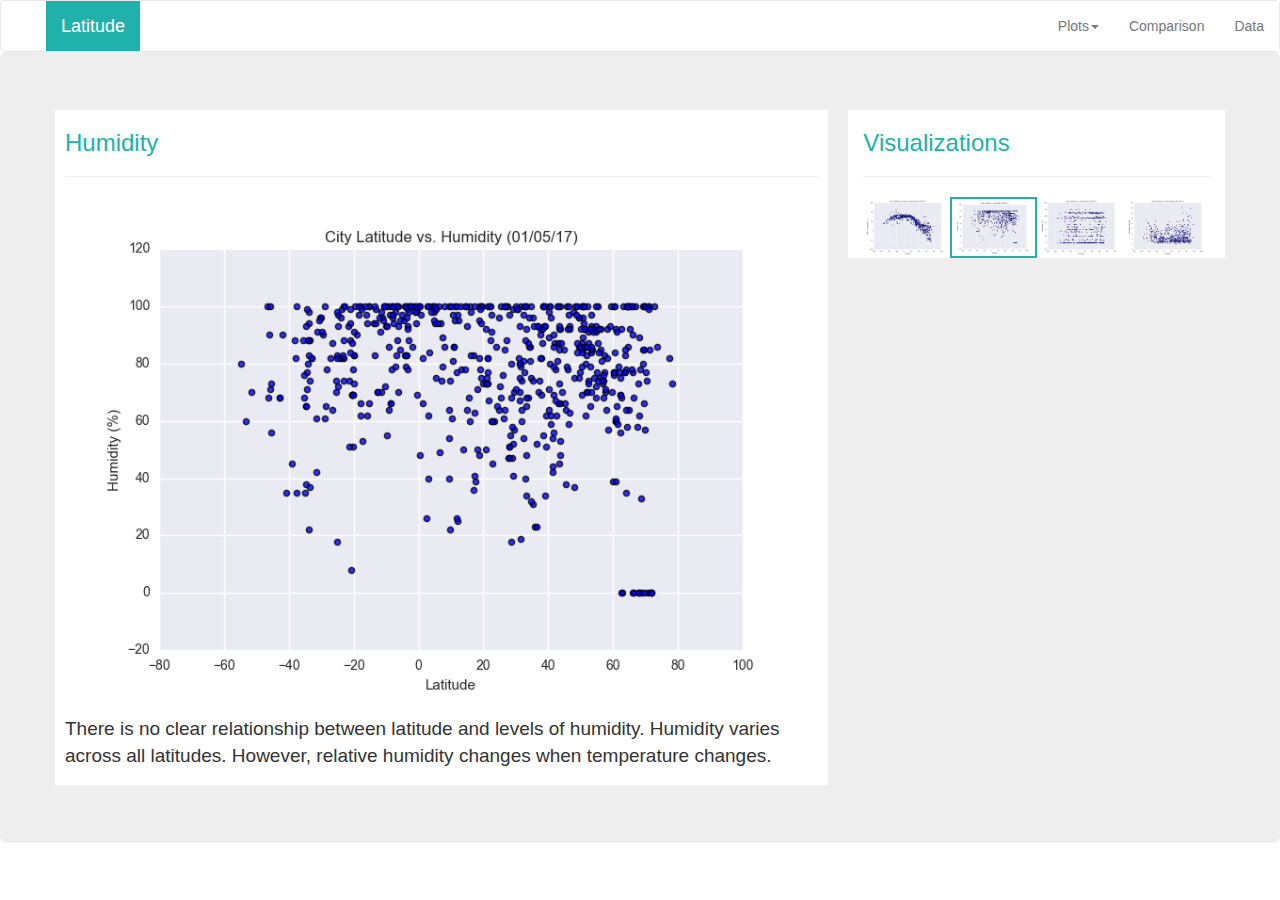
<file: humidity.html>
<!DOCTYPE html>
<html lang="en">

<head>
    <meta charset="UTF-8">
    <title>Landing Page</title>
    <meta name="viewport" content="width=device-width, initial-scale=1">
    <link rel="stylesheet" href="https://maxcdn.bootstrapcdn.com/bootstrap/3.3.7/css/bootstrap.min.css"
        integrity="sha384-BVYiiSIFeK1dGmJRAkycuHAHRg32OmUcww7on3RYdg4Va+PmSTsz/K68vbdEjh4u" crossorigin="anonymous">
    <link rel="stylesheet" href="style.css">
    <script src="https://ajax.googleapis.com/ajax/libs/jquery/3.3.1/jquery.min.js"></script>
    <script src="https://maxcdn.bootstrapcdn.com/bootstrap/3.4.0/js/bootstrap.min.js"></script>
</head>

<body>
    <nav class="navbar navbar-default">
        <div class="container-fluid">
            <!-- Brand and toggle get grouped for better mobile display -->
            <div class="navbar-header">
                <button type="button" class="navbar-toggle" data-toggle="collapse" data-target="#myNavbar">
                    <span class="icon-bar"></span>
                    <span class="icon-bar"></span>
                    <span class="icon-bar"></span>
                </button>
                <a class="navbar-brand" href="index.html" style="color:white">Latitude
                </a>
            </div>
            <!-- Collect the nav links, forms, and other content for toggling -->
            <div class="collapse navbar-collapse" id="myNavbar">
                <ul class="nav navbar-nav navbar-right">
                    <li class="dropdown">
                        <a class="dropdown-toggle" data-toggle="dropdown" aria-haspopup="true" aria-expanded="false">
                            Plots<span class="caret"></span></a>
                        <ul class="dropdown-menu">
                            <li><a href="./temperature.html">Max Temperature</a></li>
                            <li><a href="./humidity.html">Humidity</a></li>
                            <li><a href="./cloudiness.html">Cloudiness</a></li>
                            <li><a href="./windspeed.html">Wind Speed</a></li>
                        </ul>
                    </li>
                    <li><a href="./comparison.html">Comparison</a></li>
                    <li><a href="./data.html">Data</a></li>
                </ul>
            </div>
            <!-- /.navbar-collapse -->
        </div>
        <!-- /.container-fluid -->
    </nav>
    <div class="container-fluid">
        <div class="jumbotron">
            <div class="row">
                <div class="col-sm-12 col-md-8">
                    <h3 style="color:lightseagreen">Humidity</h3>
                    <hr />
                    <img src="fig2.png" class="img-responsive" alt="...">
                    <div class="landingtext">
                        <p>There is no clear relationship between latitude and levels of humidity. Humidity varies
                            across all latitudes. However,
                            relative humidity changes when temperature changes.
                        </p>
                    </div>
                </div>
                <div class="col-sm-12 col-md-4">
                    <h3 style="color:lightseagreen">Visualizations</h3>
                    <hr />
                    <div class="col-md-6 col-sm-3">
                        <a href="temperature.html"><img src="fig1.png"
                                class="viz-image-l"></a></div>
                    <div class="col-md-6 col-sm-3">
                        <a href="humidity.html"><img src="fig2.png"
                                class="viz-image-r selected"></a>
                    </div>
                    <div class="col-md-6 col-sm-3">
                        <a href="cloudiness.html"><img src="fig3.png" class="viz-image-l"></a>
                    </div>
                    <div class="col-md-6 col-sm-3">
                        <a href="windspeed.html"><img src="fig4.png" class="viz-image-r"></a>
                    </div>
                </div>
            </div>
        </div>
    </div>
    </div>
    </div>
    </div>
</body>
</file>
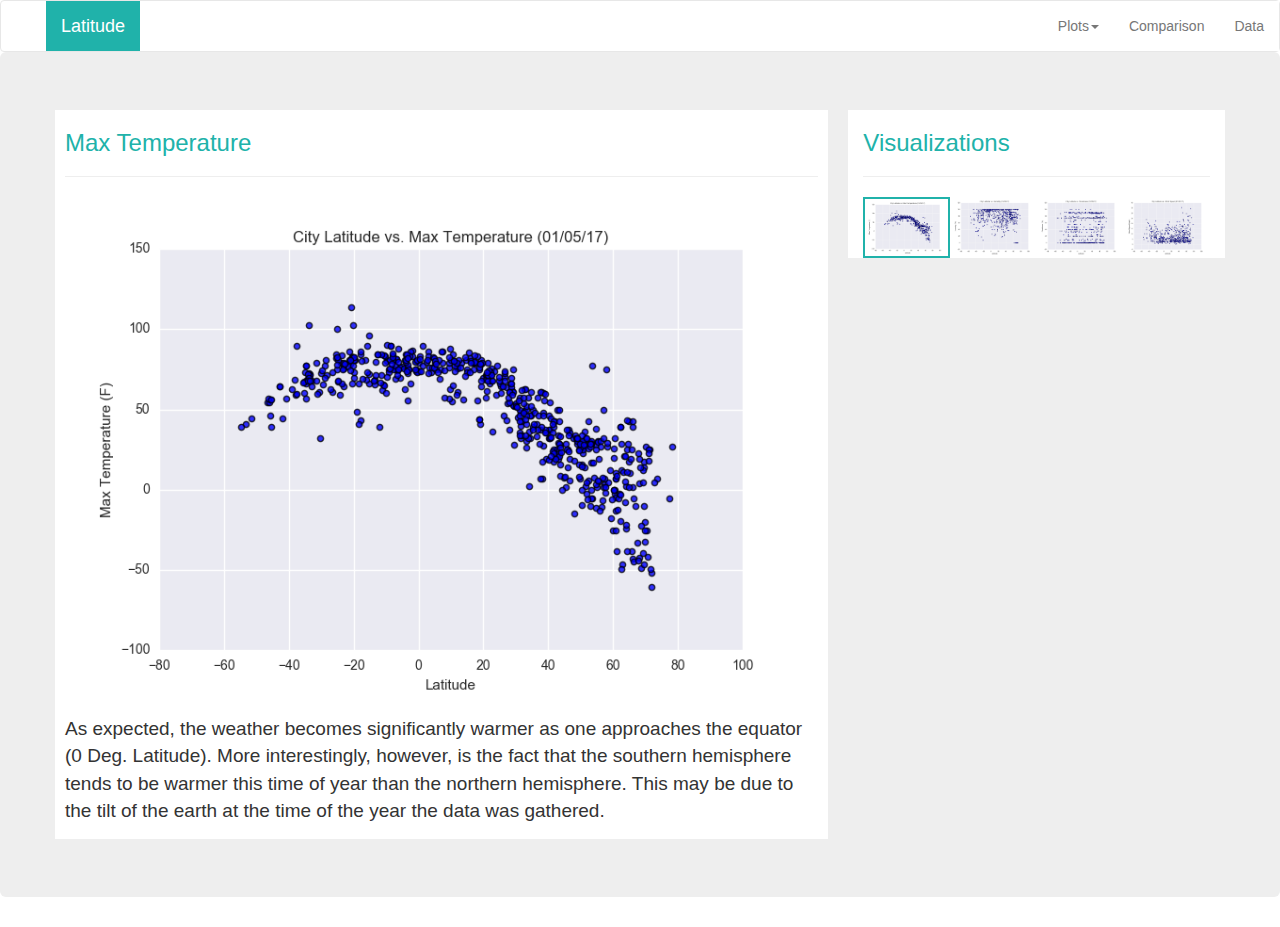
<file: temperature.html>
<!DOCTYPE html>
<html lang="en">

<head>
    <meta charset="UTF-8">
    <title>Landing Page</title>
    <meta name="viewport" content="width=device-width, initial-scale=1">
    <link rel="stylesheet" href="https://maxcdn.bootstrapcdn.com/bootstrap/3.3.7/css/bootstrap.min.css"
        integrity="sha384-BVYiiSIFeK1dGmJRAkycuHAHRg32OmUcww7on3RYdg4Va+PmSTsz/K68vbdEjh4u" crossorigin="anonymous">
    <link rel="stylesheet" href="style.css">
    <script src="https://ajax.googleapis.com/ajax/libs/jquery/3.3.1/jquery.min.js"></script>
    <script src="https://maxcdn.bootstrapcdn.com/bootstrap/3.4.0/js/bootstrap.min.js"></script>
</head>

<body>
    <nav class="navbar navbar-default">
        <div class="container-fluid">
            <!-- Brand and toggle get grouped for better mobile display -->
            <div class="navbar-header">
                <button type="button" class="navbar-toggle" data-toggle="collapse" data-target="#myNavbar">
                    <span class="icon-bar"></span>
                    <span class="icon-bar"></span>
                    <span class="icon-bar"></span>
                </button>
                <a class="navbar-brand" href="index.html" style="color:white">Latitude
                </a>
            </div>
            <!-- Collect the nav links, forms, and other content for toggling -->
            <div class="collapse navbar-collapse" id="myNavbar">
                <ul class="nav navbar-nav navbar-right">
                    <li class="dropdown">
                        <a class="dropdown-toggle" data-toggle="dropdown" aria-haspopup="true" aria-expanded="false">
                            Plots<span class="caret"></span></a>
                        <ul class="dropdown-menu">
                            <li><a href="./temperature.html">Max Temperature</a></li>
                            <li><a href="./humidity.html">Humidity</a></li>
                            <li><a href="./cloudiness.html">Cloudiness</a></li>
                            <li><a href="./windspeed.html">Wind Speed</a></li>
                        </ul>
                    </li>
                    <li><a href="./comparison.html">Comparison</a></li>
                    <li><a href="./data.html">Data</a></li>
                </ul>
            </div>
            <!-- /.navbar-collapse -->
        </div>
        <!-- /.container-fluid -->
    </nav>
    <div class="container-fluid">
        <div class="jumbotron">
            <div class="row">
                <div class="col-sm-12 col-md-8">
                    <h3 style="color:lightseagreen">Max Temperature</h3>
                    <hr />
                    <img src="fig1.png" class="img-responsive" alt="...">
                    <div class="landingtext">
                        <p>As expected, the weather becomes significantly warmer as one approaches the equator (0 Deg.
                            Latitude).
                            More interestingly, however, is the fact that the southern hemisphere tends to be warmer
                            this time of year
                            than the northern hemisphere. This may be due to the tilt of the earth at the time of the
                            year the data was gathered.
                        </p>
                    </div>
                </div>
                <div class="col-sm-12 col-md-4">
                    <h3 style="color:lightseagreen">Visualizations</h3>
                    <hr />
                    <div class="col-md-6 col-sm-3">
                        <a href="temperature.html"><img src="fig1.png"
                                class="viz-image-l selected"></a></div>
                    <div class="col-md-6 col-sm-3">
                        <a href="humidity.html"><img src="fig2.png" class="viz-image-r"></a>
                    </div>
                    <div class="col-md-6 col-sm-3">
                        <a href="cloudiness.html"><img src="fig3.png" class="viz-image-r"></a>
                    </div>
                    <div class="col-md-6 col-sm-3">
                        <a href="windspeed.html"><img src="fig4.png" class="viz-image-l"></a>
                    </div>
                </div>
            </div>
        </div>
    </div>
    </div>
    </div>
    </div>
</body>
</file>
<file: style.css>
.navbar-brand {
    background-color: lightseagreen;
    color: white}

.navbar-header {
    background-color: white}

.navbar {
    background-color: white;
    margin-bottom: 0px;
    padding-left: 60px} 

.jumbotron {
    border-radius: 0px}
    
.jumbotron p {
    font-size: 19px}

.h3 {
    color:lightseagreen}

.thumbnail {
    max-width:35%;
    max-height:35%;
    border: 0px;  
    float:left;
    margin-right: 15px}

.thumbnail>img {
    height: inherit;
    width: inherit;}

.landingtext {font-size: 14px}

.container-fluid {
    background-color: white;
    padding-left: 0px;
    padding-right: 0px} 

.col-md-8 {
    background-color: white;
    padding-right: 10px;
    padding-left: 10px;
    border: 10px solid #eee}

.col-md-4 {
    background-color: white;
    padding-left: 15px;
    border: 10px solid #eee}

.col-md-6 {
    padding-left: 0px;
    padding-right: 0px;
    max-width: 50%;}

.col-lg-4 {
    max-width: 50%;}

.col-sm-3 {
    padding-left: 0px;
    padding-right: 0px;
    float:left;
    max-width: 25%;}
           
.viz-image-l {
    max-width: 100%; 
    box-align: left;
    margin-right: 0px}

.viz-image-r {
    max-width:100%; 
    box-align: right;
    margin-right: 0px}

.selected {
    border: solid lightseagreen;
    border-width: 2px}

.col-md-12 {
    background-color: white}

.col-lg-12 {
    background-color: white}

.col-sm-12 {
    background-color: white}
</file>
